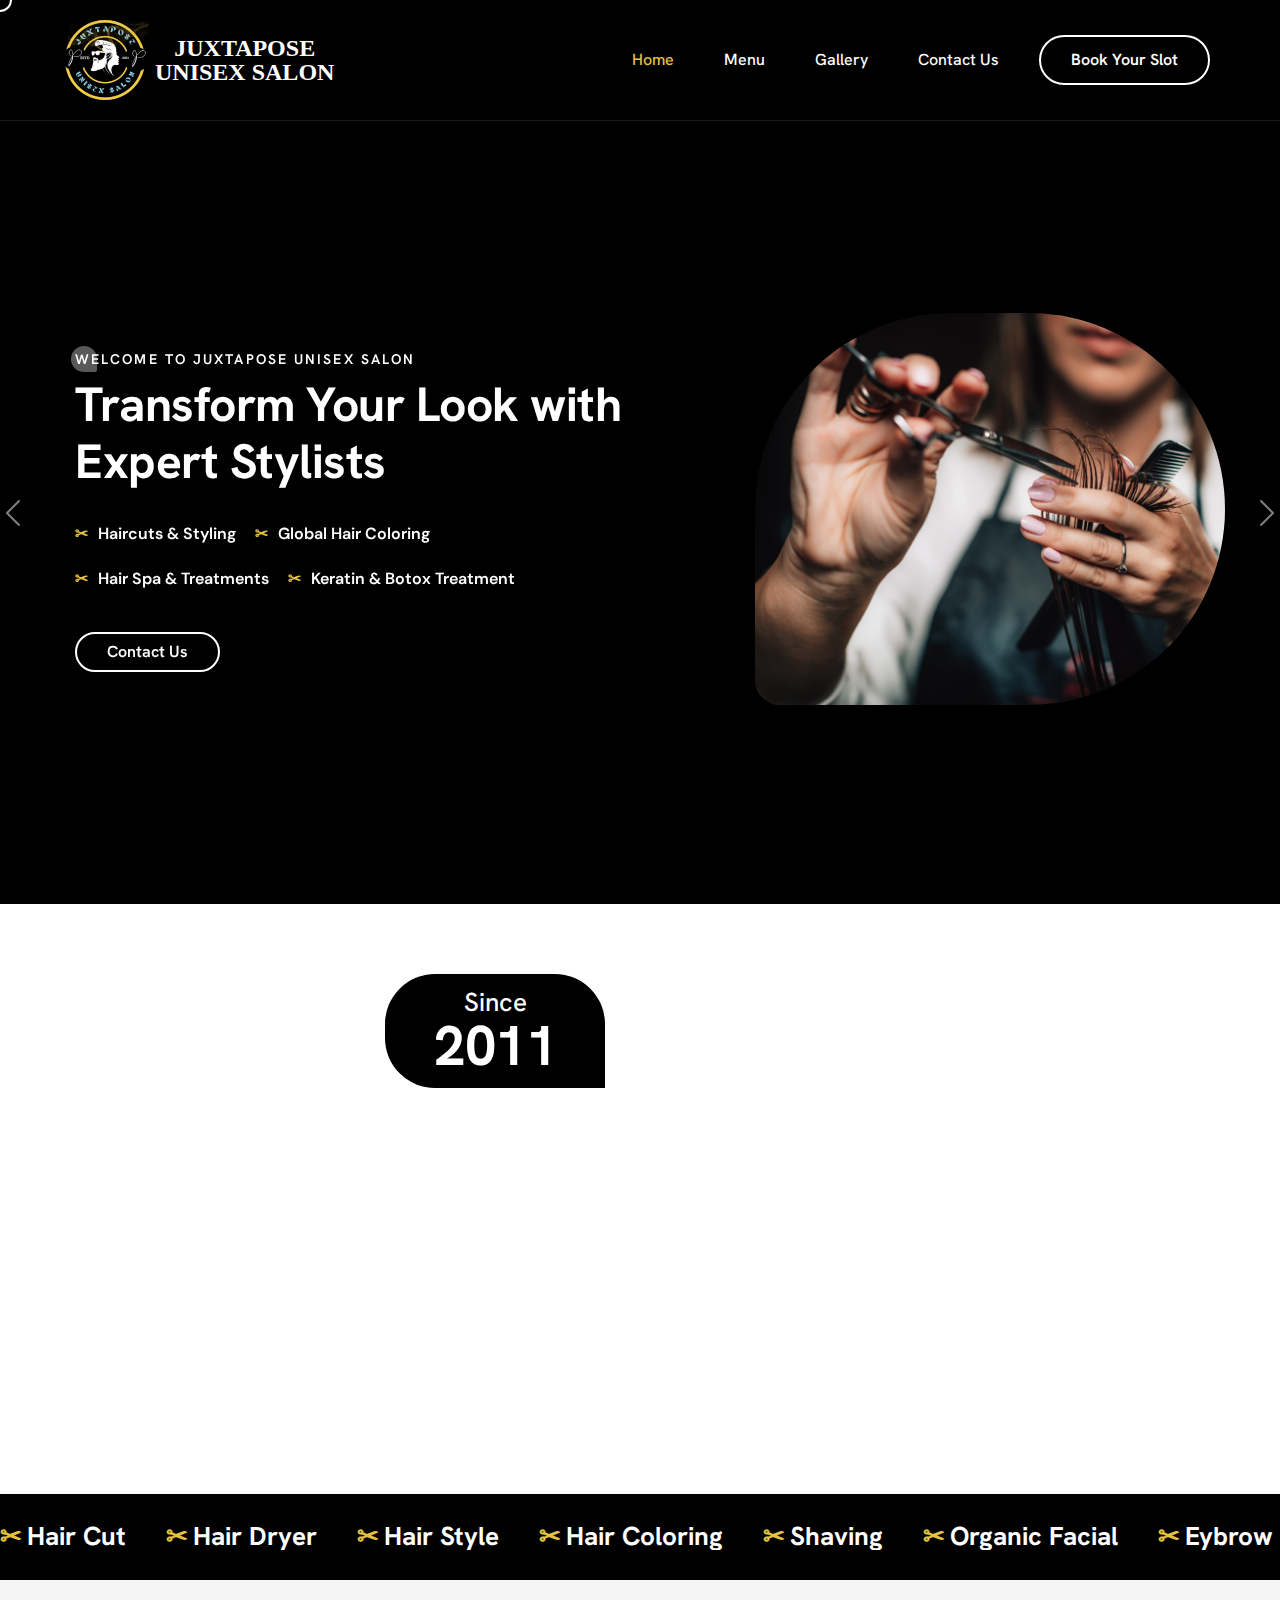
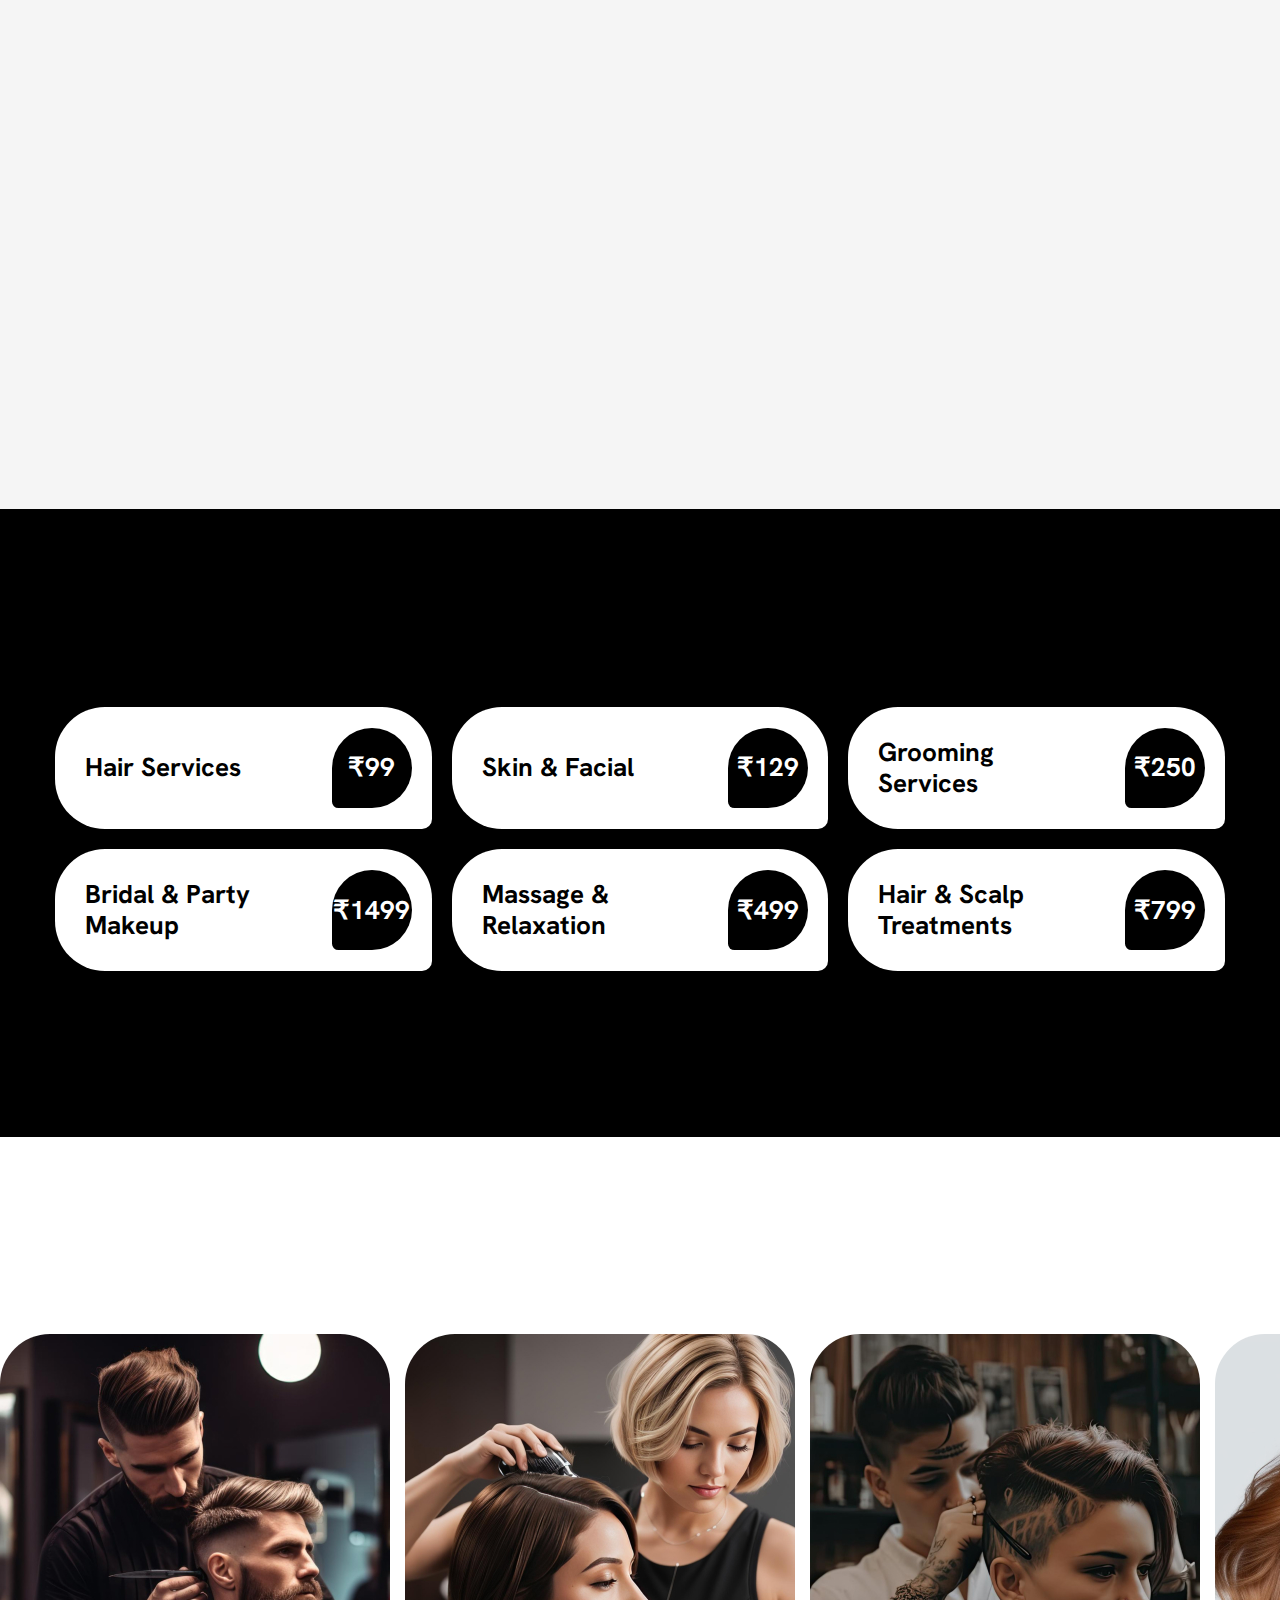
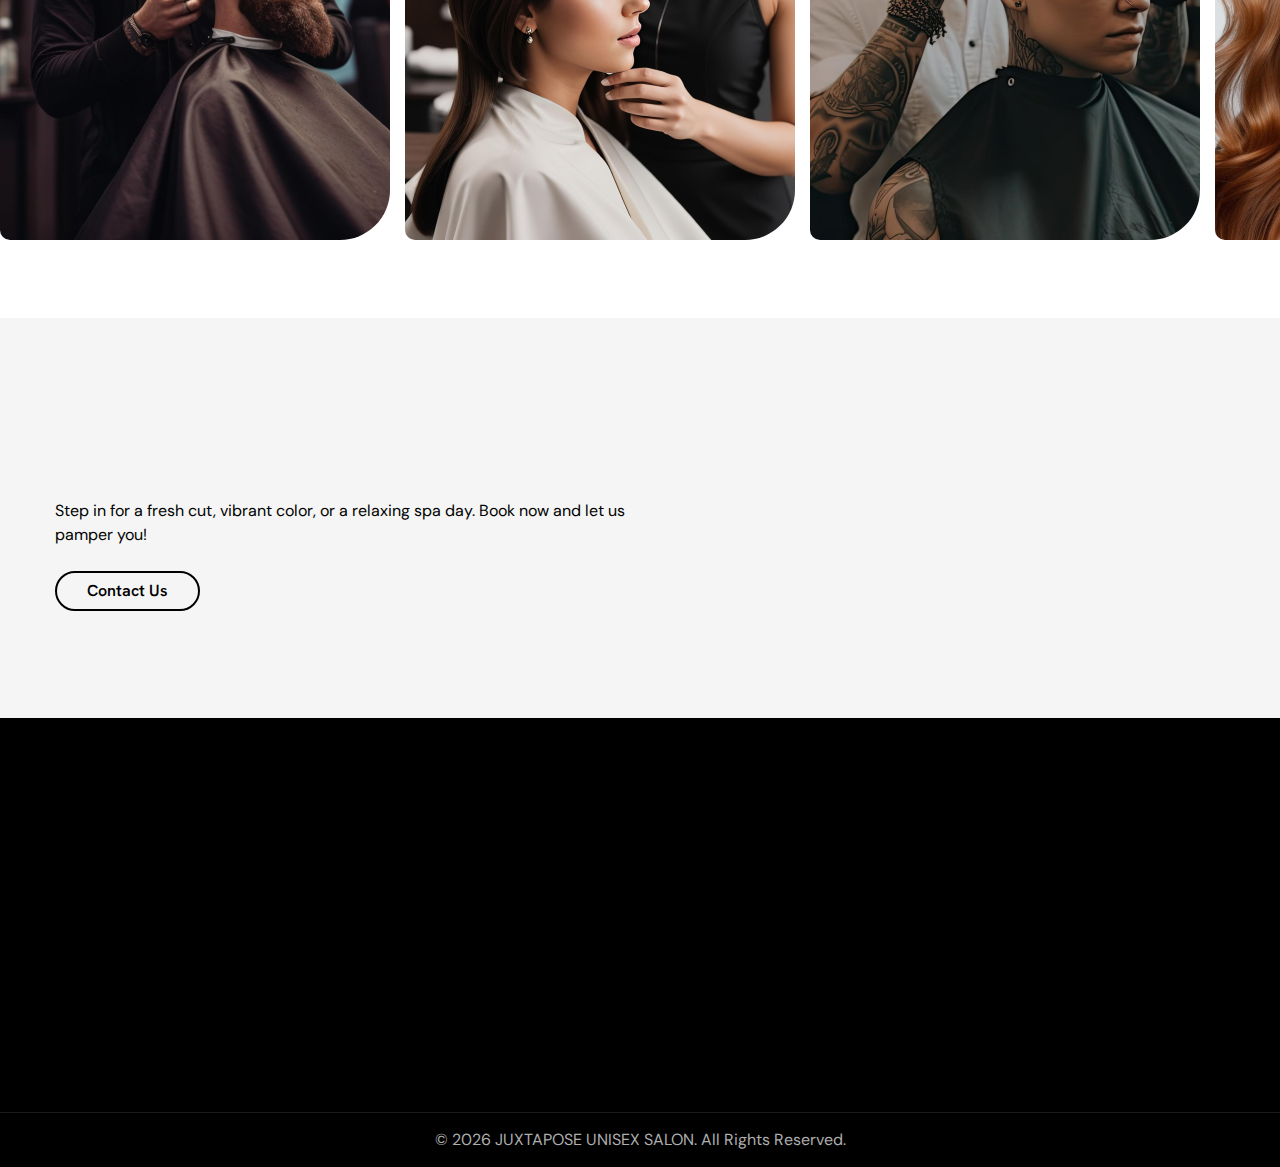
<file: index.html>
<!DOCTYPE html>
<html lang="en">
	<head>
	<!-- Meta -->
	<meta charset="utf-8">
	<meta http-equiv="X-UA-Compatible" content="IE=edge">
	<meta name="viewport" content="width=device-width, initial-scale=1.0">
	<meta name="description" content="">
	<meta name="keywords" content="">
	<meta name="author" content="Awaiken">
	<!-- Page Title -->
	<title>Juxtapose - Home</title>
	<!-- Favicon Icon -->
	<link rel="shortcut icon" type="image/x-icon" href="img/logo/logoimg.jpg">
	<!-- Google Fonts css-->
	<link rel="preconnect" href="https://fonts.googleapis.com/">
	<link rel="preconnect" href="https://fonts.gstatic.com/" crossorigin>
	<link href="https://fonts.googleapis.com/css2?family=DM+Sans:opsz,wght@9..40,400;9..40,500;9..40,600;9..40,700&amp;family=Hanken+Grotesk:wght@400;500;600;700&amp;display=swap" rel="stylesheet">
	<!-- Bootstrap css -->
	<link href="css/bootstrap.min.css" rel="stylesheet" media="screen">
	<!-- SlickNav css -->
	<link href="css/slicknav.min.css" rel="stylesheet">
	<!-- Swiper css -->
	<link rel="stylesheet" href="css/swiper-bundle.min.css">
	<!-- Font Awesome icon css-->
	<link href="css/all.min.css" rel="stylesheet" media="screen">
	<!-- Animated css -->
	<link href="css/animate.css" rel="stylesheet">
	<!-- Magnific css -->
	<link href="css/magnific-popup.css" rel="stylesheet">
	<!-- Custom css -->
    <link href="https://cdn.jsdelivr.net/npm/bootstrap@5.3.0/dist/css/bootstrap.min.css" rel="stylesheet">

	<link rel="stylesheet" href="https://cdnjs.cloudflare.com/ajax/libs/font-awesome/6.4.2/css/all.min.css">

	<link rel="stylesheet" href="https://cdn.jsdelivr.net/npm/swiper@11/swiper-bundle.min.css">

	<!-- Main custom css -->
	<link href="css/custom.css" rel="stylesheet" media="screen">

</head>

<body class="tt-magic-cursor">

	<button class="back-to-top" type="button"></button>

	<div class="preloader">
		<div class="loading-container">
			<div class="loading"></div>
			<div id="loading-icon"><img src="images/loader.svg" alt=""></div>
		</div>
	</div>

	<div id="magic-cursor">
		<div id="ball"></div>
	</div>

	<header class="main-header">
		<div class="header-sticky">
			<nav class="navbar navbar-expand-lg">
				<div class="container">
					<!-- Logo Start -->
					<a class="navbar-brand" href="index.html">
						<img src="img/logo/logo1.png" alt="Logo">
						<div class="logo-text">
						<p>JUXTAPOSE</p>
						<p>UNISEX SALON</p>
						</div>
					</a>
					<!-- Logo End -->

					<!-- Main Menu start -->
					<div class="collapse navbar-collapse main-menu">
						<ul class="navbar-nav mr-auto current-menu" id="menu">
							<li class="nav-item"><a class="nav-link" href="index.html">Home</a></li>
							<li class="nav-item"><a class="nav-link" href="menu.html">Menu</a></li>
							<li class="nav-item"><a class="nav-link" href="gallery.html">Gallery</a></li>
							<li class="nav-item"><a class="nav-link" href="contact.html">Contact Us</a></li>
							<li class="nav-item highlighted-menu"><a class="nav-link" href="contact.html">Book Your Slot</a></li>
						</ul>
					</div>
					<!-- Main Menu End -->

					<div class="navbar-toggle"></div>
				</div>
			</nav>

			<div class="responsive-menu"></div>
		</div>
	</header>

	<div class="hero" id="hero-carousel">
		<div class="container">
			<div id="heroCarousel" class="carousel slide carousel-fade" data-bs-interval="5000" data-bs-ride="carousel">
				<div class="carousel-inner">
					<div class="carousel-item active">
						<div class="row align-items-center">
							<div class="col-lg-7">
								<div class="hero-content">
									<div class="section-title">
										<h3 class="wow fadeInUp">Welcome to JUXTAPOSE UNISEX SALON</h3>
										<h2 class="wow fadeInUp text-white" data-wow-delay="0.5s" >Transform Your Look with Expert Stylists</h2>
									</div>
									<div class="hero-content-body wow fadeInUp" data-wow-delay="0.7s">
										<ul>
											<li><span>Haircuts &amp; Styling</span>  <span>Global Hair Coloring</span></li>
											<li><span>Hair Spa &amp; Treatments</span>  <span>Keratin &amp; Botox Treatment</span></li>
										</ul>
									</div>
									<div class="hero-content-footer wow fadeInUp" data-wow-delay="0.9s">
										<a href="contact.html" class="btn-default highlighted">Contact Us</a>
									</div>
								</div>
							</div>
							<div class="col-lg-5 s-img text-center">
								<div class="hero-image wow fadeInRight">
									<figure class="hover-anime">
										<img src="img/slider/2.png" alt="">
									</figure>
								</div>
							</div>
						</div>
					</div>
					<div class="carousel-item">
						<div class="row align-items-center">
							<div class="col-lg-7">
								<div class="hero-content">
									<div class="section-title">
										<h3 class="wow fadeInUp">Welcome to JUXTAPOSE UNISEX SALON</h3>
										<h2 class="wow fadeInUp text-white" data-wow-delay="0.5s" >Rejuvenate Your Skin &amp; Glow Naturally</h2>
									</div>
									<div class="hero-content-body wow fadeInUp" data-wow-delay="0.7s">
										<ul>
											<li><span>Hydra Facial &amp; Clean-ups
												</span>  <span> D-Tan &amp; Waxing</span></li>
											<li><span>Manicure &amp; Pedicure</span>  <span>Makeup &amp; Styling</span></li>
										</ul>
									</div>
									<div class="hero-content-footer wow fadeInUp" data-wow-delay="0.9s">
										<a href="gallery.html" class="btn-default highlighted">Gallery</a>
									</div>
								</div>
							</div>
							<div class="col-lg-5 s-img text-center">
								<div class="hero-image wow fadeInRight">
									<figure class="hover-anime">
										<img src="img/slider/4.png" alt="">
									</figure>
								</div>
							</div>
						</div>
					</div>
					<div class="carousel-item">
						<div class="row align-items-center">
							<div class="col-lg-7">
								<div class="hero-content">
									<div class="section-title">
										<h3 class="wow fadeInUp">Welcome to JUXTAPOSE UNISEX SALON</h3>
										<h2 class="wow fadeInUp text-white" data-wow-delay="0.5s" >Expert Grooming &amp; Stylish Haircuts &amp; Styling for Men</h2>
									</div>
									<div class="hero-content-body wow fadeInUp" data-wow-delay="0.7s">
										<ul>
											<li><span>Classic &amp; Creative Haircuts
												</span>  <span>Beard Trimming &amp; Shaping</span></li>
											<li><span>Anti-Dandruff &amp; Hair Fall Treatments</span>  <span>Head &amp; Shoulder Massage</span></li>
										</ul>
									</div>
									<div class="hero-content-footer wow fadeInUp" data-wow-delay="0.9s">
										<a href="Menu" class="btn-default highlighted">Menu</a>
									</div>
								</div>
							</div>
							<div class="col-lg-5 s-img text-center">
								<div class="hero-image wow fadeInRight">
									<figure class="hover-anime">
										<img src="img/slider/1.png" alt="">
									</figure>
								</div>
							</div>
						</div>
					</div>
	
				</div>
	
				<button class="carousel-control-prev" type="button" data-bs-target="#heroCarousel" data-bs-slide="prev">
					<span class="carousel-control-prev-icon" aria-hidden="true"></span>
				</button>
				<button class="carousel-control-next" type="button" data-bs-target="#heroCarousel" data-bs-slide="next">
					<span class="carousel-control-next-icon" aria-hidden="true"></span>
				</button>
	
				<!-- <div class="carousel-indicators">
					<button type="button" data-bs-target="#heroCarousel" data-bs-slide-to="0" class="active"></button>
					<button type="button" data-bs-target="#heroCarousel" data-bs-slide-to="1"></button>
					<button type="button" data-bs-target="#heroCarousel" data-bs-slide-to="2"></button>
				</div> -->
				
			</div>
	
		</div>
	</div>

	<div class="about-us-section sec-pad" id="aboutus">
		<div class="container">
			<div class="row align-items-center">
				<div class="col-lg-6">
					<div class="about-image">
						<div class="row">
							<div class="col-7">
								<div class="about-img right-shape">
									<figure class="reveal hover-anime">
										<img src="images/about-img-1.jpg" alt="">
									</figure>
								</div>
							</div>

							<div class="col-5">
								<div class="about-year-image">
									<div class="about-year">
										<p>Since</p>
										<h4 class="counter">2011</h4>
									</div>

									<div class="about-img left-shape">
										<figure class="reveal hover-anime">
											<img src="images/about-img-2.jpg" alt="">
										</figure>
									</div>
								</div>
							</div>
						</div>
					</div>
					<!-- About Left Image End -->
				</div>

				<div class="col-lg-6">
					<div class="section-title">
						<h3 class="wow fadeInUp">About JUXTAPOSE </h3>
						<h2 class="text-anime" >Transforming Beauty, One Style at a Time</h2>
					</div>
					<div class="about-content wow fadeInUp" data-wow-delay="0.75s">
						<p>At JUXTAPOSE UNISEX SALON, we believe that beauty is an art, and every client is a masterpiece. Our team of expert stylists, hair specialists, and beauty professionals are dedicated to providing premium salon experiences tailored to your unique personality and style.</p>
						
						<ul>
							<li><span>01.</span> Highly skilled professionals with years of expertise.</li>
							<li><span>02.</span> From modern trends to timeless styles, we do it all.</li>
							<li><span>03.</span> Nourish and revitalize with our best-in-class services.</li>
						</ul>

						<!-- <a href="#" class="btn-default">Read More</a> -->
					</div>
				</div>
			</div>
		</div>
	</div>

	<div class="features-ticker">
		<div class="container-fluid">
			<div class="row">
				<div class="col-md-12">
					<!-- Features Ticker Start -->
					<div class="feature-ticker-box">
						<div class="feature-ticker-content">
							<ul>
								<li><span>✂</span> Hair Cut</li>
								<li><span>✂</span> Hair Dryer</li>
								<li><span>✂</span> Hair Style</li>
								<li><span>✂</span> Hair Coloring</li>
								<li><span>✂</span> Shaving</li>
								<li><span>✂</span> Organic Facial</li>
								<li><span>✂</span> Eybrow Shaping</li>
								<li><span>✂</span> Natural Color</li>
								<li><span>✂</span> Eyelash Tinting</li>
								<li><span>✂</span> Hair Highter</li>
							</ul>
						</div>

						<div class="feature-ticker-content">
							<ul>
								<li><span>✂</span> Hair Cut</li>
								<li><span>✂</span> Hair Dryer</li>
								<li><span>✂</span> Hair Style</li>
								<li><span>✂</span> Hair Coloring</li>
								<li><span>✂</span> Shaving</li>
								<li><span>✂</span> Organic Facial</li>
								<li><span>✂</span> Eybrow Shaping</li>
								<li><span>✂</span> Natural Color</li>
								<li><span>✂</span> Eyelash Tinting</li>
								<li><span>✂</span> Hair Highter</li>
							</ul>
						</div>
					</div>
					<!-- Features Ticker End -->
				</div>
			</div>
		</div>
	</div>

	<div class="home-services sec-pad">
		<div class="container">
			<div class="row">
				<div class="col-md-12">
					<div class="section-title">
						<h3 class="wow fadeInUp">Professional Services</h3>
						<h2 class="text-anime">We are Expert in</h2>
					</div>
				</div>
			</div>

			<div class="row">
				<div class="col-md-4">
					<div class="service-item-layout1 wow fadeInUp" data-wow-delay="0.5s">
						<div class="service-icons">
							<img src="images/service-1.svg" alt="">
						</div>

						<h3>Cutting &amp; Styling</h3>
						<p>Get a trendy haircut and expert styling that suits your personality. Enhance your look with precision cuts and professional finishing.</p>
					</div>
				</div>

				<div class="col-md-4">
					<div class="service-item-layout1 wow fadeInUp" data-wow-delay="0.75s">
						<div class="service-icons">
							<img src="images/service-2.svg" alt="">
						</div>

						<h3>Hair Treatments</h3>
						<p>Revitalize your hair with nourishing treatments for smoothness and strength. Say goodbye to damage with expert care tailored to your hair type.</p>
					</div>
				</div>

				<div class="col-md-4">
					<div class="service-item-layout1 wow fadeInUp" data-wow-delay="1.0s">
						<div class="service-icons">
							<img src="images/service-3.svg" alt="">
						</div>

						<h3>Hair Coloring</h3>
						<p>Transform your look with vibrant hair coloring, from global shades to highlights. Experience a fresh, bold style with long-lasting, high-quality color.</p>
					</div>
				</div>
			</div>
		</div>
	</div>

	<div class="pricing sec-pad">
		<div class="container">
			<div class="row">
				<div class="col-md-12">
					<div class="section-title">
						<h3 class="wow fadeInUp text-white">Price List</h3>
						<h2 class="text-anime text-white">Our Best Prices</h2>
					</div>
				</div>
			</div>

			<div class="menu-div mb-5">
				<div class="pricing-item">
							<div class="pricing-info">
								<h3>Hair Services</h3>
							</div>
							<div class="pricing-price">
								<p>₹99</p>
							</div>
				</div>
				<div class="pricing-item">
					<div class="pricing-info">
						<h3>Skin &amp; Facial </h3>
					</div>
					<div class="pricing-price">
						<p>₹129</p>
					</div>
				</div>
				<div class="pricing-item">
					<div class="pricing-info">
						<h3>Grooming Services</h3>
					</div>
					<div class="pricing-price">
						<p>₹250</p>
					</div>
				</div>
				<div class="pricing-item">
					<div class="pricing-info">
						<h3>Bridal &amp; Party Makeup</h3>
					</div>
					<div class="pricing-price">
						<p>₹1499</p>
					</div>
				</div>
				<div class="pricing-item">
					<div class="pricing-info">
						<h3>Massage &amp; Relaxation</h3>
					</div>
					<div class="pricing-price">
						<p>₹499</p>
					</div>
				</div>
				<div class="pricing-item">
					<div class="pricing-info">
						<h3>Hair &amp; Scalp Treatments</h3>
					</div>
					<div class="pricing-price">
						<p>₹799</p>
					</div>
				</div>
				</div>
				<div class="hero-content-footer wow fadeInUp text-center">
					<a href="menu.html" class="btn-default highlighted">View Menu</a>
				</div>
			</div>
	</div>

	<div class="photo-gallery sec-pad">
		<div class="container-fluid">
			<div class="row">
				<div class="col-md-12">
					<div class="section-title">
						<h3 class="wow fadeInUp">Photo Gallery</h3>
						<h2 class="text-anime">Inside Look at Our Salon</h2>
					</div>
				</div>
			</div>

			<div class="row">
				<div class="col-md-12">
					<div class="photo-gallery-ticker">
						<div class="photo-gallery-content">
							<div class="photo-gallery-item">
								<figure class="hover-anime">
									<img src="images/photo-1.jpg" alt="">
								</figure>
							</div>

							<div class="photo-gallery-item">
								<figure class="hover-anime">
									<img src="images/photo-2.jpg" alt="">
								</figure>
							</div>

							<div class="photo-gallery-item">
								<figure class="hover-anime">
									<img src="images/photo-3.jpg" alt="">
								</figure>
							</div>

							<div class="photo-gallery-item">
								<figure class="hover-anime">
									<img src="images/photo-4.jpg" alt="">
								</figure>
							</div>

							<div class="photo-gallery-item">
								<figure class="hover-anime">
									<img src="images/photo-5.jpg" alt="">
								</figure>
							</div>

							<div class="photo-gallery-item">
								<figure class="hover-anime">
									<img src="images/photo-6.jpg" alt="">
								</figure>
							</div>
						</div>
						<div class="photo-gallery-content">
							<div class="photo-gallery-item">
								<figure class="hover-anime">
									<img src="images/photo-1.jpg" alt="">
								</figure>
							</div>

							<div class="photo-gallery-item">
								<figure class="hover-anime">
									<img src="images/photo-2.jpg" alt="">
								</figure>
							</div>

							<div class="photo-gallery-item">
								<figure class="hover-anime">
									<img src="images/photo-3.jpg" alt="">
								</figure>
							</div>

							<div class="photo-gallery-item">
								<figure class="hover-anime">
									<img src="images/photo-4.jpg" alt="">
								</figure>
							</div>

							<div class="photo-gallery-item">
								<figure class="hover-anime">
									<img src="images/photo-5.jpg" alt="">
								</figure>
							</div>

							<div class="photo-gallery-item">
								<figure class="hover-anime">
									<img src="images/photo-6.jpg" alt="">
								</figure>
							</div>
						</div>
					</div>
				</div>
			</div>
		</div>
	</div>

	<div class="fun-facts">
		<div class="container">
			<div class="row align-items-center">
				<div class="col-lg-6">
					<div class="section-title">
						<!-- <h3 class="wow fadeInUp">Company Overview</h3> -->
						<h2 class="text-anime mb-4">Glow Up Starts Here!</h2>
						<p class="mb-4 text-black"> Step in for a fresh cut, vibrant color, or a relaxing spa day. Book now and let us pamper you!</p>
						<a href="contact.html" class="btn-default highlight">Contact Us</a>

					</div>
				</div>

				<div class="col-lg-6">
					<div class="facts-counter">
						<div class="row">
							<div class="col-md-4">
								<div class="facts-item wow fadeInUp" data-wow-delay="0.5s">
									<div class="icon-box">
										<img src="images/counter-1.svg" alt="">
									</div>
									
									<h3><span class="counter">14</span>+</h3>
									<p>Years of Experience.</p>
								</div>
							</div>

							<div class="col-md-4">
								<div class="facts-item wow fadeInUp" data-wow-delay="0.75s">
									<div class="icon-box">
										<img src="images/counter-2.svg" alt="">
									</div>
									
									<h3><span class="counter">200</span>+</h3>
									<p>Company Clients</p>
								</div>
							</div>

							<div class="col-md-4">
								<!-- Counter Item Start -->
									<div class="facts-item wow fadeInUp" data-wow-delay="1.0s">
									<div class="icon-box">
										<img src="images/counter-3.svg" alt="">
									</div>
									
									<h3><span class="counter">18</span>+</h3>
									<p>Staff Members</p>
								</div>
							</div>
						</div>
					</div>
				</div>
			</div>
		</div>
	</div>
	
	<footer class="footer">
		
		<div class="footer-contact-information">
			<div class="container">
				<div class="row">
					<div class="col-lg-4 col-md-6">
						<div class="contact-info-item wow fadeInUp" >
							<a class="navbar-brand" href="index.html">
								<img src="img/logo/logo1.png" alt="Logo">
								<div class="logo-text">
								<p class="mb-0">JUXTAPOSE</p>
								<p>UNISEX SALON</p>
								</div>
							</a>
							<p class="mt-2">At JUXTAPOSE UNISEX SALON, we believe that beauty is an art, and every client is a masterpiece.</p>
						
</div>

					</div>
					<div class="col-lg-2 col-md-6">
						<div class="contact-info-item wow fadeInUp" data-wow-delay="0.15s">
							<h3 class="text-left id-color">Quick Links</h3>
							<div class="footer-menu">
								<ul>
									<li><a href="index.html">Home</a></li>
									<li><a href="menu.html">Menu</a></li>
									<li><a href="gallery.html">Gallery</a></li>
									<li><a href="contact.html">Contact Us</a></li>
								</ul>
							</div>
						</div>
					</div>
					<div class="col-lg-3 col-md-6">
						<div class="contact-info-item wow fadeInUp" data-wow-delay="0.25s">
							<h3 class="id-color">Get in Touch</h3>
							<ul class="cont-foot">
								<li>
										<p><i class="fas fa-phone"></i>  <a href="tel=7996783319">+91 79967 83319</a></p>
								</li>
								<li>
										<p><i class="fas fa-envelope"></i><a href="mailto:janapadhu9996@gmail.com">janapadhu9996@gmail.com</a></p>
								</li>
								<li>
										<p><i class="fas fa-map-marker-alt"></i><a href="https://maps.app.goo.gl/x4rqZ4p7pRGrvEFs5" target="_blank">Shop No 7, Old Madras Rd, near SJES College, Rifco Shantiniketan Layout, Medahalli, Bengaluru, Karnataka 560049</a></p>
								</li>
							</ul>
								<div class="footer-social">
								<ul>
									<li><a href="#"><i class="fab fa-facebook-f"></i></a></li>
									<li><a href="#"><i class="fab fa-instagram"></i></a></li>
								</ul>
							</div>
						</div>
					</div>
					<div class="col-lg-3 col-md-6">
						<div class="contact-info-item wow fadeInUp" data-wow-delay="0.35s">
							<h3 class="id-color">Working Hours</h3>
							<p>Mon-Fri: 10:00 AM - 9:00 PM <br>Saturday: 10:00 AM - 7:00 PM <br>Sunday: 10:00 PM - 7:00 PM</p>
							<hr />
							<div class="qr-div">
								<img src="./img/footer/qr.jpg" alt="tharani" />
								<p>Scan this QR to Find Location</p>
							</div>
						</div>
					</div>
				</div>
			</div>
		</div>
		
		<div class="footer-main">
			<div class="container">
				<div class="row align-items-center">
					<div class="col-lg-12">
						<div class="copyright text-center">
							<p>&copy; <span id="footer-date"></span> JUXTAPOSE UNISEX SALON. All Rights Reserved.</p>
						</div>
					</div>
				</div>
			</div>
		</div>
		
	</footer>

	<!-- Jquery Library File -->
	<script src="js/jquery-3.7.1.min.js"></script>
	<!-- Bootstrap js file -->
	<script src="js/bootstrap.min.js"></script>
	<!-- Validator js file -->
	<script src="js/validator.min.js"></script>
	<!-- SlickNav js file -->
	<script src="js/jquery.slicknav.js"></script>
	<!-- Swiper js file -->
	<script src="js/swiper-bundle.min.js"></script>
	<!-- Counter js file -->
	<script src="js/jquery.waypoints.min.js"></script>
	<script src="js/jquery.counterup.min.js"></script>
	<!-- Magnific js file -->
	<script src="js/jquery.magnific-popup.min.js"></script>
	<!-- SmoothScroll -->
	<script src="js/SmoothScroll.js"></script>
	<!-- MagicCursor js file -->
	<script src="js/gsap.min.js"></script>
	<script src="js/magiccursor.js"></script>
	<!-- Text Effect js file -->
	<script src="js/splitType.js"></script>
	<script src="js/ScrollTrigger.min.js"></script>
	<!-- Wow js file -->
	<script src="js/wow.js"></script>
	<!-- carousel js -->
	<script src="https://cdn.jsdelivr.net/npm/bootstrap@5.3.0/dist/js/bootstrap.bundle.min.js"></script>
	<!-- Main Custom js file -->
	<script src="js/function.js"></script>
    <script>
		document.addEventListener("DOMContentLoaded", function () {
    var myCarousel = new bootstrap.Carousel(document.querySelector("#heroCarousel"), {
        interval: 5000, 
        wrap: true, 
        ride: "carousel"
    });
});


	</script>

</body>

</html>
</file>
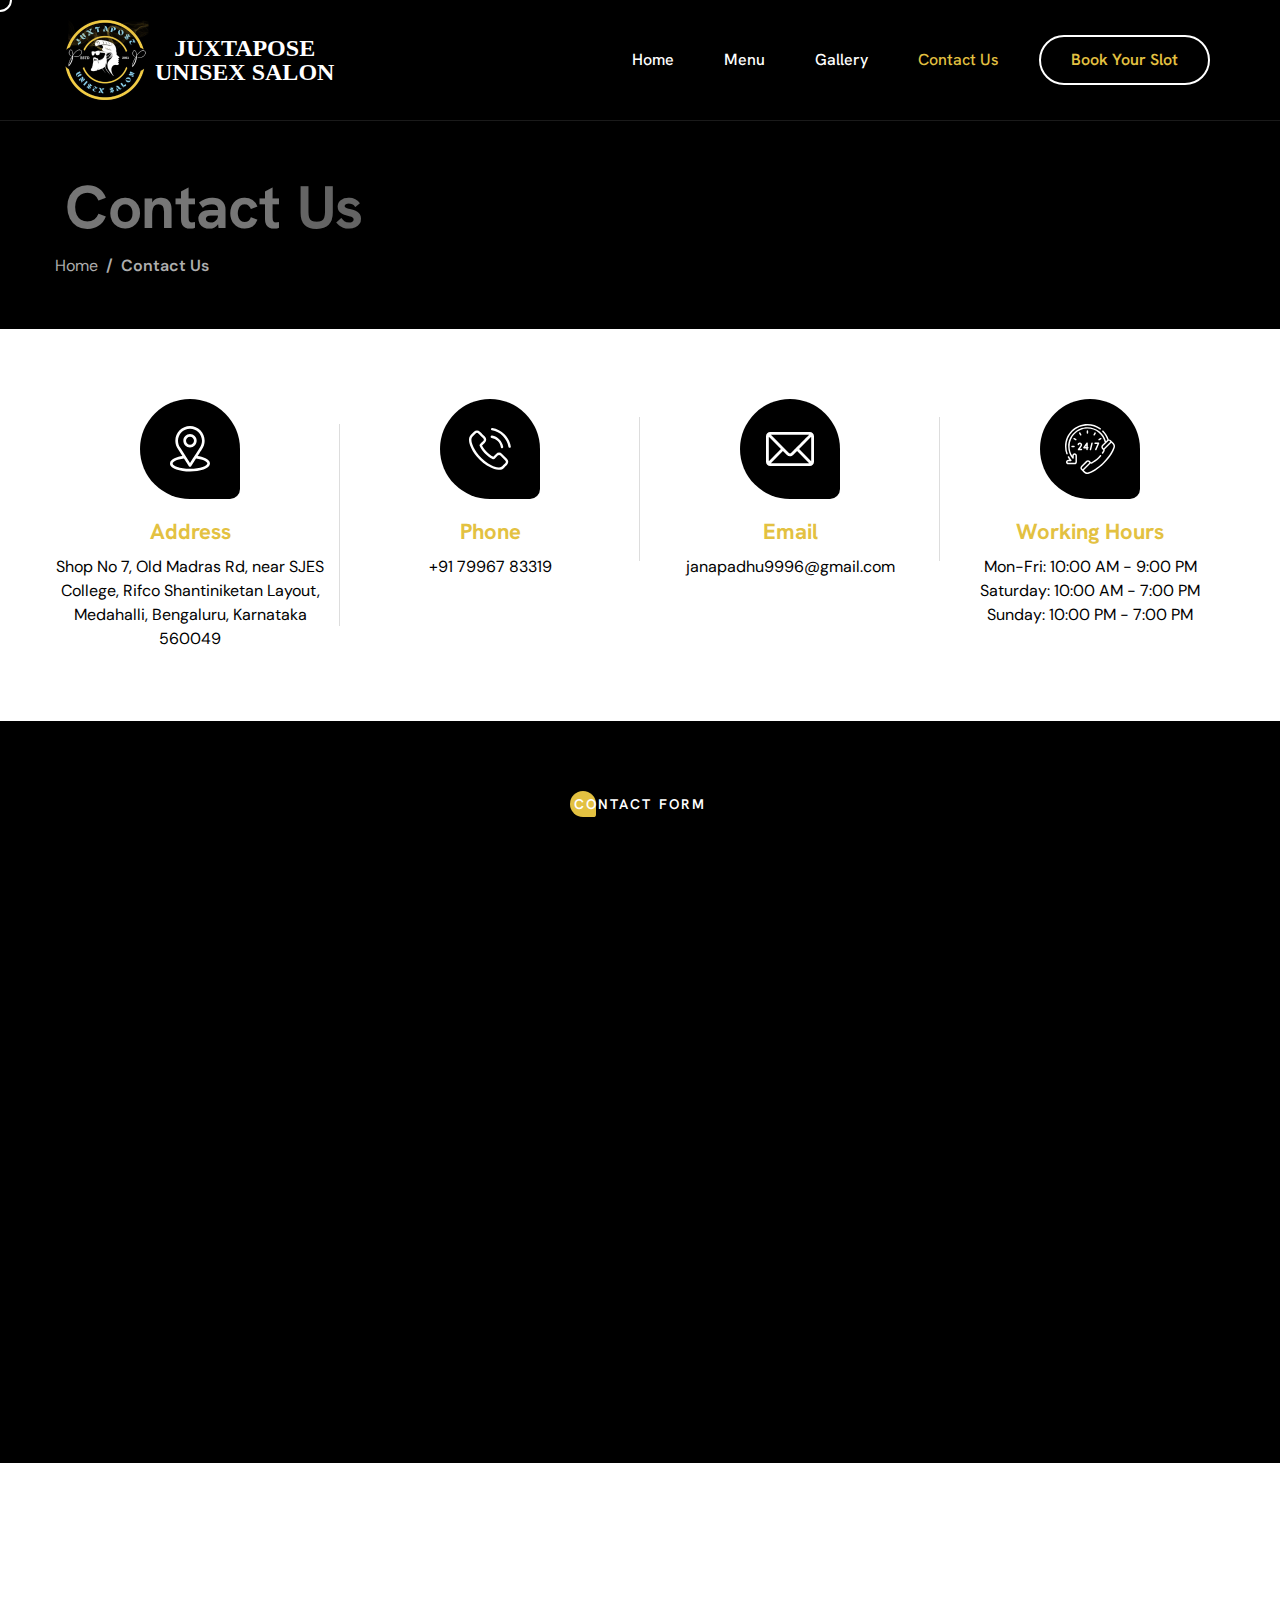
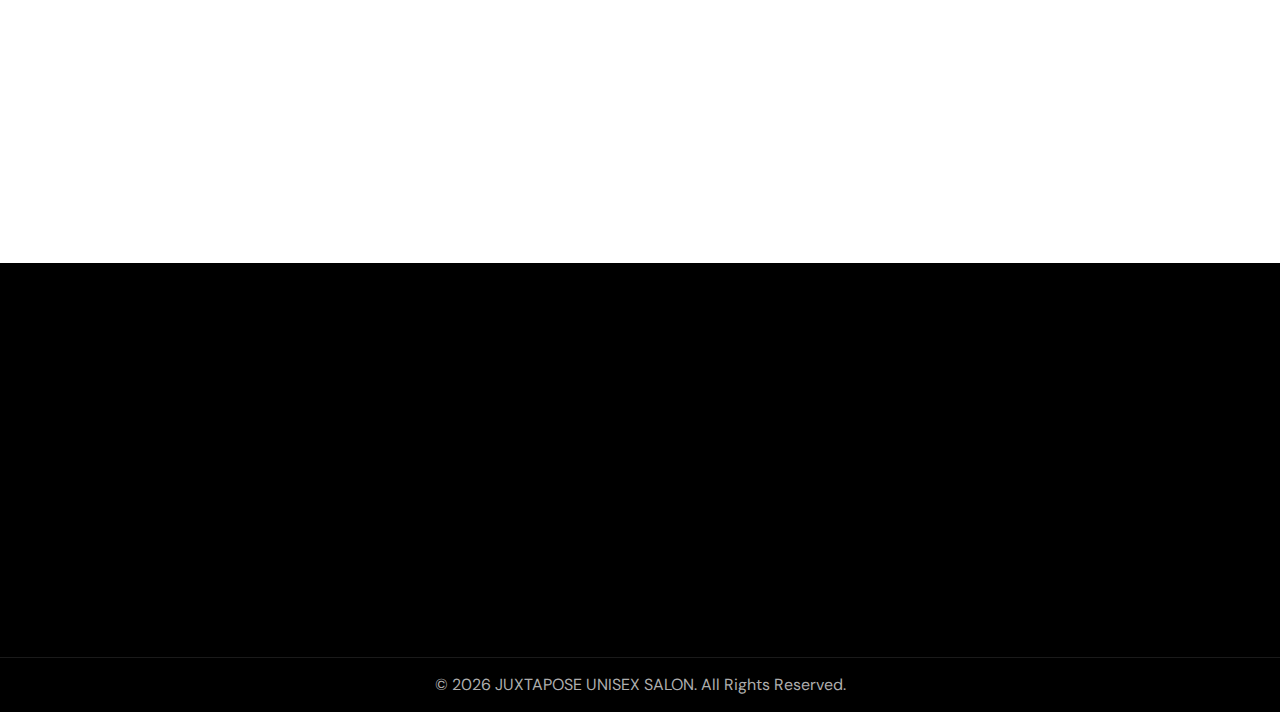
<file: contact.html>
<!DOCTYPE html>
<html lang="en">
	<head>
	<!-- Meta -->
	<meta charset="utf-8">
	<meta http-equiv="X-UA-Compatible" content="IE=edge">
	<meta name="viewport" content="width=device-width, initial-scale=1.0">
	<!-- Page Title -->
	<title>Juxtapose - Contact_Us</title>
	<!-- Favicon Icon -->
	<link rel="shortcut icon" type="image/x-icon" href="img/logo/logoimg.jpg">
	<!-- Google Fonts css-->
	<link rel="preconnect" href="https://fonts.googleapis.com/">
	<link rel="preconnect" href="https://fonts.gstatic.com/" crossorigin>
	<link href="https://fonts.googleapis.com/css2?family=DM+Sans:opsz,wght@9..40,400;9..40,500;9..40,600;9..40,700&amp;family=Hanken+Grotesk:wght@400;500;600;700&amp;display=swap" rel="stylesheet">
	<!-- Bootstrap css -->
	<link href="css/bootstrap.min.css" rel="stylesheet" media="screen">
	<!-- SlickNav css -->
	<link href="css/slicknav.min.css" rel="stylesheet">
	<!-- Swiper css -->
	<link rel="stylesheet" href="css/swiper-bundle.min.css">
	<!-- Font Awesome icon css-->
	<link href="css/all.min.css" rel="stylesheet" media="screen">
	<!-- Animated css -->
	<link href="css/animate.css" rel="stylesheet">
	<!-- Magnific css -->
	<link href="css/magnific-popup.css" rel="stylesheet">
	<!-- Custom css -->
    <link href="https://cdn.jsdelivr.net/npm/bootstrap@5.3.0/dist/css/bootstrap.min.css" rel="stylesheet">
	<!-- Main custom css -->
	<link href="css/custom.css" rel="stylesheet" media="screen">

</head>

<body class="tt-magic-cursor">

	<button class="back-to-top" type="button"></button>

	<div class="preloader">
		<div class="loading-container">
			<div class="loading"></div>
			<div id="loading-icon"><img src="images/loader.svg" alt=""></div>
		</div>
	</div>

	<div id="magic-cursor">
		<div id="ball"></div>
	</div>

	<header class="main-header">
		<div class="header-sticky">
			<nav class="navbar navbar-expand-lg">
				<div class="container">
					<a class="navbar-brand" href="index.html">
						<img src="img/logo/logo1.png" alt="Logo">
						<div class="logo-text">
						<p>JUXTAPOSE</p>
						<p>UNISEX SALON</p>
						</div>
					</a>

					<div class="collapse navbar-collapse main-menu">
						<ul class="navbar-nav mr-auto current-menu" id="menu">
							<li class="nav-item"><a class="nav-link" href="index.html">Home</a></li>
							<li class="nav-item"><a class="nav-link" href="menu.html">Menu</a></li>
							<li class="nav-item"><a class="nav-link" href="gallery.html">Gallery</a></li>
							<li class="nav-item"><a class="nav-link" href="contact.html">Contact Us</a></li>
							<li class="nav-item highlighted-menu"><a class="nav-link" href="contact.html">Book Your Slot</a></li>
						</ul>
					</div>

					<div class="navbar-toggle"></div>
				</div>
			</nav>

			<div class="responsive-menu"></div>
		</div>
	</header>

	<div class="page-header">
		<div class="container">
			<div class="row align-items-center">
				<div class="col-md-12">
					<div class="page-header-box">
						<h1 class="text-anime">Contact Us</h1>
						<ol class="breadcrumb wow fadeInUp" data-wow-delay="0.25s">
							<li class="breadcrumb-item"><a href="index.html">Home</a></li>
							<li class="breadcrumb-item active" aria-current="page">Contact Us</li>
						</ol>
					</div>
				</div>
			</div>
		</div>
	</div>

	<div class="contact-information sec-pad">
		<div class="container">
			<div class="row">
				<div class="col-lg-3 col-md-6">
					<div class="contact-box wow fadeInUp">
						<div class="icon-box">
							<img src="images/icon-address.svg" alt="">
						</div>
						<h3 class="id-color">Address</h3>
						<p><a href="https://maps.app.goo.gl/x4rqZ4p7pRGrvEFs5" target="_blank">Shop No 7, Old Madras Rd, near SJES College, Rifco Shantiniketan Layout, Medahalli, Bengaluru, Karnataka 560049</a></p>
					</div>
				</div>

				<div class="col-lg-3 col-md-6">
					<div class="contact-box wow fadeInUp" data-wow-delay="0.25s">
						<div class="icon-box">
							<img src="images/icon-phone.svg" alt="">
						</div>

						<h3 class="id-color">Phone</h3>
						<p><a href="tel:7996783319">+91 79967 83319</a></p>
					</div>
				</div>

				<div class="col-lg-3 col-md-6">
					<div class="contact-box wow fadeInUp" data-wow-delay="0.75s">
						<div class="icon-box">
							<img src="images/icon-email.svg" alt="">
						</div>

						<h3 class="id-color">Email</h3>
						<p><a href="mailto:janapadhu9996@gmail.com">janapadhu9996@gmail.com</a></p>
					</div>
				</div>

				<div class="col-lg-3 col-md-6">
					<div class="contact-box wow fadeInUp" data-wow-delay="0.5s">
						<div class="icon-box">
							<img src="images/icon-contact.svg" alt="">
						</div>

						<h3 class="id-color">Working Hours</h3>
						<p>Mon-Fri: 10:00 AM - 9:00 PM <br>Saturday: 10:00 AM - 7:00 PM <br>Sunday: 10:00 PM - 7:00 PM</p>
					</div>
				</div>
			</div>
		</div>
	</div>

	<div class="get-in-touch sec-pad">
		<div class="container">
			<div class="row">
				<div class="col-md-12">
					<div class="section-title">
						<h3 class="wow fadeInUp text-white">Contact Form</h3>
						<h2 class="text-anime text-white">Get In Touch With Us</h2>
					</div>
				</div>
			</div>

			<div class="row align-items-center">
				<div class="col-lg-6">
					<div class="cont-img wow fadeInLeft">
						<img src="img/slider/3.png" alt="" />
					</div>
				</div>
				<div class="col-lg-6">
					<div class="contact-form wow fadeInUp" data-wow-delay="0.75s">
						<h3 class="text-white mb-4">Feel Free to Contact Us</h3>
						<form id="contactForm" action="#" method="POST" data-toggle="validator">
							<div class="row">
								<div class="form-group col-md-6 mb-4">
									<input type="text" name="name" class="form-control" id="name" placeholder="Name *" required >
								</div>

								<div class="form-group col-md-6 mb-4">
									<input type="email" name ="email" class="form-control" id="email" placeholder="Email *" required >
								</div>

								<div class="form-group col-md-6 mb-4">
									<input type="text" name="phone" class="form-control" id="phone" placeholder="Phone *" required >
								</div>

								<div class="form-group col-md-6 mb-4">
									<input type="text" name="subject" class="form-control" id="subject" placeholder="Subject *" required >
								</div>

								<div class="form-group col-md-12 mb-5">
									<textarea name="msg" class="form-control" id="msg" rows="4" placeholder="Write a Message"></textarea>
								</div>

								<div class="col-md-12 ">
									<button type="submit" class="btn-default highlighted tex-col-wb">Submit Now</button>
								</div>
							</div>
						</form>
					</div>
					<!-- Contact Form end -->
				</div>
			</div>
		</div>
	</div>

	<div class="google-map">
		<div class="container-fluid">
			<div class="row">
				<div class="col-md-12">
					<div class="google-map-iframe">
						<iframe src="https://www.google.com/maps/embed?pb=!1m17!1m12!1m3!1d3887.1880402358256!2d77.7154444!3d13.0236944!2m3!1f0!2f0!3f0!3m2!1i1024!2i768!4f13.1!3m2!1m1!2zMTPCsDAxJzI1LjMiTiA3N8KwNDInNTUuNiJF!5e0!3m2!1sen!2sin!4v1738763445158!5m2!1sen!2sin" style="border:0;" allowfullscreen="" loading="lazy" referrerpolicy="no-referrer-when-downgrade"></iframe>
					</div>
				</div>
			</div>
		</div>
	</div>

	<footer class="footer">
			
		<div class="footer-contact-information">
			<div class="container">
				<div class="row">
					<div class="col-lg-4 col-md-6">
						<div class="contact-info-item wow fadeInUp" >
							<a class="navbar-brand" href="index.html">
								<img src="img/logo/logo1.png" alt="Logo">
								<div class="logo-text">
								<p class="mb-0">JUXTAPOSE</p>
								<p>UNISEX SALON</p>
								</div>
							</a>
							<p class="mt-2">At JUXTAPOSE UNISEX SALON, we believe that beauty is an art, and every client is a masterpiece.</p>
						
						</div>

					</div>
					<div class="col-lg-2 col-md-6">
						<div class="contact-info-item wow fadeInUp" data-wow-delay="0.15s">
							<h3 class="text-left id-color">Quick Links</h3>
							<div class="footer-menu">
								<ul>
									<li><a href="index.html">Home</a></li>
									<li><a href="menu.html">Menu</a></li>
									<li><a href="gallery.html">Gallery</a></li>
									<li><a href="contact.html">Contact Us</a></li>
								</ul>
							</div>
						</div>
					</div>
					<div class="col-lg-3 col-md-6">
						<div class="contact-info-item wow fadeInUp" data-wow-delay="0.25s">
							<h3 class="id-color">Get in Touch</h3>
							<ul class="cont-foot">
								<li>
										<p><i class="fas fa-phone"></i>  <a href="tel=7996783319">+91 79967 83319</a></p>
								</li>
								<li>
										<p><i class="fas fa-envelope"></i><a href="mailto:janapadhu9996@gmail.com">janapadhu9996@gmail.com</a></p>
								</li>
								<li>
										<p><i class="fas fa-map-marker-alt"></i><a href="https://maps.app.goo.gl/x4rqZ4p7pRGrvEFs5" target="_blank">Shop No 7, Old Madras Rd, near SJES College, Rifco Shantiniketan Layout, Medahalli, Bengaluru, Karnataka 560049</a></p>
								</li>
							</ul>
								<div class="footer-social">
								<ul>
									<li><a href="#"><i class="fab fa-facebook-f"></i></a></li>
									<li><a href="#"><i class="fab fa-instagram"></i></a></li>
								</ul>
							</div>
						</div>
					</div>
					<div class="col-lg-3 col-md-6">
						<div class="contact-info-item wow fadeInUp" data-wow-delay="0.35s">
							<h3 class="id-color">Working Hours</h3>
							<p>Mon-Fri: 10:00 AM - 9:00 PM <br>Saturday: 10:00 AM - 7:00 PM <br>Sunday: 10:00 PM - 7:00 PM</p>
							<hr />
							<div class="qr-div">
								<img src="./img/footer/qr.jpg" alt="tharani" />
								<p>Scan this QR to Find Location</p>
							</div>
						</div>
					</div>
				</div>
			</div>
		</div>
		
		<div class="footer-main">
			<div class="container">
				<div class="row align-items-center">
					<div class="col-lg-12">
						<div class="copyright text-center">
							<p>&copy; <span id="footer-date"></span> JUXTAPOSE UNISEX SALON. All Rights Reserved.</p>
						</div>
					</div>
				</div>
			</div>
		</div>
		
	</footer>
	
<!-- Footer End -->

<!-- Jquery Library File -->
<script src="js/jquery-3.7.1.min.js"></script>
<!-- Bootstrap js file -->
<script src="js/bootstrap.min.js"></script>
<!-- Validator js file -->
<script src="js/validator.min.js"></script>
<!-- SlickNav js file -->
<script src="js/jquery.slicknav.js"></script>
<!-- Swiper js file -->
<script src="js/swiper-bundle.min.js"></script>
<!-- Counter js file -->
<script src="js/jquery.waypoints.min.js"></script>
<script src="js/jquery.counterup.min.js"></script>
<!-- Magnific js file -->
<script src="js/jquery.magnific-popup.min.js"></script>
<!-- SmoothScroll -->
<script src="js/SmoothScroll.js"></script>
<!-- MagicCursor js file -->
<script src="js/gsap.min.js"></script>
<script src="js/magiccursor.js"></script>
<!-- Text Effect js file -->
<script src="js/splitType.js"></script>
<script src="js/ScrollTrigger.min.js"></script>
<!-- Wow js file -->
<script src="js/wow.js"></script>
<!-- carousel js -->
<script src="https://cdn.jsdelivr.net/npm/bootstrap@5.3.0/dist/js/bootstrap.bundle.min.js"></script>
<!-- Main Custom js file -->
<script src="js/function.js"></script>

</body>

</html>
</file>
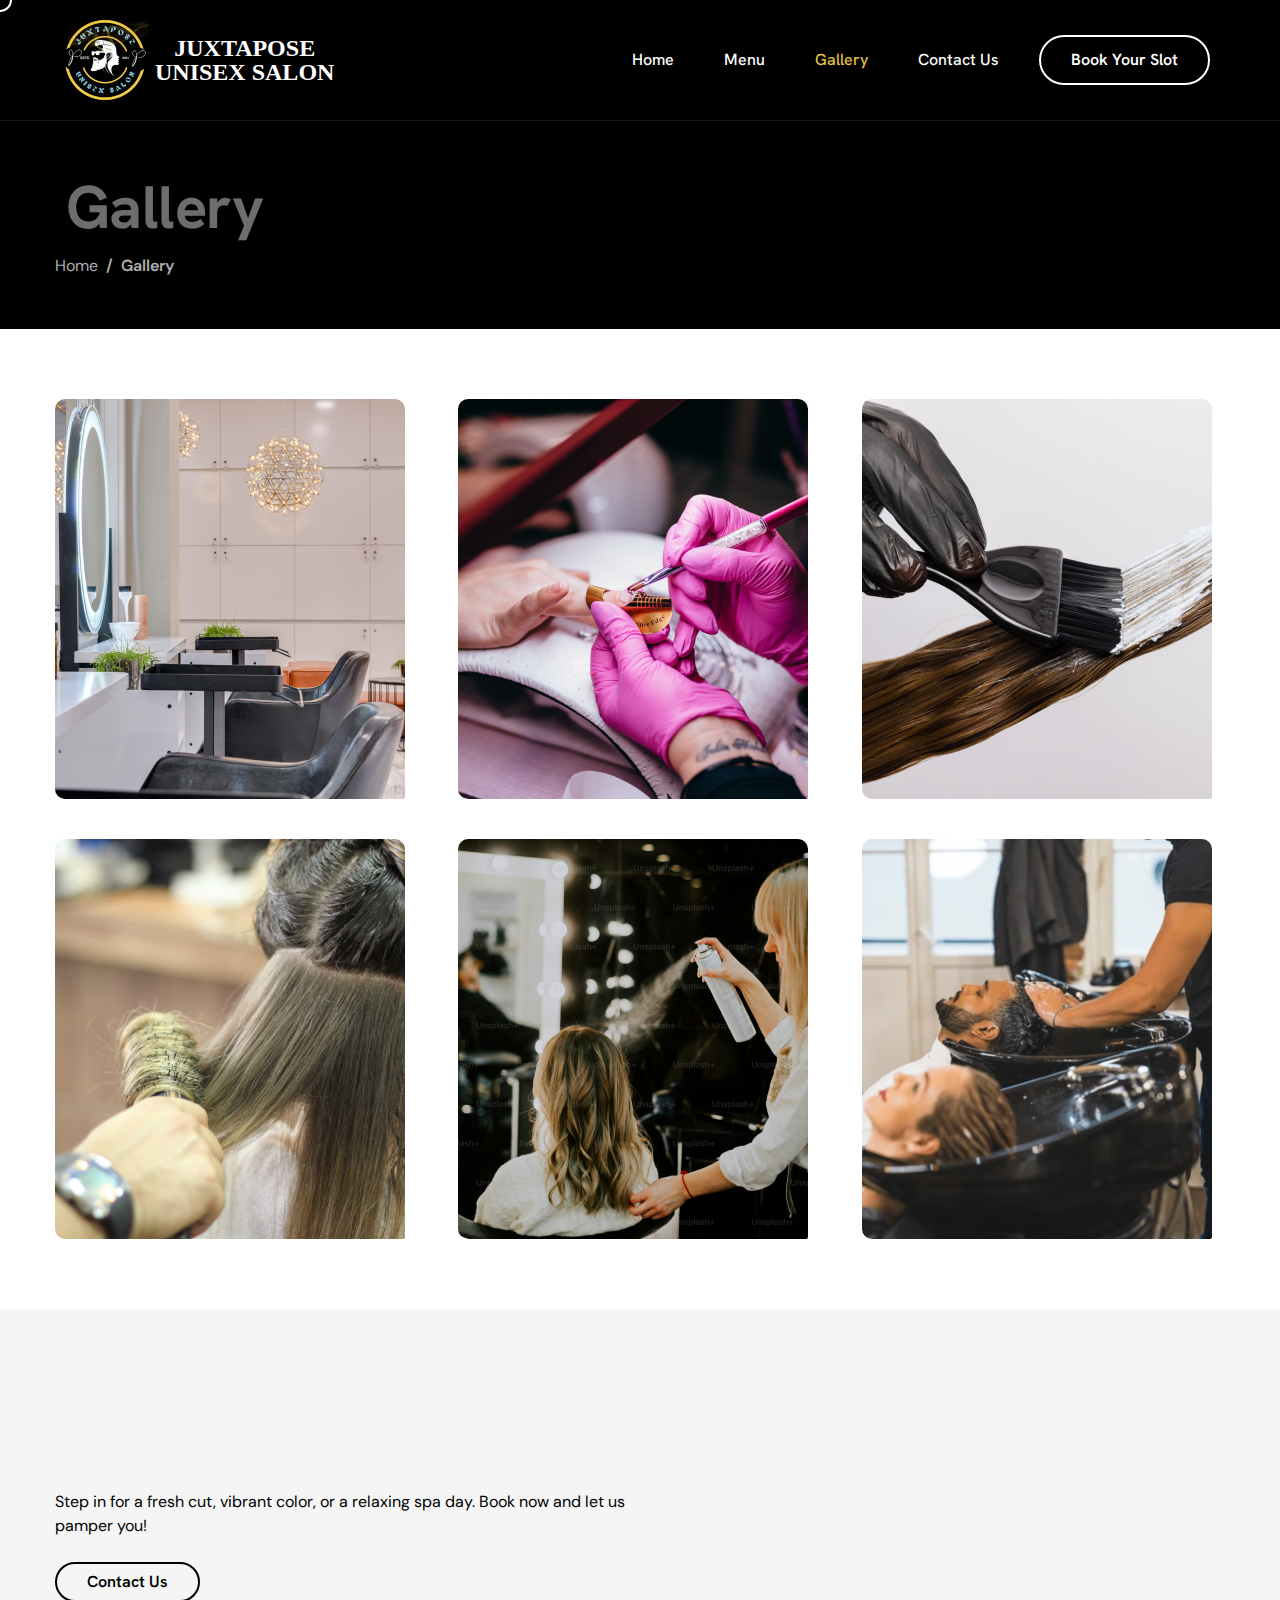
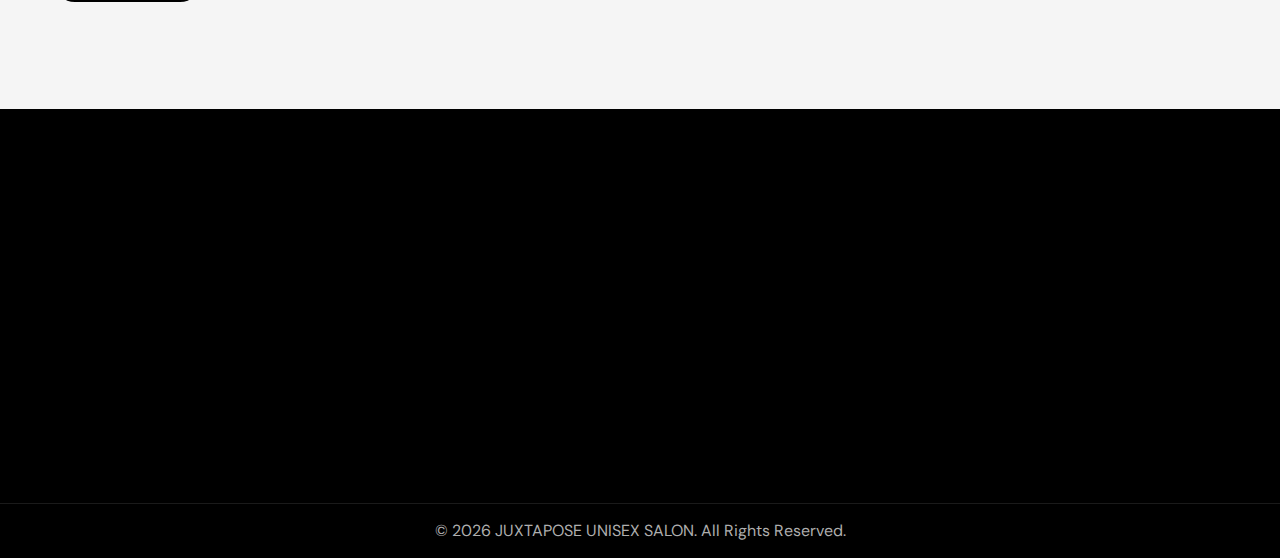
<file: gallery.html>
<!DOCTYPE html>
<html lang="en">
	<head>
	<!-- Meta -->
	<meta charset="utf-8">
	<meta http-equiv="X-UA-Compatible" content="IE=edge">
	<meta name="viewport" content="width=device-width, initial-scale=1.0">
	<meta name="description" content="">
	<meta name="keywords" content="">
	<meta name="author" content="Awaiken">
	<!-- Page Title -->
	<title>Juxtapose - Gallery</title>
	<!-- Favicon Icon -->
	<link rel="shortcut icon" type="image/x-icon" href="img/logo/logoimg.jpg">
	<!-- Google Fonts css-->
	<link rel="preconnect" href="https://fonts.googleapis.com/">
	<link rel="preconnect" href="https://fonts.gstatic.com/" crossorigin>
	<link href="https://fonts.googleapis.com/css2?family=DM+Sans:opsz,wght@9..40,400;9..40,500;9..40,600;9..40,700&amp;family=Hanken+Grotesk:wght@400;500;600;700&amp;display=swap" rel="stylesheet">
	<!-- Bootstrap css -->
	<link href="css/bootstrap.min.css" rel="stylesheet" media="screen">
	<!-- SlickNav css -->
	<link href="css/slicknav.min.css" rel="stylesheet">
	<!-- Swiper css -->
	<link rel="stylesheet" href="css/swiper-bundle.min.css">
	<!-- Font Awesome icon css-->
	<link href="css/all.min.css" rel="stylesheet" media="screen">
	<!-- Animated css -->
	<link href="css/animate.css" rel="stylesheet">
	<!-- Magnific css -->
	<link href="css/magnific-popup.css" rel="stylesheet">
	<!-- Custom css -->
    <link href="https://cdn.jsdelivr.net/npm/bootstrap@5.3.0/dist/css/bootstrap.min.css" rel="stylesheet">
	<!-- Main custom css -->
	<link href="css/custom.css" rel="stylesheet" media="screen">

</head>

<body class="tt-magic-cursor">

	<button class="back-to-top" type="button"></button>

	<div class="preloader">
		<div class="loading-container">
			<div class="loading"></div>
			<div id="loading-icon"><img src="images/loader.svg" alt=""></div>
		</div>
	</div>

	<div id="magic-cursor">
		<div id="ball"></div>
	</div>

	<header class="main-header">
		<div class="header-sticky">
			<nav class="navbar navbar-expand-lg">
				<div class="container">
					<!-- Logo Start -->
					<a class="navbar-brand" href="index.html">
						<img src="img/logo/logo1.png" alt="Logo">
						<div class="logo-text">
						<p>JUXTAPOSE</p>
						<p>UNISEX SALON</p>
						</div>
					</a>
					<!-- Logo End -->

					<!-- Main Menu start -->
					<div class="collapse navbar-collapse main-menu">
						<ul class="navbar-nav mr-auto current-menu" id="menu">
							<li class="nav-item"><a class="nav-link" href="index.html">Home</a></li>
							<li class="nav-item"><a class="nav-link" href="menu.html">Menu</a></li>
							<li class="nav-item"><a class="nav-link" href="gallery.html">Gallery</a></li>
							<li class="nav-item"><a class="nav-link" href="contact.html">Contact Us</a></li>
							<li class="nav-item highlighted-menu"><a class="nav-link" href="contact.html">Book Your Slot</a></li>
						</ul>
					</div>
					<!-- Main Menu End -->

					<div class="navbar-toggle"></div>
				</div>
			</nav>

			<div class="responsive-menu"></div>
		</div>
	</header>

	<div class="page-header">
		<div class="container">
			<div class="row align-items-center">
				<div class="col-md-12">
					<div class="page-header-box">
						<h1 class="text-anime">Gallery</h1>
						<ol class="breadcrumb wow fadeInUp" data-wow-delay="0.25s">
							<li class="breadcrumb-item"><a href="index.html">Home</a></li>
							<li class="breadcrumb-item active" aria-current="page">Gallery</li>
						</ol>
					</div>
				</div>
			</div>
		</div>
	</div>

	<div class="gallery-sec sec-pad">
		<div class="container g-sec">
			<div class="grallery-grid">
				<div class="g-img"><img src="img/gallery/1.png" alt="" /></div>
			</div>
			<div class="grallery-grid">
				<div class="g-img"><img src="img/gallery/2.png" alt="" /></div>
			</div>
			<div class="grallery-grid">
				<div class="g-img"><img src="img/gallery/3.png" alt="" /></div>
			</div>
			<div class="grallery-grid">
				<div class="g-img"><img src="img/gallery/4.png" alt="" /></div>
			</div>
			<div class="grallery-grid">
				<div class="g-img"><img src="img/gallery/5.png" alt="" /></div>
			</div>
			<div class="grallery-grid">
				<div class="g-img"><img src="img/gallery/6.png" alt="" /></div>
			</div>
		</div>
	</div>

	<div class="fun-facts">
		<div class="container">
			<div class="row align-items-center">
				<div class="col-lg-6">
					<div class="section-title">
						<!-- <h3 class="wow fadeInUp">Company Overview</h3> -->
						<h2 class="text-anime mb-4">Glow Up Starts Here!</h2>
						<p class="mb-4 text-black"> Step in for a fresh cut, vibrant color, or a relaxing spa day. Book now and let us pamper you!</p>
						<a href="contact.html" class="btn-default highlight">Contact Us</a>

					</div>
				</div>

				<div class="col-lg-6">
					<div class="facts-counter">
						<div class="row">
							<div class="col-md-4">
								<div class="facts-item wow fadeInUp" data-wow-delay="0.5s">
									<div class="icon-box">
										<img src="images/counter-1.svg" alt="">
									</div>
									
									<h3><span class="counter">14</span>+</h3>
									<p>Years of Experience.</p>
								</div>
							</div>

							<div class="col-md-4">
								<div class="facts-item wow fadeInUp" data-wow-delay="0.75s">
									<div class="icon-box">
										<img src="images/counter-2.svg" alt="">
									</div>
									
									<h3><span class="counter">200</span>+</h3>
									<p>Company Clients</p>
								</div>
							</div>

							<div class="col-md-4">
								<!-- Counter Item Start -->
									<div class="facts-item wow fadeInUp" data-wow-delay="1.0s">
									<div class="icon-box">
										<img src="images/counter-3.svg" alt="">
									</div>
									
									<h3><span class="counter">18</span>+</h3>
									<p>Staff Members</p>
								</div>
							</div>
						</div>
					</div>
				</div>
			</div>
		</div>
	</div>

	<footer class="footer">
		
		<div class="footer-contact-information">
			<div class="container">
				<div class="row">
					<div class="col-lg-4 col-md-6">
						<div class="contact-info-item wow fadeInUp" >
							<a class="navbar-brand" href="index.html">
								<img src="img/logo/logo1.png" alt="Logo">
								<div class="logo-text">
								<p class="mb-0">JUXTAPOSE</p>
								<p>UNISEX SALON</p>
								</div>
							</a>
							<p class="mt-2">At JUXTAPOSE UNISEX SALON, we believe that beauty is an art, and every client is a masterpiece.</p>
						
							</div>

					</div>
					<div class="col-lg-2 col-md-6">
						<div class="contact-info-item wow fadeInUp" data-wow-delay="0.15s">
							<h3 class="text-left id-color">Quick Links</h3>
							<div class="footer-menu">
								<ul>
									<li><a href="index.html">Home</a></li>
									<li><a href="menu.html">Menu</a></li>
									<li><a href="gallery.html">Gallery</a></li>
									<li><a href="contact.html">Contact Us</a></li>
								</ul>
							</div>
						</div>
					</div>
					<div class="col-lg-3 col-md-6">
						<div class="contact-info-item wow fadeInUp" data-wow-delay="0.25s">
							<h3 class="id-color">Get in Touch</h3>
							<ul class="cont-foot">
								<li>
										<p><i class="fas fa-phone"></i>  <a href="tel=7996783319">+91 79967 83319</a></p>
								</li>
								<li>
										<p><i class="fas fa-envelope"></i><a href="mailto:janapadhu9996@gmail.com">janapadhu9996@gmail.com</a></p>
								</li>
								<li>
										<p><i class="fas fa-map-marker-alt"></i><a href="https://maps.app.goo.gl/x4rqZ4p7pRGrvEFs5" target="_blank">Shop No 7, Old Madras Rd, near SJES College, Rifco Shantiniketan Layout, Medahalli, Bengaluru, Karnataka 560049</a></p>
								</li>
							</ul>
								<div class="footer-social">
								<ul>
									<li><a href="#"><i class="fab fa-facebook-f"></i></a></li>
									<li><a href="#"><i class="fab fa-instagram"></i></a></li>
								</ul>
							</div>
						</div>
					</div>
					<div class="col-lg-3 col-md-6">
						<div class="contact-info-item wow fadeInUp" data-wow-delay="0.35s">
							<h3 class="id-color">Working Hours</h3>
							<p>Mon-Fri: 10:00 AM - 9:00 PM <br>Saturday: 10:00 AM - 7:00 PM <br>Sunday: 10:00 PM - 7:00 PM</p>
							<hr />
							<div class="qr-div">
								<img src="./img/footer/qr.jpg" alt="tharani" />
								<p>Scan this QR to Find Location</p>
							</div>
						</div>
					</div>
				</div>
			</div>
		</div>
		
		<div class="footer-main">
			<div class="container">
				<div class="row align-items-center">
					<div class="col-lg-12">
						<div class="copyright text-center">
							<p>&copy; <span id="footer-date"></span> JUXTAPOSE UNISEX SALON. All Rights Reserved.</p>
						</div>
					</div>
				</div>
			</div>
		</div>
		
	</footer>

<!-- Jquery Library File -->
<script src="js/jquery-3.7.1.min.js"></script>
<!-- Bootstrap js file -->
<script src="js/bootstrap.min.js"></script>
<!-- Validator js file -->
<script src="js/validator.min.js"></script>
<!-- SlickNav js file -->
<script src="js/jquery.slicknav.js"></script>
<!-- Swiper js file -->
<script src="js/swiper-bundle.min.js"></script>
<!-- Counter js file -->
<script src="js/jquery.waypoints.min.js"></script>
<script src="js/jquery.counterup.min.js"></script>
<!-- Magnific js file -->
<script src="js/jquery.magnific-popup.min.js"></script>
<!-- SmoothScroll -->
<script src="js/SmoothScroll.js"></script>
<!-- MagicCursor js file -->
<script src="js/gsap.min.js"></script>
<script src="js/magiccursor.js"></script>
<!-- Text Effect js file -->
<script src="js/splitType.js"></script>
<script src="js/ScrollTrigger.min.js"></script>
<!-- Wow js file -->
<script src="js/wow.js"></script>
<!-- carousel js -->
<script src="https://cdn.jsdelivr.net/npm/bootstrap@5.3.0/dist/js/bootstrap.bundle.min.js"></script>
<!-- Main Custom js file -->
<script src="js/function.js"></script>

</body>

</html>
</file>
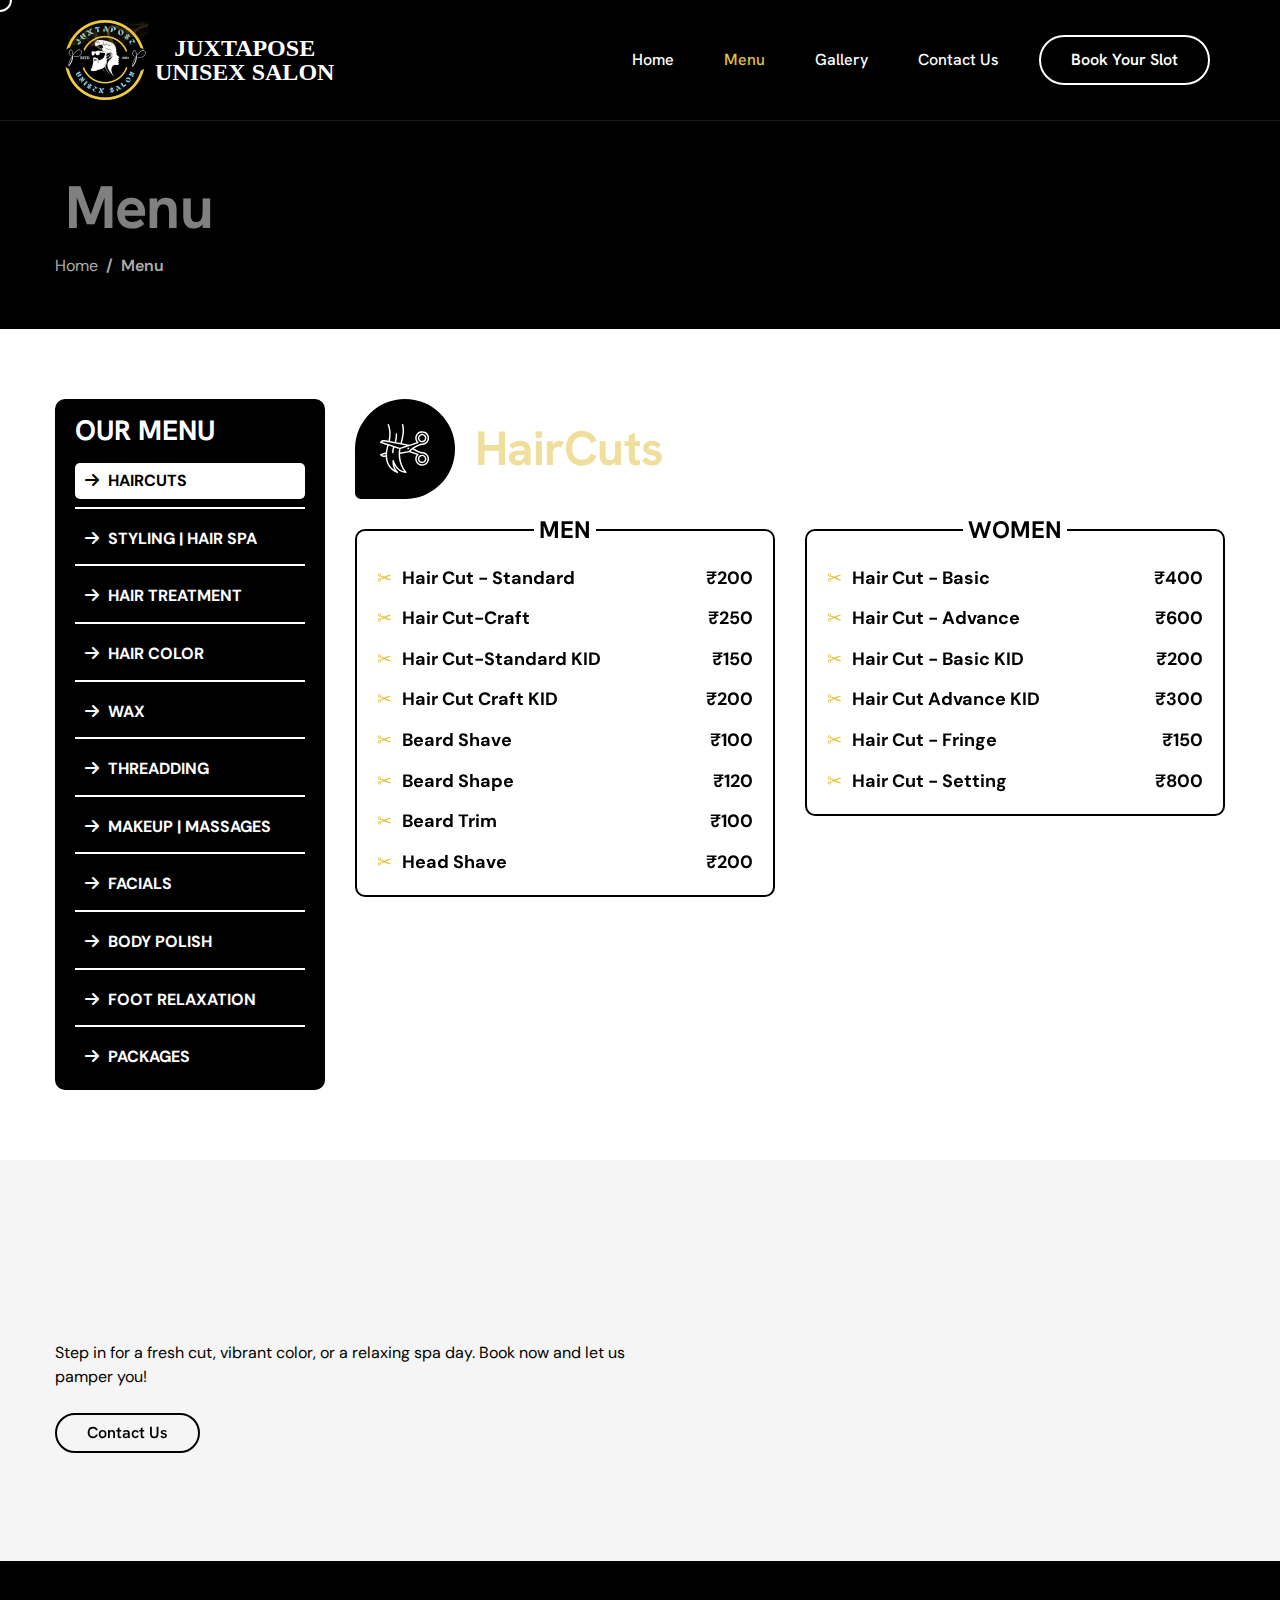
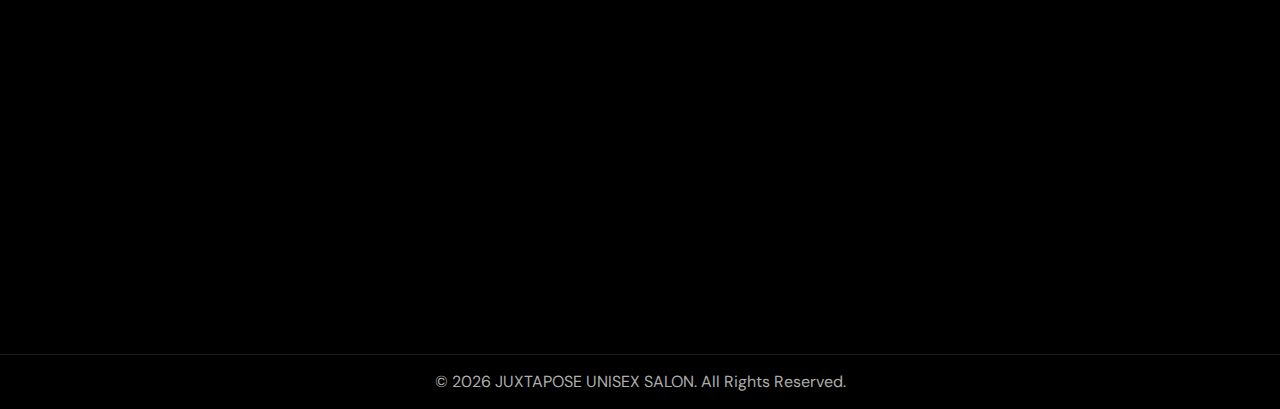
<file: menu.html>
<!DOCTYPE html>
<html lang="en">
	<head>
	<!-- Meta -->
	<meta charset="utf-8">
	<meta http-equiv="X-UA-Compatible" content="IE=edge">
	<meta name="viewport" content="width=device-width, initial-scale=1.0">
	<!-- Page Title -->
	<title>Juxtapose - Menu</title>
	<!-- Favicon Icon -->
	<link rel="shortcut icon" type="image/x-icon" href="img/logo/logoimg.jpg">
	<!-- Google Fonts css-->
	<link rel="preconnect" href="https://fonts.googleapis.com/">
	<link rel="preconnect" href="https://fonts.gstatic.com/" crossorigin>
	<link href="https://fonts.googleapis.com/css2?family=DM+Sans:opsz,wght@9..40,400;9..40,500;9..40,600;9..40,700&amp;family=Hanken+Grotesk:wght@400;500;600;700&amp;display=swap" rel="stylesheet">
	<!-- Bootstrap css -->
	<link href="css/bootstrap.min.css" rel="stylesheet" media="screen">
	<!-- SlickNav css -->
	<link href="css/slicknav.min.css" rel="stylesheet">
	<!-- Swiper css -->
	<link rel="stylesheet" href="css/swiper-bundle.min.css">
	<!-- Font Awesome icon css-->
	<link href="css/all.min.css" rel="stylesheet" media="screen">
	<!-- Animated css -->
	<link href="css/animate.css" rel="stylesheet">
	<!-- Magnific css -->
	<link href="css/magnific-popup.css" rel="stylesheet">
	<!-- Custom css -->
    <link href="https://cdn.jsdelivr.net/npm/bootstrap@5.3.0/dist/css/bootstrap.min.css" rel="stylesheet">
	<!-- Main custom css -->
	<link href="css/custom.css" rel="stylesheet" media="screen">

</head>

<body class="tt-magic-cursor">

	<button class="back-to-top" type="button"></button>

	<div class="preloader">
		<div class="loading-container">
			<div class="loading"></div>
			<div id="loading-icon"><img src="images/loader.svg" alt=""></div>
		</div>
	</div>

	<div id="magic-cursor">
		<div id="ball"></div>
	</div>

	<header class="main-header">
		<div class="header-sticky">
			<nav class="navbar navbar-expand-lg">
				<div class="container">
					<!-- Logo Start -->
					<a class="navbar-brand" href="index.html">
						<img src="img/logo/logo1.png" alt="Logo">
						<div class="logo-text">
						<p>JUXTAPOSE</p>
						<p>UNISEX SALON</p>
						</div>
					</a>
					<!-- Logo End -->

					<!-- Main Menu start -->
					<div class="collapse navbar-collapse main-menu">
						<ul class="navbar-nav mr-auto current-menu" id="menu">
							<li class="nav-item"><a class="nav-link" href="index.html">Home</a></li>
							<li class="nav-item"><a class="nav-link" href="menu.html">Menu</a></li>
							<li class="nav-item"><a class="nav-link" href="gallery.html">Gallery</a></li>
							<li class="nav-item"><a class="nav-link" href="contact.html">Contact Us</a></li>
							<li class="nav-item highlighted-menu"><a class="nav-link" href="contact.html">Book Your Slot</a></li>
						</ul>
					</div>
					<!-- Main Menu End -->

					<div class="navbar-toggle"></div>
				</div>
			</nav>

			<div class="responsive-menu"></div>
		</div>
	</header>

	<div class="page-header">
		<div class="container">
			<div class="row align-items-center">
				<div class="col-md-12">
					<div class="page-header-box">
						<h1 class="text-anime">Menu</h1>
						<ol class="breadcrumb wow fadeInUp" data-wow-delay="0.25s">
							<li class="breadcrumb-item"><a href="index.html">Home</a></li>
							<li class="breadcrumb-item active" aria-current="page">Menu</li>
						</ol>
					</div>
				</div>
			</div>
		</div>
	</div>

	<!-- <div class="services-lists sec-pad">
		<div class="container">
			<div class="row justify-content-center">
				<div class="col-md-12">
					<div class="section-title">
						<div class="service-icon service-item-layout">
							<img src="images/service-1.svg" alt="">
						</div>
						<h2 class="text-anime id-color">Hair Services</h2>
					</div>
				</div>
				<div class="row">
					<div class="col-lg-4 col-md-6">
						<div class="service-item-layout2 wow fadeInUp">
							<div class="service-content">
								<h3>Haircuts &amp; Styling</h3>
								<div class="menu-pricing-price">
									<p>₹299</p>
								</div>
							</div>
						</div>
					</div>
					<div class="col-lg-4 col-md-6">
						<div class="service-item-layout2 wow fadeInUp">
							<div class="service-content">
								<h3>Hair Coloring</h3>
								<div class="menu-pricing-price">
									<p>₹1499</p>
								</div>
							</div>
						</div>
					</div>
					<div class="col-lg-4 col-md-6">
						<div class="service-item-layout2 wow fadeInUp">
							<div class="service-content">
								<h3>Hair Spa &amp; Treatments</h3>
								<div class="menu-pricing-price">
									<p>₹999</p>
								</div>
							</div>
						</div>
					</div>
				</div>
			</div>
			<div class="row justify-content-center">
				<div class="col-md-12">
					<div class="section-title">
						<div class="service-icon service-item-layout">
							<img src="img/icons/facial-massage.png" alt="">
						</div>
						<h2 class="text-anime id-color">Skin &amp; Facial</h2>
					</div>
				</div>
				<div class="row">
					<div class="col-lg-4 col-md-6">
						<div class="service-item-layout2 wow fadeInUp">
							<div class="service-content">
								<h3>Hydra Facial &amp; Clean-ups</h3>
								<div class="menu-pricing-price">
									<p>₹499</p>
								</div>
							</div>
						</div>
					</div>
					<div class="col-lg-4 col-md-6">
						<div class="service-item-layout2 wow fadeInUp">
							<div class="service-content">
								<h3>D-Tan &amp; De-Pigmentation</h3>
								<div class="menu-pricing-price">
									<p>₹1299</p>
								</div>
							</div>
						</div>
					</div>
					<div class="col-lg-4 col-md-6">
						<div class="service-item-layout2 wow fadeInUp">
							<div class="service-content">
								<h3>Acne &amp; Anti-Aging Treatments</h3>
								<div class="menu-pricing-price">
									<p>₹799</p>
								</div>
							</div>
						</div>
					</div>
				</div>
			</div>
			<div class="row justify-content-center">
				<div class="col-md-12">
					<div class="section-title">
						<div class="service-icon service-item-layout">
							<img src="images/service-3.svg" alt="">
						</div>
						<h2 class="text-anime id-color">Grooming Services</h2>
					</div>
				</div>
				<div class="row">
					<div class="col-lg-4 col-md-6">
						<div class="service-item-layout2 wow fadeInUp">
							<div class="service-content">
								<h3> Beard Trimming &amp; Shaping</h3>
								<div class="menu-pricing-price">
									<p>₹499</p>
								</div>
							</div>
						</div>
					</div>
					<div class="col-lg-4 col-md-6">
						<div class="service-item-layout2 wow fadeInUp">
							<div class="service-content">
								<h3>Full Body Waxing</h3>
								<div class="menu-pricing-price">
									<p>₹1899</p>
								</div>
							</div>
						</div>
					</div>
					<div class="col-lg-4 col-md-6">
						<div class="service-item-layout2 wow fadeInUp">
							<div class="service-content">
								<h3>Manicure &amp; Pedicure (Basic, Gel, Spa)</h3>
								<div class="menu-pricing-price">
									<p>₹699</p>
								</div>
							</div>
						</div>
					</div>
				</div>
			</div>
			<div class="row justify-content-center">
				<div class="col-md-12">
					<div class="section-title">
						<div class="service-icon service-item-layout">
							<img src="img/icons/make-up.png" alt="">
						</div>
						<h2 class="text-anime id-color">Bridal &amp; Party Makeup</h2>
					</div>
				</div>
				<div class="row">
					<div class="col-lg-4 col-md-6">
						<div class="service-item-layout2 wow fadeInUp">
							<div class="service-content">
								<h3>Bridal Makeup</h3>
								<div class="menu-pricing-price">
									<p>₹4999</p>
								</div>
							</div>
						</div>
					</div>
					<div class="col-lg-4 col-md-6">
						<div class="service-item-layout2 wow fadeInUp">
							<div class="service-content">
								<h3>Engagement &amp; Party Makeup</h3>
								<div class="menu-pricing-price">
									<p>₹6999</p>
								</div>
							</div>
						</div>
					</div>
					<div class="col-lg-4 col-md-6">
						<div class="service-item-layout2 wow fadeInUp">
							<div class="service-content">
								<h3>Eye Makeup &amp; Hairstyling </h3>
								<div class="menu-pricing-price">
									<p>₹399</p>
								</div>
							</div>
						</div>
					</div>
				</div>
			</div>
			<div class="row justify-content-center">
				<div class="col-md-12">
					<div class="section-title">
						<div class="service-icon service-item-layout">
							<img src="img/icons/massage.png" alt="">
						</div>
						<h2 class="text-anime id-color">Massage &amp; Relaxation</h2>
					</div>
				</div>
				<div class="row">
					<div class="col-lg-4 col-md-6">
						<div class="service-item-layout2 wow fadeInUp">
							<div class="service-content">
								<h3>Head &amp; Shoulder</h3>
								<div class="menu-pricing-price">
									<p>₹499</p>
								</div>
							</div>
						</div>
					</div>
					<div class="col-lg-4 col-md-6">
						<div class="service-item-layout2 wow fadeInUp">
							<div class="service-content">
								<h3> Foot Reflexology &amp; Spa</h3>
								<div class="menu-pricing-price">
									<p>₹799</p>
								</div>
							</div>
						</div>
					</div>
					<div class="col-lg-4 col-md-6">
						<div class="service-item-layout2 wow fadeInUp">
							<div class="service-content">
								<h3>Aromatherapy &amp; Body Polishing</h3>
								<div class="menu-pricing-price">
									<p>₹1499</p>
								</div>
							</div>
						</div>
					</div>
				</div>
			</div>
			<div class="row justify-content-center">
				<div class="col-md-12">
					<div class="section-title">
						<div class="service-icon service-item-layout">
							<img src="images/service-2.svg" alt="">
						</div>
						<h2 class="text-anime id-color">Hair &amp; Scalp Treatments</h2>
					</div>
				</div>
				<div class="row">
					<div class="col-lg-4 col-md-6">
						<div class="service-item-layout2 wow fadeInUp">
							<div class="service-content">
								<h3>Anti-Dandruff &amp; Hair Fall Control </h3>
								<div class="menu-pricing-price">
									<p>₹899</p>
								</div>
							</div>
						</div>
					</div>
					<div class="col-lg-4 col-md-6">
						<div class="service-item-layout2 wow fadeInUp">
							<div class="service-content">
								<h3>Scalp Detox &amp; Deep Conditioning </h3>
								<div class="menu-pricing-price">
									<p>₹999</p>
								</div>
							</div>
						</div>
					</div>
					<div class="col-lg-4 col-md-6">
						<div class="service-item-layout2 wow fadeInUp">
							<div class="service-content">
								<h3> Hair Rebonding &amp; Smoothening</h3>
								<div class="menu-pricing-price">
									<p>₹2999</p>
								</div>
							</div>
						</div>
					</div>
				</div>
			</div>
		</div>
	</div> -->

	<section class="menu-sections sec-pad">
		<div class="container">
			<div class="row">
				<div class="col-xl-3 col-lg-4 col-md-4">
			<div class="sidebar-menu-layout1">
				<h3 class="text-white mb-3">OUR MENU</h3>
				<ul>
					<li class="active" id="tab-1" data-target="#content-1"><i class="fas fa-arrow-right"></i>
						<span>HAIRCUTS</span></li>
					<li id="tab-2" data-target="#content-2"><i class="fas fa-arrow-right"></i>
 <span>STYLING | HAIR SPA</span> </li>
					<li id="tab-3" data-target="#content-3"><i class="fas fa-arrow-right"></i>
 <span>HAIR TREATMENT</span> </li>
					<li id="tab-4"  data-target="#content-4"><i class="fas fa-arrow-right"></i>
 <span>HAIR COLOR</span> </li>
					<li id="tab-5" data-target="#content-5"><i class="fas fa-arrow-right"></i>
 <span>WAX</span> </li>
					<li id="tab-6" data-target="#content-6"><i class="fas fa-arrow-right"></i>
 <span>THREADDING</span> </li>
					<li id="tab-7" data-target="#content-7"><i class="fas fa-arrow-right"></i>
 <span>MAKEUP | MASSAGES</span> </li>
					<li id="tab-8" data-target="#content-8"><i class="fas fa-arrow-right"></i>
 <span>FACIALS</span> </li>
					<li id="tab-9" data-target="#content-9"><i class="fas fa-arrow-right"></i>
 <span>BODY POLISH</span> </li>
					<li id="tab-10" data-target="#content-10"><i class="fas fa-arrow-right"></i>
 <span>FOOT RELAXATION</span> </li>
					<li id="tab-11" data-target="#content-11"><i class="fas fa-arrow-right"></i>
 <span>PACKAGES</span> </li>
				</ul>
			</div>
				</div>
				<div class="col-xl-9 col-lg-8 col-md-8 smt-40">
			<div class="main-wrapper">
			  <div class="service-details" id="content-1">
				<div class="section-title">
					<div class="service-icon service-item-layout">
						<img src="images/service-1.svg" alt="">
					</div>
					<h2 class="text-anime id-color">HairCuts</h2>
					
				</div>
				<div class="row">
					<div class="col-lg-6 col-md-12">
						<div class="menu-main-div">
							<h4>MEN</h4>
							<ul>
								<li><span class="m-name">Hair Cut - Standard
								</span><span class="m-price">₹200</span></li>
								<li><span class="m-name">Hair Cut-Craft
								</span><span class="m-price">₹250</span></li>
								<li><span class="m-name">Hair Cut-Standard KID

								</span><span class="m-price">₹150</span></li>
								<li><span class="m-name">Hair Cut Craft KID
								</span><span class="m-price">₹200</span></li>
								<li><span class="m-name">Beard Shave

								</span><span class="m-price">₹100</span></li>
								<li><span class="m-name">Beard Shape
								</span><span class="m-price">₹120</span></li>
								<li><span class="m-name">Beard Trim
								</span><span class="m-price">₹100</span></li>
								<li><span class="m-name">Head Shave
								</span><span class="m-price">₹200</span></li>
							</ul>
						</div>
					</div>
					<div class="col-lg-6 col-md-12 mmt-40">
						<div class="menu-main-div">
							<h4>WOMEN</h4>
							<ul>
								<li><span class="m-name">Hair Cut - Basic
								</span><span class="m-price">₹400</span></li>
								<li><span class="m-name">Hair Cut - Advance
								</span><span class="m-price">₹600</span></li>
								<li><span class="m-name">Hair Cut - Basic KID

								</span><span class="m-price">₹200</span></li>
								<li><span class="m-name">Hair Cut Advance KID
								</span><span class="m-price">₹300</span></li>
								<li><span class="m-name">Hair Cut - Fringe

								</span><span class="m-price">₹150</span></li>
								<li><span class="m-name">Hair Cut - Setting
								</span><span class="m-price">₹800</span></li>
							</ul>
						</div>
					</div>
				</div>
			  </div>
			  <div class="service-details" id="content-2">
				<div class="section-title">
				<div class="service-icon service-item-layout">
					<img src="images/service-1.svg" alt="">
				</div>
				<h2 class="text-anime id-color">STYLING | HAIR SPA</h2>
			</div>
			<div class="row">
				<div class="col-lg-6 col-md-12">
					<div class="menu-main-div">
						<h4>STYLING</h4>
						<ul>
							<li><span class="m-name">Hair Wash
							</span><span class="m-price">₹200</span></li>
							<li><span class="m-name">Hair Conditioning
							</span><span class="m-price">₹200</span></li>
							<li><span class="m-name">Blast dry

							</span><span class="m-price">₹200</span></li>
							<li><span class="m-name">Hair Setting
							</span><span class="m-price">₹500</span></li>
							<li><span class="m-name">Hair Ironing

							</span><span class="m-price">₹600</span></li>
							<li><span class="m-name">Hair Rolling
							</span><span class="m-price">₹800</span></li>
							<li><span class="m-name">Hair Tanging
							</span><span class="m-price">₹800</span></li>
						</ul>
					</div>
				</div>
				<div class="col-lg-6 col-md-12 mmt-40">
					<div class="menu-main-div">
						<h4>MEN HAIR SPA</h4>
						<ul>
							<li><span class="m-name">Mythic Spa
							</span><span class="m-price">₹600</span></li>
							<li><span class="m-name">Power Mix
							</span><span class="m-price">₹700</span></li>
							<li><span class="m-name">Nourishing Spa

							</span><span class="m-price">₹600</span></li>
							<li><span class="m-name">Detoxiting Spa
							</span><span class="m-price">₹600</span></li>
							<li><span class="m-name">Hair Spa - SP

							</span><span class="m-price">₹1000</span></li>
						</ul>
					</div>
				</div>
				<div class="col-lg-8 col-md-12 mt-4">
					<div class="menu-main-div">
						<h4>WOMEN HAIR SPA</h4>
						<table class="menu-table">
							<tr>
								<td></td>
								<td>SMALL</td>
								<td>MEDIUM</td>
								<td>LENGTH</td>
							</tr>
							<tr>
								<td>Mythic Spa</td>
								<td>1000</td>
								<td>1300</td>
								<td>1800</td>
							</tr>	
							<tr>
								<td>Power Mix</td>
								<td>1200</td>
								<td>1600</td>
								<td>2200</td>
							</tr>
							<tr>
								<td>Nourishing Spa</td>
								<td>1800</td>
								<td>1400</td>
								<td>1800</td>
							</tr>	
							<tr>
								<td>Detoxiting Spa</td>
								<td>800</td>
								<td>1400</td>
								<td>1800</td>
							</tr>	
							<tr>
								<td>Hair Spa - SP</td>
								<td>1800</td>
								<td>2600</td>
								<td>3800</td>
							</tr>		
							</table>
					</div>
				</div>
			</div>
			</div>
			  <div class="service-details" id="content-3">
				<div class="section-title">
				<div class="service-icon service-item-layout">
					<img src="images/service-1.svg" alt="">
				</div>
				<h2 class="text-anime id-color">HAIR TREATMENT</h2>
			</div>
			<div class="row">
				<div class="col-lg-5 col-md-12">
					<div class="menu-main-div">
						<h4>MEN</h4>
						<ul>
							<li><span class="m-name">Dandruff Clear
							</span><span class="m-price">₹500</span></li>
							<li><span class="m-name">Hair Fall Control
							</span><span class="m-price">₹700</span></li>
							<li><span class="m-name">Cruls

							</span><span class="m-price">₹2000</span></li>
							<li><span class="m-name">Straightening
							</span><span class="m-price">₹2000</span></li>
							<li><span class="m-name">Re-bonding

							</span><span class="m-price">₹3000</span></li>
							<li><span class="m-name">Karateen Protein Treatment
							</span><span class="m-price">₹4000</span></li>
							<li><span class="m-name">Ola Plex
							</span><span class="m-price">₹2000</span></li>
						</ul>
					</div>
				</div>
				<div class="col-lg-7 col-md-12 mmt-40">
					<div class="menu-main-div">
						<h4>WOMEN</h4>
						<table class="menu-table">
							<tr>
								<td></td>
								<td>SMALL</td>
								<td>MEDIUM</td>
								<td>LENGTH</td>
							</tr>
							<tr>
								<td>Dandruff Clear</td>
								<td>-</td>
								<td>700</td>
								<td>-</td>
							</tr>	
							<tr>
								<td>Hair Fall Control</td>
								<td>-</td>
								<td>1100</td>
								<td>-</td>
							</tr>
							<tr>
								<td>Cruls</td>
								<td>3000</td>
								<td>4000</td>
								<td>7500</td>
							</tr>	
							<tr>
								<td>Straightening</td>
								<td>5000</td>
								<td>7000</td>
								<td>10000</td>
							</tr>	
							<tr>
								<td>Re-bonding</td>
								<td>6000</td>
								<td>8000</td>
								<td>13000</td>
							</tr>		
							<tr>
								<td>Karateen Protein Treatment</td>
								<td>7000</td>
								<td>9000</td>
								<td>15000</td>
							</tr>		
							<tr>
								<td>Ola Plex</td>
								<td>4000</td>
								<td>8000</td>
								<td>10000</td>
							</tr>		
							</table>
					</div>
				</div>
			</div>
			</div>
			  <div class="service-details" id="content-4">
				<div class="section-title">
					<div class="service-icon service-item-layout">
						<img src="images/service-1.svg" alt="">
					</div>
					<h2 class="text-anime id-color">HAIRCOLOR</h2>
				</div>
				<div class="row">
					<div class="col-lg-12 col-md-12">
						<div class="menu-main-div">
							<h4>MEN</h4>
							<table class="menu-table">
								<tr>
									<td></td>
									<td>SMALL</td>
									<td>MEDIUM</td>
								</tr>
								<tr>
									<td>Root Touchup</td>
									<td>-</td>
									<td>550</td>
								</tr>	
								<tr>
									<td>Glowable Color</td>
									<td>700</td>
									<td>900</td>
								</tr>
								<tr>
									<td>Fashion Color</td>
									<td>800</td>
									<td>1100</td>
								</tr>	
								<tr>
									<td>Full Head Highlights</td>
									<td>2000</td>
									<td>3500</td>
								</tr>	
								<tr>
									<td>Highlight Per Streaks</td>
									<td>150</td>
									<td>200</td>
								</tr>		
								<tr>
									<td>Root Touchup (ammonia free)</td>
									<td>-</td>
									<td>800</td>
								</tr>		
								<tr>
									<td>Global Color (ammonia free)</td>
									<td>1100</td>
									<td>1400</td>
								</tr>
								<tr>
									<td>Fashion Color (ammonia free)</td>
									<td>-</td>
									<td>1500</td>
								</tr>		
								</table>
						</div>
					</div>
					<div class="col-lg-12 col-md-12 mt-4">
						<div class="menu-main-div">
							<h4>WOMEN</h4>
							<table class="menu-table">
								<tr>
									<td></td>
									<td>SMALL</td>
									<td>MEDIUM</td>
									<td>LARGE</td>
								</tr>
								<tr>
									<td>Root Touchup</td>
									<td>-</td>
									<td>800</td>
									<td></td>
								</tr>	
								<tr>
									<td>Glowable Color</td>
									<td>2300</td>
									<td>3500</td>
									<td>5000</td>
								</tr>
								<tr>
									<td>Fashion Color</td>
									<td>2500</td>
									<td>4000</td>
									<td>6000</td>
								</tr>	
								<tr>
									<td>Full Head Highlights</td>
									<td>5000</td>
									<td>8000</td>
									<td>12000</td>
								</tr>	
								<tr>
									<td>Highlight Per Streaks</td>
									<td>200</td>
									<td>300</td>
									<td>500</td>

								</tr>		
								<tr>
									<td>Root Touchup (ammonia free)</td>
									<td>-</td>
									<td>1300</td>
									<td>-</td>
								</tr>		
								<tr>
									<td>Global Color (ammonia free)</td>
									<td>3500</td>
									<td>5000</td>
									<td>7000</td>
								</tr>
								<tr>
									<td>Fashion Color (ammonia free)</td>
									<td>4000</td>
									<td>5500</td>
									<td>8000</td>
								</tr>		
								</table>
						</div>
					</div>
				</div>
			  </div>
			  <div class="service-details" id="content-5">
				<div class="section-title">
					<div class="service-icon service-item-layout">
						<img src="images/service-3.svg" alt="">
					</div>
					<h2 class="text-anime id-color">WAX</h2>
				</div>
				<div class="row">
					<div class="col-lg-6 col-md-12">
						<div class="menu-main-div">
							<h4>WAX</h4>
							<p class="menu-inner-p">WOMEN</p>
							<ul>
								<li><span class="m-name">Full Arms
								</span><span class="m-price">₹150</span></li>
								<li><span class="m-name">Full Leg
								</span><span class="m-price">₹300</span></li>
								<li><span class="m-name">Half leg
	
								</span><span class="m-price">₹150</span></li>
								<li><span class="m-name">Half Hands
								</span><span class="m-price">₹100</span></li>
								<li><span class="m-name">3/4 Leg
	
								</span><span class="m-price">₹220</span></li>
								<li><span class="m-name">3/4 Arms
								</span><span class="m-price">₹100</span></li>
								<li><span class="m-name">Under Arms
								</span><span class="m-price">₹90</span></li>
								<li><span class="m-name">Chest
								</span><span class="m-price">₹300</span></li>
								<li><span class="m-name">Back
								</span><span class="m-price">₹300</span></li>
								<li><span class="m-name">Bikini Line
								</span><span class="m-price">₹500</span></li>
								<li><span class="m-name">Stomach
								</span><span class="m-price">₹300</span></li>
								<li><span class="m-name">Chinn
								</span><span class="m-price">₹40</span></li>
								<li><span class="m-name">Upperlip
								</span><span class="m-price">₹30</span></li>
								<li><span class="m-name">Side Burn
								</span><span class="m-price">₹40</span></li>
								<li><span class="m-name">Full Body
								</span><span class="m-price">₹1800</span></li>
								
							</ul>
							<p class="menu-inner-p">MEN</p>
							<ul>
								<li><span class="m-name">Men Arms
								</span><span class="m-price">₹220</span></li>
								<li><span class="m-name">Men Under Arms
								</span><span class="m-price">₹100</span></li>
								<li><span class="m-name">Men Chest 
								</span><span class="m-price">₹500</span></li>
								<li><span class="m-name">Men Back
								</span><span class="m-price">₹450</span></li>
								<li><span class="m-name">Men Stomach
								</span><span class="m-price">₹300</span></li>
								<li><span class="m-name">Men Legs
								</span><span class="m-price">₹400</span></li>
								<li><span class="m-name">Men Full Body
								</span><span class="m-price">₹2000</span></li>
							</ul>

						</div>
					</div>
					<div class="col-lg-6 col-md-12 mmt-40">
						<div class="menu-main-div">
							<h4>WAX PREMIUM </h4>
							<p class="menu-inner-p">WOMEN</p>
							<ul>
								<li><span class="m-name">Full Arms
								</span><span class="m-price">₹300</span></li>
								<li><span class="m-name">Full Leg
								</span><span class="m-price">₹600</span></li>
								<li><span class="m-name">Half leg
	
								</span><span class="m-price">₹350</span></li>
								<li><span class="m-name">Half Arms
								</span><span class="m-price">₹150</span></li>
								<li><span class="m-name">3/4 Leg
	
								</span><span class="m-price">₹450</span></li>
								<li><span class="m-name">3/4 Hands
								</span><span class="m-price">₹200</span></li>
								<li><span class="m-name">Under Arms
								</span><span class="m-price">₹120</span></li>
								<li><span class="m-name">Chest
								</span><span class="m-price">₹400</span></li>
								<li><span class="m-name">Back
								</span><span class="m-price">₹400</span></li>
								<li><span class="m-name">Bikini Line
								</span><span class="m-price">₹800</span></li>
								<li><span class="m-name">Stomach
								</span><span class="m-price">₹400</span></li>
								<li><span class="m-name">Chinn
								</span><span class="m-price">₹50</span></li>
								<li><span class="m-name">Upperlip
								</span><span class="m-price">₹50</span></li>
								<li><span class="m-name">Side Burn
								</span><span class="m-price">₹70</span></li>
								<li><span class="m-name">Full Body
								</span><span class="m-price">₹4000</span></li>
								
							</ul>
							<p class="menu-inner-p">MEN</p>
							<ul>
								<li><span class="m-name">Men Hands
								</span><span class="m-price">₹450</span></li>
								<li><span class="m-name">Men Under Arms
								</span><span class="m-price">₹130</span></li>
								<li><span class="m-name">Men Chest 
								</span><span class="m-price">₹600</span></li>
								<li><span class="m-name">Men Back
								</span><span class="m-price">₹600</span></li>
								<li><span class="m-name">Men Stomach
								</span><span class="m-price">₹500</span></li>
								<li><span class="m-name">Men Legs
								</span><span class="m-price">₹500</span></li>
								<li><span class="m-name">Men Full Body
								</span><span class="m-price">₹3800</span></li>
							</ul>

						</div>
					</div>
				</div>
			  </div>
			  <div class="service-details" id="content-6">
				<div class="section-title">
					<div class="service-icon service-item-layout">
						<img src="images/service-1.svg" alt="">
					</div>
					<h2 class="text-anime id-color">THREADDING</h2>
					
				</div>
				<div class="row">
					<div class="col-lg-6 col-md-12">
						<div class="menu-main-div">
							<h4>THREADDING</h4>
							<ul>
								<li><span class="m-name">Eye Brow
								</span><span class="m-price">₹30</span></li>
								<li><span class="m-name">Forehead
								</span><span class="m-price">₹400</span></li>
								<li><span class="m-name">Sides

								</span><span class="m-price">₹400</span></li>
								<li><span class="m-name">Upper Lip
								</span><span class="m-price">₹20</span></li>
								<li><span class="m-name">Chinn

								</span><span class="m-price">₹40</span></li>
								<li><span class="m-name">Full Face
								</span><span class="m-price">₹200</span></li>
							</ul>
						</div>
					</div>
				</div>
			  </div>
			  <div class="service-details" id="content-7">
				<div class="section-title">
					<div class="service-icon service-item-layout">
						<img src="images/service-1.svg" alt="">
					</div>
					<h2 class="text-anime id-color">MAKEUP | MASSAGES</h2>
					
				</div>
				<div class="row">
					<div class="col-lg-6 col-md-12">
						<div class="menu-main-div">
							<h4>MAKEUP</h4>
							<ul>
								<li><span class="m-name">Lite Makeup
								</span><span class="m-price">₹1800</span></li>
								<li><span class="m-name">Party Makeup
								</span><span class="m-price">₹3000</span></li>
								<li><span class="m-name">Bridal Makeup

								</span><span class="m-price">₹1200 - ₹15000</span></li>
								<li><span class="m-name">Groom Makeup
								</span><span class="m-price">₹7000 - ₹10000 - ₹15000</span></li>
								<li><span class="m-name">Saree Draping

								</span><span class="m-price">₹400</span></li>
								<li><span class="m-name">Trial Makeup
								</span><span class="m-price">₹1500</span></li>
							</ul>
						</div>
					</div>
					<div class="col-lg-6 col-md-12 mmt-40">
						<div class="menu-main-div">
							<h4>MASSAGES</h4>
							<ul>
								<li><span class="m-name">Head Massage
								</span><span class="m-price">₹300</span></li>
								<li><span class="m-name">Foot Massage
								</span><span class="m-price">₹300</span></li>
								<li><span class="m-name">Hard Massage

								</span><span class="m-price">₹250</span></li>
							</ul>
						</div>
					</div>
				</div>
			  </div>	  
			  <div class="service-details" id="content-8">
				<div class="section-title">
					<div class="service-icon service-item-layout">
						<img src="images/service-1.svg" alt="">
					</div>
					<h2 class="text-anime id-color">FACIALS</h2>
					
				</div>
				<div class="row">
					<div class="col-lg-12 col-md-12">
						<div class="menu-main-div">
							<h4>FACIALS</h4>
							<div class="row">
								<div class="col-lg-6 col-md-12 br-r">				
							<ul>
								<li><span class="m-name">Basic Facial
								</span><span class="m-price">₹600</span></li>
								<li><span class="m-name">Fruit Facial
								</span><span class="m-price">₹700</span></li>
								<li><span class="m-name">Gold Facial
								</span><span class="m-price">₹1100</span></li>
								<li><span class="m-name">Perl Facial
								</span><span class="m-price">₹1000</span></li>
								<li><span class="m-name">Wine Facial
								</span><span class="m-price">₹1000</span></li>
								<li><span class="m-name">Green Tea Facial
								</span><span class="m-price">₹1100</span></li>
								<li><span class="m-name">Whitening Facial
								</span><span class="m-price">₹1300</span></li>
								<li><span class="m-name">Rejuinate Facial
								</span><span class="m-price">₹1600</span></li>
								<li><span class="m-name">Clean Up
								</span><span class="m-price">₹250</span></li>
								<li><span class="m-name">EYE (under) treatment (per sitting)
								</span><span class="m-price">₹1500</span></li>
								<li><span class="m-name">Pimpled &amp; Acne treatment (per sitting)
								</span><span class="m-price">₹1800</span></li>
								<li><span class="m-name">Pigmentation treatment (per sitting)
								</span><span class="m-price">₹1900</span></li>
								<li><span class="m-name">Goldish Facial
								</span><span class="m-price">₹2200</span></li>
								<li><span class="m-name">Instant Fair Facial
								</span><span class="m-price">₹2000</span></li>
								<li><span class="m-name">Radiance Glow Facial
								</span><span class="m-price">₹3500</span></li>
							</ul>
						</div>
						<div class="col-lg-6 col-md-12">
							<ul>
								<li><span class="m-name">Whitening Facial
								</span><span class="m-price">₹2500</span></li>
								<li><span class="m-name">Anti Ageing Facial
								</span><span class="m-price">₹2800</span></li>
								<li><span class="m-name">Advance Fruit Facial
								</span><span class="m-price">₹3000</span></li>
								<li><span class="m-name">Ultimo Gold Facial
								</span><span class="m-price">₹4000</span></li>
								<li><span class="m-name">Ultimo Pearl Facial
								</span><span class="m-price">₹3800</span></li>
								<li><span class="m-name">Diamond Luxury Facial
								</span><span class="m-price">₹4000</span></li>
								<li><span class="m-name">Whitening Brightening Facial
								</span><span class="m-price">₹3800</span></li>
								<li><span class="m-name">Power Brightening Facial
								</span><span class="m-price">₹3800</span></li>
								<li><span class="m-name">Radiant Oxygenating Facial
								</span><span class="m-price">₹4000</span></li>
								<li><span class="m-name">Charcoal (Tab clear)
								</span><span class="m-price">₹1800</span></li>
								<li><span class="m-name">Glovita Facial
								</span><span class="m-price">₹2000</span></li>
								<li><span class="m-name">Sensi Glow Facial
								</span><span class="m-price">2800₹</span></li>
								<li><span class="m-name">Vital Lite Facial
								</span><span class="m-price">₹2600</span></li>
								<li><span class="m-name">Clari Glow Facial
								</span><span class="m-price">₹3000</span></li>
							</ul>
						</div>
						</div>
						</div>
					</div>
				</div>
			  </div>
			  <div class="service-details" id="content-9">
				<div class="section-title">
					<div class="service-icon service-item-layout">
						<img src="images/service-1.svg" alt="">
					</div>
					<h2 class="text-anime id-color">BODY POLISH</h2>
					
				</div>
				<div class="row">
					<div class="col-lg-12 col-md-12">
						<div class="menu-main-div">
							<h4>BODY POLISH</h4>
							<div class="row">
								<div class="col-lg-6 col-md-12 br-r">				
							<ul>
								<li><span class="m-name">Bleach - Upper Lip
								</span><span class="m-price">₹70</span></li>
								<li><span class="m-name">Bleach - Under Arms
								</span><span class="m-price">₹150</span></li>
								<li><span class="m-name">Bleach - Chest Full
								</span><span class="m-price">₹600</span></li>
								<li><span class="m-name">Bleach - Chest Half
								</span><span class="m-price">₹380</span></li>
								<li><span class="m-name">Bleach - Back Full
								</span><span class="m-price">₹600</span></li>
								<li><span class="m-name">Bleach - Back Half
								</span><span class="m-price">₹380</span></li>
								<li><span class="m-name">Bleach Full Arms
								</span><span class="m-price">₹300</span></li>
								<li><span class="m-name">Bleach Hamslf Ar
								</span><span class="m-price">₹200</span></li>
								<li><span class="m-name">Bleach Full Leg
								</span><span class="m-price">₹450</span></li>
							</ul>
						</div>
						<div class="col-lg-6 col-md-12">
							<ul>
								<li><span class="m-name">Bleach Half Leg
								</span><span class="m-price">₹300</span></li>
								<li><span class="m-name">Bleach Feet
								</span><span class="m-price">₹150</span></li>
								<li><span class="m-name">Bleach Face
								</span><span class="m-price">₹400</span></li>
								<li><span class="m-name">Bleach Stomach
								</span><span class="m-price">₹550</span></li>
								<li><span class="m-name">Bleach Neck
								</span><span class="m-price">₹280</span></li>
								<li><span class="m-name">Bleach Full Body
								</span><span class="m-price">₹3200</span></li>
								<li><span class="m-name">Full Body (Surbe with hot towel wrap)
								</span><span class="m-price">₹2000</span></li>
								<li><span class="m-name">Body Polish
								</span><span class="m-price">₹3000</span></li>
							</ul>
						</div>
						</div>
						</div>
					</div>
				</div>
			  </div>
			  <div class="service-details" id="content-10">
				<div class="section-title">
					<div class="service-icon service-item-layout">
						<img src="images/service-1.svg" alt="">
					</div>
					<h2 class="text-anime id-color">FOOT RELAXATION</h2>
					
				</div>
				<div class="row">
					<div class="col-lg-6 col-md-12">
						<div class="menu-main-div">
							<h4>FOOT RELAXATION</h4>
							<ul>
								<li><span class="m-name">Pedicure (Normal)
								</span><span class="m-price">₹350</span></li>
								<li><span class="m-name">Manicure (Normal)
								</span><span class="m-price">₹250</span></li>
								<li><span class="m-name">Pedicure (SPA)
								</span><span class="m-price">₹500</span></li>
								<li><span class="m-name">Manicure (SPA)
								</span><span class="m-price">₹350</span></li>
								<li><span class="m-name">Pedicure (Crystal)
								</span><span class="m-price">₹1000</span></li>
								<li><span class="m-name">Manicure (Crystal)
								</span><span class="m-price">₹700</span></li>
								<li><span class="m-name">Pedicure (Bomb)
								</span><span class="m-price">₹1100</span></li>
								<li><span class="m-name">Manicure (Bomb)
								</span><span class="m-price">₹800</span></li>
							</ul>
						</div>
					</div>
				</div>
			  </div>
			  <div class="service-details" id="content-11">
				<div class="section-title">
					<div class="service-icon service-item-layout">
						<img src="images/service-1.svg" alt="">
					</div>
					<h2 class="text-anime id-color">PACKAGES</h2>
					
				</div>
				<div class="row">
					<div class="col-lg-12 col-md-12">
						<div class="menu-main-div">
							<h4>BRIDE</h4>
							<div class="row">
								<div class="col-lg-4 col-md-12">
									<ul>
								<p class="menu-inner-p">SILVER</p>
								<li><span class="m-name">Face Bleach
								</span></li>
								<li><span class="m-name">Body Bleach
								</span></li>
								<li><span class="m-name">Face Threadding
								</span></li>
								<li><span class="m-name">Body Scrub
								</span></li>
								<li><span class="m-name">Wax- (full leg, full arms, under arms)
								</span></li>
								<li><span class="m-name">Pedicure
								</span></li>
								<li><span class="m-name">Manicure
								</span></li>
								<li><span class="m-name">Facial
								</span></li>
								<li><span class="m-name">Hair SPA
								</span></li>
								<p class="menu-inner-p text-left">ACTUAL PRICE</p>
								<li><span class="m-name strice">₹7600/-
								</span></li>
								<p class="menu-inner-p text-left">OFFER PRICE</p>
								<li><span class="m-name">₹5700/-
								</span></li>
							</ul>
								</div>
								<div class="col-lg-4 col-md-12">
									<ul>
										<p class="menu-inner-p">GOLD</p>
										<li><span class="m-name">Face Bleach
										</span></li>
										<li><span class="m-name">Body Bleach
										</span></li>
										<li><span class="m-name">Face Threadding
										</span></li>
										<li><span class="m-name">Body Polishing
										</span></li>
										<li><span class="m-name">Wax - Full Body
										</span></li>
										<li><span class="m-name">Pedicure
										</span></li>
										<li><span class="m-name">Manicure
										</span></li>
										<li><span class="m-name">Facial
										</span></li>
										<li><span class="m-name">Hair SPA
										</span></li>
										<p class="menu-inner-p text-left">ACTUAL PRICE</p>
										<li><span class="m-name strice">₹12250/-
										</span></li>
										<p class="menu-inner-p text-left">OFFER PRICE</p>
										<li><span class="m-name">₹9800/-
										</span></li>
							</ul>
								</div>
								<div class="col-lg-4 col-md-12">
									<ul>
										<p class="menu-inner-p">PLATINUM</p>
										<li><span class="m-name">Face Bleach
										</span></li>
										<li><span class="m-name">Body Bleach
										</span></li>
										<li><span class="m-name">Face Threadding
										</span></li>
										<li><span class="m-name">Body Polishing
										</span></li>
										<li><span class="m-name">Wax - Full Body
										</span></li>
										<li><span class="m-name">Pedicure
										</span></li>
										<li><span class="m-name">Manicure
										</span></li>
										<li><span class="m-name">Facial
										</span></li>
										<li><span class="m-name">Hair SPA
										</span></li>
										<p class="menu-inner-p text-left">ACTUAL PRICE</p>
										<li><span class="m-name strice">₹15650/-
										</span></li>
										<p class="menu-inner-p text-left">OFFER PRICE</p>
										<li><span class="m-name">₹12520/-
										</span></li>
							</ul>
								</div>
							</div>
						</div>
					</div>
					<div class="col-lg-12 col-md-12 mt-4">
						<div class="menu-main-div">
							<h4>GROOM</h4>
							<div class="row">
								<div class="col-lg-4 col-md-12">
									<ul>
								<p class="menu-inner-p">SILVER</p>
								<li><span class="m-name">Hair Cut
								</span></li>
								<li><span class="m-name">Shave
								</span></li>
								<li><span class="m-name">Facial
								</span></li>
								<li><span class="m-name">Face Bleach
								</span></li>
								<li><span class="m-name">Pedicure
								</span></li>
								<li><span class="m-name">Manicure
								</span></li>
								<li><span class="m-name">De-Tan - Hand &amp; Feet
								</span></li>
								<p class="menu-inner-p text-left">ACTUAL PRICE</p>
								<li><span class="m-name strice">₹3500/-
								</span></li>
								<p class="menu-inner-p text-left">OFFER PRICE</p>
								<li><span class="m-name">₹2800/-
								</span></li>
							</ul>
								</div>
								<div class="col-lg-4 col-md-12">
									<ul>
										<p class="menu-inner-p">GOLD</p>
										<li><span class="m-name">Hair Cut
										</span></li>
										<li><span class="m-name">Shave
										</span></li>
										<li><span class="m-name">Facial
										</span></li>
										<li><span class="m-name">Face Bleach
										</span></li>
										<li><span class="m-name">Pedicure (SPA)
										</span></li>
										<li><span class="m-name">Manicure (SPA)
										</span></li>
										<li><span class="m-name">De-Tan - Hand &amp; Feet
										</span></li>
										<p class="menu-inner-p text-left">ACTUAL PRICE</p>
										<li><span class="m-name strice">₹5000/-
										</span></li>
										<p class="menu-inner-p text-left">OFFER PRICE</p>
										<li><span class="m-name">₹4000/-
										</span></li>
							</ul>
								</div>
								<div class="col-lg-4 col-md-12">
									<ul>
										<p class="menu-inner-p">PLATINUM</p>
										<li><span class="m-name">Hair Cut
										</span></li>
										<li><span class="m-name">Shave
										</span></li>
										<li><span class="m-name">Facial
										</span></li>
										<li><span class="m-name">Hair Spa
										</span></li>
										<li><span class="m-name">Face Bleach
										</span></li>
										<li><span class="m-name">Pedicure (Crystal)
										</span></li>
										<li><span class="m-name">Manicure (Crystal)
										</span></li>
										<li><span class="m-name">De-Tan - Hand &amp; Feet
										</span></li>
										<p class="menu-inner-p text-left">ACTUAL PRICE</p>
										<li><span class="m-name strice">₹6500/-
										</span></li>
										<p class="menu-inner-p text-left">OFFER PRICE</p>
										<li><span class="m-name">₹5400/-
										</span></li>
							</ul>
								</div>
							</div>
						</div>
					</div>
				</div>
			  </div>
			</div>
				</div>
			</div>
		</div>
	</section>

	<div class="fun-facts">
		<div class="container">
			<div class="row align-items-center">
				<div class="col-lg-6">
					<div class="section-title">
						<!-- <h3 class="wow fadeInUp">Company Overview</h3> -->
						<h2 class="text-anime mb-4">Glow Up Starts Here!</h2>
						<p class="mb-4 text-black"> Step in for a fresh cut, vibrant color, or a relaxing spa day. Book now and let us pamper you!</p>
						<a href="contact.html" class="btn-default highlight">Contact Us</a>

					</div>
				</div>

				<div class="col-lg-6">
					<div class="facts-counter">
						<div class="row">
							<div class="col-md-4">
								<div class="facts-item wow fadeInUp" data-wow-delay="0.5s">
									<div class="icon-box">
										<img src="images/counter-1.svg" alt="">
									</div>
									
									<h3><span class="counter">14</span>+</h3>
									<p>Years of Experience.</p>
								</div>
							</div>

							<div class="col-md-4">
								<div class="facts-item wow fadeInUp" data-wow-delay="0.75s">
									<div class="icon-box">
										<img src="images/counter-2.svg" alt="">
									</div>
									
									<h3><span class="counter">200</span>+</h3>
									<p>Company Clients</p>
								</div>
							</div>

							<div class="col-md-4">
								<!-- Counter Item Start -->
									<div class="facts-item wow fadeInUp" data-wow-delay="1.0s">
									<div class="icon-box">
										<img src="images/counter-3.svg" alt="">
									</div>
									
									<h3><span class="counter">18</span>+</h3>
									<p>Staff Members</p>
								</div>
							</div>
						</div>
					</div>
				</div>
			</div>
		</div>
	</div>
	
	<footer class="footer">
		
		<div class="footer-contact-information">
			<div class="container">
				<div class="row">
					<div class="col-lg-4 col-md-6">
						<div class="contact-info-item wow fadeInUp" >
							<a class="navbar-brand" href="index.html">
								<img src="img/logo/logo1.png" alt="Logo">
								<div class="logo-text">
								<p class="mb-0">JUXTAPOSE</p>
								<p>UNISEX SALON</p>
								</div>
							</a>
							<p class="mt-2">At JUXTAPOSE UNISEX SALON, we believe that beauty is an art, and every client is a masterpiece.</p>
						
</div>

					</div>
					<div class="col-lg-2 col-md-6">
						<div class="contact-info-item wow fadeInUp" data-wow-delay="0.15s">
							<h3 class="text-left id-color">Quick Links</h3>
							<div class="footer-menu">
								<ul>
									<li><a href="index.html">Home</a></li>
									<li><a href="menu.html">Menu</a></li>
									<li><a href="gallery.html">Gallery</a></li>
									<li><a href="contact.html">Contact Us</a></li>
								</ul>
							</div>
						</div>
					</div>
					<div class="col-lg-3 col-md-6">
						<div class="contact-info-item wow fadeInUp" data-wow-delay="0.25s">
							<h3 class="id-color">Get in Touch</h3>
							<ul class="cont-foot">
								<li>
										<p><i class="fas fa-phone"></i>  <a href="tel=7996783319">+91 79967 83319</a></p>
								</li>
								<li>
										<p><i class="fas fa-envelope"></i><a href="mailto:janapadhu9996@gmail.com">janapadhu9996@gmail.com</a></p>
								</li>
								<li>
										<p><i class="fas fa-map-marker-alt"></i><a href="https://maps.app.goo.gl/x4rqZ4p7pRGrvEFs5" target="_blank">Shop No 7, Old Madras Rd, near SJES College, Rifco Shantiniketan Layout, Medahalli, Bengaluru, Karnataka 560049</a></p>
								</li>
							</ul>
								<div class="footer-social">
								<ul>
									<li><a href="#"><i class="fab fa-facebook-f"></i></a></li>
									<li><a href="#"><i class="fab fa-instagram"></i></a></li>
								</ul>
							</div>
						</div>
					</div>
					<div class="col-lg-3 col-md-6">
						<div class="contact-info-item wow fadeInUp" data-wow-delay="0.35s">
							<h3 class="id-color">Working Hours</h3>
							<p>Mon-Fri: 10:00 AM - 9:00 PM <br>Saturday: 10:00 AM - 7:00 PM <br>Sunday: 10:00 PM - 7:00 PM</p>
							<hr />
							<div class="qr-div">
								<img src="./img/footer/qr.jpg" alt="tharani" />
								<p>Scan this QR to Find Location</p>
							</div>
						</div>
					</div>
				</div>
			</div>
		</div>
		
		<div class="footer-main">
			<div class="container">
				<div class="row align-items-center">
					<div class="col-lg-12">
						<div class="copyright text-center">
							<p>&copy; <span id="footer-date"></span> JUXTAPOSE UNISEX SALON. All Rights Reserved.</p>
						</div>
					</div>
				</div>
			</div>
		</div>
		
	</footer>

<!-- Jquery Library File -->
<script src="js/jquery-3.7.1.min.js"></script>
<!-- Bootstrap js file -->
<script src="js/bootstrap.min.js"></script>
<!-- Validator js file -->
<script src="js/validator.min.js"></script>
<!-- SlickNav js file -->
<script src="js/jquery.slicknav.js"></script>
<!-- Swiper js file -->
<script src="js/swiper-bundle.min.js"></script>
<!-- Counter js file -->
<script src="js/jquery.waypoints.min.js"></script>
<script src="js/jquery.counterup.min.js"></script>
<!-- Magnific js file -->
<script src="js/jquery.magnific-popup.min.js"></script>
<!-- SmoothScroll -->
<script src="js/SmoothScroll.js"></script>
<!-- MagicCursor js file -->
<script src="js/gsap.min.js"></script>
<script src="js/magiccursor.js"></script>
<!-- Text Effect js file -->
<script src="js/splitType.js"></script>
<script src="js/ScrollTrigger.min.js"></script>
<!-- Wow js file -->
<script src="js/wow.js"></script>
<!-- carousel js -->
<script src="https://cdn.jsdelivr.net/npm/bootstrap@5.3.0/dist/js/bootstrap.bundle.min.js"></script>
<!-- Main Custom js file -->
<script src="js/function.js"></script>

</body>

</html>
</file>
<file: css/custom.css>
/*----------------------------------------------------------------------------------------
* Author : Awaiken
* Template Name : Glimy - Barbershop and Hair Salon HTML Template
* File : CSS File
* Version : 1.0
*---------------------------------------------------------------------------------------- */
/* INDEX
----------------------------------------------------------------------------------------
01. Global Variables
02. General css
03. Header css
04. Hero css
05. Feature Ticker css
06. About us  css
07. Our Services css
08. Why Choose us css
09. Fun Facts Counter css
10. Photo Gallery css
11. Pricing css
12. Gift & Offers css
13. Testimonial css
14. Latest Posts css
15. Footer css
16. About us Page css
17. Services Page css
18. Service Single css
19. Contact us css
20. Blog Archive css
21. Blog Single css
22. Pricing Page css
23. FAQs Page css
24. Page Not Found css
25. Responsive css
-------------------------------------------------------------------------------------- */

/************************************/
/****    01. Global Variables    ****/
/************************************/

:root {
	--primary-color			: #000000;
	/* --dbrush-color          : #ffd700; */
	--dbrush-color          : #e3c141;
	--dark-primary-color	: #FFFFFF;
	--secondary-color		: #F5F5F5;
	--text-color			: #777777;
	--divider-color			: #DDDDDD;
	--dark-text-color		: #AEAEAE;
	--white					: #ffffff;
	--dark-divider-color	: rgba(255, 255, 255, 0.10);
	--error-color			: rgb(230, 87, 87);
	--accent-font			: 'Hanken Grotesk', sans-serif;
	--default-font			: 'DM Sans', sans-serif;
	--transition			: all 0.3s ease-in-out;
	--image-filter			: grayscale(100%);
	--image-filter-hover	: grayscale(0);
	--ticker-gap			: 40px;
	--photo-gap				: 15px;
}
  

/************************************/
/**** 	   02. General css		 ****/
/************************************/

body{
	font-size: 16px;
	font-weight: 400;
	font-family: var(--default-font);
	color: var(--text-color);
	line-height: 1.6em;
}

p{
	line-height: 1.5em;
	margin-bottom: 1.5em;
}

h1,
h2,
h3,
h4,
h5,
h6{
	font-family: var(--accent-font);
	margin-top:0;
	font-weight: 700;
}

figure{
	display: inline-block;
	margin: 0;
	width: 100%;
}

img{
	max-width: 100%;
}

a{
	text-decoration: none;
}

a:hover{
	text-decoration: none;
	outline: 0;
}

a:focus{
	text-decoration: none;
	outline: 0;
}

.container{
	max-width: 1200px;
}

.container,
.container-fluid,
.container-lg,
.container-md,
.container-sm,
.container-xl,
.container-xxl {
    padding-right: 15px;
    padding-left: 15px;
}

.hover-anime{
	position: relative;
	overflow: hidden;
}

.hover-anime:after{
    position: absolute;
    top: 0;
    left: -75%;
    z-index: 2;
    display: block;
    content: '';
    width: 20%;
    height: 100%;
    background: linear-gradient(to right, rgba(255,255,255,0) 0%, rgba(255,255,255,.1) 100%);
    transform: skewX(-25deg);
}

.hover-anime:hover:after {
    animation: shine .75s;
}

@keyframes shine{
	100% {
		left: 125%;
	}
}

.reveal{
	position: relative;
    display: -webkit-inline-box;
    display: -ms-inline-flexbox;
    display: inline-flex;
    visibility: hidden;
    overflow: hidden;
}

.reveal img {
    height: 100%;
    width: 100%;
    -o-object-fit: cover;
    object-fit: cover;
    -webkit-transform-origin: left;
    transform-origin: left;
}

.row {
    margin-right: -15px;
    margin-left: -15px;
}

.row > * {
	padding-right: 15px;
	padding-left: 15px;
}

.btn-default{
	display: inline-block;
	background: transparent;
	font-family: var(--accent-font);
	color: var(--primary-color);
	font-size: 16px;
	font-weight: 600;
	padding: 5px 20px;
	border: 2px solid var(--primary-color);
	border-radius: 30px;
	position: relative;
	overflow: hidden;
	z-index: 1;
	transition: var(--transition);
}

.btn-default:before{
	content: '';
	display: block;
	width: 0;
	position: absolute;
	top: 0;
	left: 0;
	bottom: 0;
	z-index: -1;
	background: var(--primary-color);
	border-radius: 30px;
	transition: var(--transition);
}

.btn-default.dark-bg:before{
	background: var(--dark-primary-color);
}

.btn-default:hover{
	color: var(--dark-primary-color);
}

.btn-default:hover:before{
	width: 100%;
}

.btn-default i{
	margin-left: 10px;
}

#magic-cursor {
	position: absolute;
	width: 24px !important;
	height: 24px !important;
	pointer-events: none;
	z-index:1000000;
}

#ball{
	position: fixed;
	display: block;
	left: 0;
	top: 0;
	transform: translate(-50%, -50%);
	width: 24px !important;
	height: 24px !important;
	border: 2px solid var(--primary-color);
	border-radius: 50%;
	pointer-events: none;
	opacity:1 !important;
	filter: invert(100);
}

.preloader{
	position: fixed;
	top: 0;
	left: 0;
	right: 0;
	bottom: 0;
	z-index: 1000;
	background-color: var(--primary-color);
	display: flex;
	align-items: center;
	justify-content: center;
}

.loading-container,
.loading{
	height: 100px;
	position: relative;
	width: 100px;
	border-radius: 100%;
}

.loading-container{
	margin: 40px auto
}

.loading{
	border: 1px solid transparent;
	border-color: transparent #fff transparent #FFF;
	animation: rotate-loading 1.5s linear 0s infinite normal;
	transform-origin: 50% 50%;
}

.loading-container:hover .loading{
	border-color: transparent #E45635 transparent #E45635;
}

.loading-container:hover .loading,
.loading-container .loading{
	transition: all 0.5s ease-in-out;
}

#loading-icon{
	position: absolute;
	top: 50%;
	left: 50%;
	max-width: 50px;
	transform: translate(-50%, -50%);
}

@keyframes rotate-loading {
	0% {
		transform: rotate(0deg);
	}

	100% {
		transform: rotate(360deg);
	}
}
#hero-carousel {
    position: relative;
    top: 0;
    overflow: hidden;
    height: 87vh;
    display: flex;
    align-items: center;
}
#hero-carousel .carousel-control-prev {
    left: -130px;
}
#hero-carousel .carousel-control-next {
    right: -130px;
}
#hero-carousel .carousel-indicators {
    bottom: -35px;
	display: none;
}
.carousel-item {
    display: none;
}

.carousel-item.active {
    display: block;
    /* transition: opacity 0.9s ease-in-out; */
}

.section-title{
	text-align: center;
	margin-bottom: 40px;
}

.section-title h3{
	display: inline-block;
	text-align: center;
	font-size: 14px;
	text-transform: uppercase;
	font-weight: 600;
	letter-spacing: 2.1px;
	color: var(--primary-color);
	position: relative;
	z-index: 2;
}

.section-title h3:before{
	content: '';
	display: block;
	width: 26px;
	height: 26px;
	background-color: #dadada;
	border-radius: 20px 20px 4px 20px;
	position: absolute;
	left: -4px;
	top: -5px;
	z-index: -1;
	animation: shapemove 2s infinite linear alternate;
}

@keyframes shapemove{
	50%{
		transform: translateX(10px);
	}
}

.section-title h1,
.section-title h2{
	font-size: 50px;
	color: var(--primary-color);
	letter-spacing: -0.5px;
	line-height: 1.2em;
	margin-bottom: 0;
}

.section-title h2{
	font-size: 48px;
}
/************************************/
/**** 	   03. Header css		 ****/
/************************************/

header.main-header{
	position: relative;
}

header.main-header .header-sticky{
	padding: 10px 0;
	background: var(--primary-color);
	border-bottom: 1px solid var(--dark-divider-color);
	position: relative;
	top: 0;
	z-index: 100;
}

header.main-header .header-sticky.hide{
	transform: translateY(-100%);
	transition: var(--transition);
	padding: 10px 0;
}

header.main-header .header-sticky.active{
	position: fixed;
	top: 0;
    left: 0;
    right: 0;
	transform: translateY(0);
}

.navbar{
	padding: 0;
}

.navbar-brand{
	padding: 0;
	display: flex;
	align-items: center;
}
.logo-text {
    color: white;
	text-align: center;
}
.logo-text p{
    margin-bottom: 0;
	line-height: 1;
	font-family: poppins;
	font-weight: 700;
	font-size: 24px;
}
.main-menu{
	font-family: var(--accent-font);
	justify-content: flex-end;
}

.main-menu ul{
	align-items: center;
}

.main-menu ul li{
	margin: 0 15px;
	position: relative;
}

.main-menu ul li.submenu > a:after{
	content: '\f107';
	font-family: 'FontAwesome';
	font-weight: 900;
	font-size: 14px;
	margin-left: 8px;
}

.main-menu ul li a{
	font-size: 16px;
	font-weight: 500;
	padding: 10px 10px !important;
	color: var(--dark-primary-color);
}
.main-menu ul li.current a{
	color: var(--dbrush-color);
}

.main-menu ul li.highlighted-menu a{
	background-color: transparent;
	border: 2px solid var(--dark-primary-color);
	padding-left: 30px !important;
	padding-right: 30px !important;
	border-radius: 30px;
	font-size: 16px;
	font-weight: 600;
	overflow: hidden;
	position: relative;
	font-family: var(--accent-font);
	transition: var(--transition);
}
.highlighted {
	background-color: transparent;
	border: 2px solid var(--dark-primary-color);
	padding-left: 30px !important;
	padding-right: 30px !important;
	border-radius: 30px;
	font-size: 16px;
	font-weight: 600;
	overflow: hidden;
	position: relative;
	font-family: var(--accent-font);
	transition: var(--transition);
}
.highlighted:before{
	content: '';
	display: block;
	width: 0;
	position: absolute;
	top: 0;
	left: 0;
	bottom: 0;
	z-index: -1;
	background: var(--dbrush-color);
	border-radius: 30px;
	transition: var(--transition);
}
.highlighted:hover :before{
	width: 100%;
	color: var(--primary-color);
}
.highlight {
	background-color: transparent;
	padding-left: 30px !important;
	padding-right: 30px !important;
	border-radius: 30px;
	font-size: 16px;
	font-weight: 600;
	overflow: hidden;
	position: relative;
	font-family: var(--accent-font);
	transition: var(--transition);
}
.highlight:before{
	content: '';
	display: block;
	width: 0;
	position: absolute;
	top: 0;
	left: 0;
	bottom: 0;
	z-index: -1;
	background: var(--dbrush-color);
	border-radius: 30px;
	transition: var(--transition);
}
.highlight:hover{
	color: #000000;
}
.highlight:hover:before{
	width: 100%;
	color: var(--primary-color);
}
.main-menu ul li.highlighted-menu a:before{
	content: '';
	display: block;
	width: 0;
	position: absolute;
	top: 0;
	left: 0;
	bottom: 0;
	z-index: -1;
	background: var(--dbrush-color);
	border-radius: 30px;
	transition: var(--transition);
}

.main-menu ul li.highlighted-menu a:hover{
	color: var(--primary-color);
}

.main-menu ul li.highlighted-menu a:hover:before{
	width: 100%;
}

.main-menu ul li.current{
	color: var(--dbrush-color);
}

.main-menu ul li a:hover,
.main-menu ul li a:focus{
	color: var(--dbrush-color);
}

.main-menu ul ul{
	display: none;
	padding: 8px 0;
	margin: 0;
	list-style: none;
	width: 200px;
	border-radius: 6px 20px 20px 20px;
	position: absolute;
	left: 0;
	top: 100%;
	background-color: var(--dark-primary-color);
}

.main-menu ul ul ul{
	left: 100%;
	top: 0;
}

.main-menu ul ul li{
	margin: 0;
	padding: 0;
}

.main-menu ul ul li a{
	color: var(--primary-color);
	padding: 6px 20px !important;
}

.main-menu ul li:hover > ul{
	display: block;
}

.responsive-menu,
.navbar-toggle{
	display: none;
}

.responsive-menu{
	top: 15px;
	position: relative;
}

.id-color{
	color: var(--dbrush-color) !important;
}

.slicknav_btn{
	background: none;
	border: 2px solid var(--primary-color);
	padding: 6px 0 0;
	width: 42px;
	height: 42px;
	margin: 0;
	border-radius: 30px;
}

.slicknav_icon .slicknav_icon-bar{
	display: block;
	width: 100%;
	height: 3px;
	width: 22px;
	background-color: var(--dark-primary-color);
	margin: 4px auto !important;
}

.slicknav_menu{
	padding: 0;
	background: var(--dark-primary-color);
}

.slicknav_nav{
	padding-top: 5px;
	padding-bottom: 5px;
}

.slicknav_nav li a{
	font-size: 16px;
	font-weight: 600;
	font-family: var(--accent-font);
	color: var(--primary-color);
}

.slicknav_nav a:hover,
.slicknav_nav .slicknav_row:hover{
	background-color: transparent;
	color: var(--primary-color);
}

.slicknav_arrow{
	font-size: 0 !important;
}

.slicknav_arrow:after{
	content: '\f105';
	font-family: 'FontAwesome';
	font-weight: 900;
	font-size: 14px;
	margin-left: 8px;
}

/************************************/
/**** 	    04. Hero css		 ****/
/************************************/

.hero {
    position: relative;
    padding: 70px 0px 70px;
    background: var(--primary-color);
}

.scroll-down{
	position: absolute;
	bottom: 30px;
	left: 50%;
	display: block;
	width: 20px;
	height: 34px;
	border-radius: 10px;
	border: 1px solid var(--dark-text-color);
	transform: translate(-50%,0);
}

.scroll-down span{
	display: block;
	position: absolute;
	width: 4px;
	height: 4px;
	border-radius: 50%;
	background: white;
	top: 6px;
	left: calc(50% - 2px);
	animation: downarrow 2s infinite linear alternate;	
}

@keyframes downarrow{
	50%{
		transform: translateY(16px);
	}
}

.hero-content{
	padding-right: 20px;
	padding-left: 20px;
}

.hero-content .section-title{
	text-align: left;
	margin-bottom: 30px;
}

.hero-content .section-title h3{
	color: var(--dark-primary-color);
}

.hero-content .section-title h3:before{
	background-color: #595959;
}

.hero-content .section-title h1{
	color: var(--dark-primary-color);
}

.hero-content-body p{
	color: var(--dark-text-color);
}

.hero-content-body ul{
	padding: 0;
	margin: 0;
	list-style: none;
}

.hero-content-body ul li {
    font-size: 16px;
    font-weight: 600;
    /* border-bottom: 1px solid var(--dark-divider-color); */
    padding: 10px 0;
    color: var(--white);
}
.hero-content-body ul li span+span{
	margin-left: 15px;
}
.hero-content-body ul li span::before{
   content: "✂";
   margin-right: 10px;
   color: var(--dbrush-color);
}
.hero-content-body ul li:first-child{
	padding-top: 0;
}
.feature-ticker-content ul li span{
	color: var(--dbrush-color);
	margin-right: 5px
}

.hero-content-body ul li:last-child{
	border-bottom: 0;
}

.hero-content-body .btn-default{
	margin-top: 10px;
}

.hero-content-footer{
	margin-top: 30px;
}

.hero-content-footer .btn-default{
	border-color: var(--dark-primary-color);
	color: var(--dark-primary-color);
	margin-right: 20px;
}

.hero-content-footer .btn-default:hover{
	color: var(--primary-color);
}

.hero-image{
	text-align: right;
}

.hero-image figure{
	border-radius: 400px 400px 400px 50px;
	overflow: hidden;
	width: auto;
}

.hero-image img{
	/* aspect-ratio: 1/1; */
	/* object-fit: cover; */
	/* filter: var(--image-filter); */
	transition: var(--transition);
}

.hero-image:hover img{
	filter: var(--image-filter-hover);
}

/*******************************************/
/**** 	    05. Feature Ticker css	 	****/
/*******************************************/

.features-ticker{
	background: var(--primary-color);
	padding: 30px 0;
}

.features-ticker .container-fluid,
.features-ticker .container-fluid .row > *{
	padding-left: 0;
	padding-right: 0;
}

.features-ticker .container-fluid .row{
	margin-left: 0;
	margin-right: 0;
}

.feature-ticker-box{
	position: relative;
	display: flex;
	overflow: hidden;
	user-select: none;
	gap: var(--ticker-gap);
}

.feature-ticker-content{
	flex-shrink: 0;
	display: flex;
	gap: var(--ticker-gap);
	min-width: 100%;
	animation: scroll 24s linear infinite;
}

.feature-ticker-content ul{
	padding: 0;
	margin: 0;
	list-style: none;
	display: flex;
	gap: var(--ticker-gap);
}

.feature-ticker-content ul li{
	font-size: 26px;
	font-weight: 700;
	font-family: var(--accent-font);
	color: var(--white);
	display: flex;
	align-items: center;
}

.feature-ticker-content ul li img{
	margin-right: 10px;
}

@keyframes scroll {
	from {
	  transform: translateX(0);
	}
	to {
	  transform: translateX(calc(-100% - var(--ticker-gap)));
	}
}

/*******************************************/
/**** 	    06. About us  css		 	****/
/*******************************************/

.about-us-section{
	padding: 100px 0;
}

.about-us-section .section-title{
	text-align: left;
	margin-bottom: 30px;
}

.about-content ul{
	padding: 0;
	margin: 0;
	list-style: none;
}

.about-content ul li{
	font-weight: 700;
	border-bottom: 1px solid var(--divider-color);
	padding: 8px 0;
}

.about-content ul li:first-child{
	padding-top: 0;
}

.about-content ul li:last-child{
	border-bottom: none;
}

.about-content ul li span{
	color: var(--primary-color);
	font-weight: 700;
	display: inline-block;
	min-width: 30px;
}

.about-content .btn-default{
	margin-top: 30px;
}

.about-year-image{
	display: flex;
	flex-wrap: wrap;
	align-content: space-between;
	height: 100%;
}

.about-year{
	width: 100%;
	padding: 9px;
	background-color: var(--primary-color);
	text-align: center;
	border-radius: 50px 50px 0 50px;
	margin-bottom: 6px;
}

.about-year p{
	color: var(--dark-primary-color);
	margin-bottom: -10px;
	font-family: var(--accent-font);
	font-size: 26px;
	font-weight: 500;
}

.about-year h4{
	color: var(--dark-primary-color);
	margin-bottom: 0;
	font-family: var(--accent-font);
	font-size: 56px;
	font-weight: 700;
	letter-spacing: -0.5px;
}

.about-image{
	padding-right: 20px;
}

.about-image .row{
	margin-left: -8px;
	margin-right: -8px;
}

.about-image .row > *{
	padding-left: 8px;
	padding-right: 8px;
}

.about-img{
	width: 100%;
}

.about-img img{
	width: 100%;
	/* filter: var(--image-filter); */
}

.about-image:hover img{
	filter: var(--image-filter-hover);
}

.about-img.right-shape{
	border-radius: 50px 50px 0 50px;
	overflow: hidden;
	line-height: 0;
}

.about-img.left-shape{
	border-radius: 50px 50px 50px 0;
	overflow: hidden;
	line-height: 0;
}

/*******************************************/
/**** 	    07. Our Services css 	 	****/
/*******************************************/

.home-services{
	background: var(--secondary-color);
	padding: 100px 0;
}

.service-item-layout1{
	text-align: center;
	padding: 0 15px;
	position: relative;
}

.service-item-layout1:after{
	content: '';
	display: block;
	width: 1px;
	height: 70%;
	top: 15%;
	right: -15px;
	position: absolute;
	background-color: var(--divider-color);
}

.home-services .row [class*='col-']:last-child .service-item-layout1::after{
	display: none;
}

.service-item-layout.service-icon{
	width: 100%;
	display: flex;
	max-width: 100px;
	aspect-ratio: 1/1;
	height: auto;
	justify-content: center;
	align-items: center;
	background: var(--primary-color);
	border-radius: 50px 50px 50px 6px;
	margin: 0 auto 10px;
	transition: var(--transition);
}

.service-item-layout.service-icon img{
	max-width: 50%;
}
.service-item-layout1 .service-icons{
	width: 100%;
	display: flex;
	max-width: 100px;
	aspect-ratio: 1/1;
	height: auto;
	justify-content: center;
	align-items: center;
	background: var(--primary-color);
	border-radius: 50px 50px 50px 6px;
	margin: 0 auto 25px;
	transition: var(--transition);
}

.service-item-layout1 .service-icons img{
	max-width: 50%;
}

.service-item-layout1 h3{
	font-size: 22px;
	font-weight: 700;
	color: var(--primary-color);
	margin-bottom: 15px;
}

.service-item-layout1 p{
	margin-bottom: 0;
}

.service-item-layout:hover.service-icon{
	transform: scale(0.9);
}

/*******************************************/
/**** 	    08. Why Choose us css 	 	****/
/*******************************************/

.why-choose-us{
	padding: 100px 0;
}

.why-choose-us .section-title{
	text-align: left;
	margin-bottom: 50px;
}

.whyus-content{
	padding-right: 40px;
}

.whyus-feature-item{
	display: flex;
	flex-wrap: wrap;
	align-items: center;
	padding-bottom: 25px;
	border-bottom: 1px solid var(--divider-color);
	margin-bottom: 25px;
}

.whyus-feature-item:last-child{
	border-bottom: none;
	margin-bottom: 0;
	padding-bottom: 0;
}

.whyus-feature-item .whyus-icon{
	width: 100px;
	height: 100px;
	margin-right: 30px;
	background: var(--primary-color);
	display: flex;
	align-items: center;
	justify-content: center;
	border-radius: 50px 50px 10px 50px;
	transition: var(--transition);
}

.whyus-feature-item:hover .whyus-icon{
	transform: scale(0.9);
}

.whyus-feature-item .whyus-icon img{
	max-width: 50%;
}

.whyus-desc{
	width: calc(100% - 130px);
}

.whyus-desc h3{
	font-size: 22px;
	font-weight: 700;
	color: var(--primary-color);
	margin-bottom: 10px;
}

.whyus-desc p{
	margin-bottom: 0;
}

.why-choose-us-video{
	position: relative;
}

.why-choose-us-video .video-image img{
	width: 100%;
	aspect-ratio: 1/1;
	object-fit: cover;
	border-radius: 800px 800px 800px 50px;
	filter: var(--image-filter);
	transition: var(--transition);
}

.why-choose-us-video:hover img{
	filter: var(--image-filter-hover);
}

.video-play-button{
	position: absolute;
	top: 50%;
	left: 50%;
	transform: translate(-50%, -50%);
}

.video-play-button a{
	display: inline-block;
	position: relative;
	font-size: 80px;
	height: 80px;
    border-radius: 50%;
    text-align: center;
}

.video-play-button a img{
	width: 80px;
}

.video-play-button a:before{
	content: '';
	position: absolute;
	top: -30%;
	left: -30%;
	width: 160%;
	height: 160%;
	border: 2px solid var(--secondary-color);
	border-radius: 50%;
	transform: scale(0.6);
	z-index: -1;
	animation: border-zooming 1s infinite linear;
}

.video-play-button a:after{
	content: '';
	position: absolute;
	top: -30%;
	left: -30%;
	width: 160%;
	height: 160%;
	border: 2px solid var(--secondary-color);
	border-radius: 50%;
	transform: scale(0.6);
	z-index: -1;
	animation: border-zooming 1s infinite linear;
	animation-delay: .3s;
}

@keyframes border-zooming{
	100%{
		transform: scale(1);
		opacity: 0;
	}
}

/*******************************************/
/**** 	  09. Fun Facts Counter css 	****/
/*******************************************/

.fun-facts{
	background: var(--secondary-color);
	padding: 100px 0;
}

.fun-facts .section-title{
	text-align: left;
	margin-bottom: 0;
}

.facts-item{
	text-align: center;
}

.facts-item .icon-box{
	width: 100px;
	height: 100px;
	display: flex;
	align-items: center;
	justify-content: center;
	background-color: var(--primary-color);
	margin: 0 auto 15px;
	border-radius: 50px 50px 8px 50px;
	transition: var(--transition);
}

.facts-item:hover .icon-box{
	transform: scale(0.9);
}

.facts-item .icon-box img{
	width: 45%;
}

.facts-item h3{
	font-size: 40px;
	font-weight: 900;
	color: var(--primary-color);
	margin-bottom: 5px;
}

.facts-item p{
	margin-bottom: 0;
}

/*******************************************/
/**** 	  	10. Photo Gallery css   	****/
/*******************************************/

.photo-gallery{
	padding: 100px 0;
}

.photo-gallery .container-fluid,
.photo-gallery .container-fluid .row > *{
	padding-left: 0;
	padding-right: 0;
}

.photo-gallery .container-fluid .row{
	margin-left: 0;
	margin-right: 0;
}

.photo-gallery-ticker{
	position: relative;
	display: flex;
	overflow: hidden;
	user-select: none;
	gap: var(--photo-gap);	  
}

.photo-gallery-content{
	flex-shrink: 0;
	display: flex;
	flex-wrap: wrap;
	gap: var(--photo-gap);
	min-width: 100%;
	animation: photoscroll 24s linear infinite;
}

.photo-gallery-item{
	width: 100%;
	max-width: 390px;
}

.photo-gallery-item img{
	width: 100%;
	/* filter: var(--image-filter); */
	border-radius: 50px 50px 50px 10px;
	transition: var(--transition);
}

.photo-gallery-item img:hover{
	filter: var(--image-filter-hover);
}

@keyframes photoscroll {
	from {
	  transform: translateX(0);
	}
	to {
	  transform: translateX(calc(-100% - var(--photo-gap)));
	}
}

/***********************************/
/**** 	  	11. Pricing css	   	****/
/***********************************/

.pricing{
	background: var(--primary-color);
	padding: 100px 0 70px;
}

.pricing .section-title h3:before {
    background-color: var(--dbrush-color);
}

.pricing-item{
	background: var(--dark-primary-color);
	padding: 20px;
	/* margin-bottom: 30px; */
	display: flex;
	align-items: center;
	flex-wrap: wrap;
	border-radius: 50px 50px 10px 50px;
	overflow: hidden;
	position: relative;
}

.pricing-item:before{
	content: '';
	position: absolute;
	top: 0;
	left: 0;
	bottom: 0;
	width: 0%;
	border-radius: 80px;
	opacity: 0;
	background: var(--primary-color);
	transition: var(--transition);
}

.pricing-item .pricing-info{
	width: calc(100% - 100px);
	margin-right: 20px;
	position: relative;
	z-index: 1;
}
.menu-div .pricing-info{
	background: var(--dark-primary-color);
	padding: 10px;
	display: flex;
	flex-wrap: wrap;
	border-radius: 50px 50px 10px 50px;
	overflow: hidden;
	position: relative;
}
.pricing-item 	.pricing-info h3{
	font-family: var(--accent-font);
	margin-top: 0;
	font-weight: 700;
}
.pricing-info h3:hover{
	color: var(--dbrush-color);
	}
.menu-div{
	display: grid;
	grid-template-columns: 1fr 1fr 1fr ;
	grid-gap: 20px;
}
.pricing-item .pricing-info h3{
	font-size: 26px;
	font-weight: 700;
	margin-bottom: 0px;
	color: var(--primary-color);
}
.pricing-item .pricing-info h3:hover{
	color: var(--dbrush-color);
}
.pricing-item .pricing-info p{
	margin-bottom: 0;
}

.pricing-item .pricing-price{
	width: 80px;
	height: 80px;
	display: flex;
	align-items: center;
	justify-content: center;
	background-color: var(--primary-color);
	border-radius: 50px 50px 50px 8px;
	position: relative;
	z-index: 1;
	transition: var(--transition);
}

.pricing-item .pricing-price p{
	display: block;
	margin: 0;
	font-size: 26px;
	font-family: var(--accent-font);
	color: var(--dark-primary-color);
	font-weight: 700;
	transition: var(--transition);
}

/* .pricing-item:hover:before{
	width: 100%;
	border-radius: 0;
	opacity: 1;
} */

.pricing-item:hover .pricing-info h3{
	color: var(--primary-color);
}

.pricing-item:hover .pricing-info p{
	color: var(--dark-text-color);
}

.pricing-item:hover .pricing-price{
	background: var(--dbrush-color);
}

.pricing-item:hover .pricing-price p{
	color: var(--primary-color);
}

/*******************************************/
/**** 	  	12. Gift & Offers css   	****/
/*******************************************/

.gift-cards{
	padding: 100px 0;
}

.gift-box{
	background: var(--secondary-color);
	padding: 50px;
	display: flex;
	flex-wrap: wrap;
	border-radius: 50px 50px 10px 50px;
	justify-content: space-between;
	align-items: center;
	overflow: hidden;
}

.gift-box.left-shape{
	border-radius: 50px 50px 50px 10px;
}

.gift-box .gift-content{
	width: calc(100% - 250px);
}

.gift-box .gift-content h3{
	font-size: 22px;
	color: var(--primary-color);
	margin-bottom: 15px;
}

.gift-box .gift-image{
	width: 230px;
}

.gift-box .gift-image img{
	margin-top: -30px;
	margin-bottom: -50px;
	position: relative;
	right: -20px;
	filter: var(--image-filter);
	transition: var(--transition);
}

.gift-box:hover img{
	filter: var(--image-filter-hover);
}

/*******************************************/
/**** 	  	13. Testimonial css		  	****/
/*******************************************/

.testimonials{
	padding: 100px 0;
	background: var(--secondary-color);
}

.testimonial-slide{
	background: var(--dark-primary-color);
	padding: 40px;
	border-radius: 50px 50px 10px 50px;
}

.testimonial-header{
	display: flex;
	flex-wrap: wrap;
	align-items: center;
	margin-bottom: 30px;
	position: relative;
}

.testimonial-header:after{
	content: '';
	display: block;
	width: 70px;
	height: 50px;
	position: absolute;
	top: 0px;
	right: 0px;
	opacity: 0.1;
	background: url(../images/icon-quote.svg) no-repeat top right;
	background-size: 100% auto;
	transition: var(--transition);
}

.testimonial-slide:hover .testimonial-header:after{
	opacity: 1;
}

.testimonial-header .author-img{
	width: 100px;
	margin-right: 30px;
}

.testimonial-header .author-img img{
	width: 100%;
	aspect-ratio: 1/1;
	object-fit: cover;
	border-radius: 50px 50px 8px 50px;
	filter: var(--image-filter);
	transition: var(--transition);
}

.testimonial-slide:hover .author-img img{
	filter: var(--image-filter-hover);
}

.testimonial-header .author-info{
	width: calc(100% - 130px);
}

.testimonial-header .author-info h3{
	font-size: 22px;
	color: var(--primary-color);
	margin-bottom: 5px;
}

.testimonial-content p:last-child{
	margin-bottom: 0;
}

.testimonial-carousel .swiper-pagination{
	position: relative;
	bottom: 0;
	margin-top: 30px;
}

.testimonial-carousel .swiper-pagination .swiper-pagination-bullet{
	width: 15px;
	height: 15px;
	background: none;
	border: 2px solid var(--divider-color);
	opacity: 1;
	transition: var(--transition);
}

.testimonial-carousel .swiper-pagination .swiper-pagination-bullet-active{
	border-color: var(--primary-color);
}

/*******************************************/
/**** 	  	14. Latest Posts css	  	****/
/*******************************************/

.latest-posts{
	padding: 100px 0;
}

.post-item{
	background: var(--secondary-color);
	border-radius: 50px 50px 10px 50px;
	overflow: hidden;
	position: relative;
}

.post-item a{
	color: inherit;
}

.post-item .post-featured-image img{
	filter: var(--image-filter);
	transition: var(--transition);
}

.post-item:hover .post-featured-image img{
	transform: scale(1.2);
}

.post-item:hover .post-featured-image .hover-anime:after{
    animation: shine .75s;
}

.post-header{
	padding: 30px 60px 30px 30px;
}

.post-header h3{
	font-size: 22px;
	color: var(--primary-color);
}

.post-header .post-meta ul{
	padding: 0;
	margin: 0;
}

.post-header .post-meta ul li{
	display: inline-block;
}

.post-readmore a{
	position: absolute;
	right: 10px;
	bottom: 10px;
	width: 44px;
	height: 44px;
	background: var(--primary-color);
	display: flex;
	align-items: center;
	justify-content: center;
	border-radius: 30px 30px 4px 30px;
}

.post-readmore a img{
	transition: var(--transition);
}

.post-item:hover .post-featured-image img{
	filter: var(--image-filter-hover);
}

.post-item:hover .post-readmore img{
	transform: rotate(45deg);
}

/*******************************************/
/**** 	  		15. Footer css	  		****/
/*******************************************/

footer.footer{
	background-color: var(--primary-color);
}

.footer-contact-information{
	padding: 40px 0 30px;
	border-bottom: 1px solid var(--dark-divider-color);
}
.contact-information p, .contact-information p a{
	color: var(--primary-color);
}
.contact-information p a:hover{
	color: var(--dbrush-color);
}
.footer-social {
    border-top: 1px solid;
    padding-top: 20px;
}
.mb-0{
	margin-bottom: 0px;
}
.mt-2{
	margin-top: 30px;
}
.get-in-touch .section-title h3:before {
    background-color: var(--dbrush-color);
}
.cont-img img{
	width: 100%;
	border-radius: 10px 10px 2px 10px;
}
.cont-img{
}
.contact-info-item{
	text-align: left;
}

.contact-info-item .icon-box{
	width: 80px;
	height: 80px;
	display: flex;
	align-items: center;
	justify-content: center;
	margin: 0 0 20px;
	background: var(--dark-primary-color);
	border-radius: 50px 50px 8px 50px;
}

.contact-info-item h3{
	color: var(--dark-primary-color);
	font-size: 22px;
	font-weight: 700;
	margin-bottom: 10px;
}
.contact-info-item h3{
	margin-bottom: 20px;
}
.contact-info-item p{
	color: #FFFFFF;
}
.contact-info-item .logo-text p{
		margin-bottom: 0;
		line-height: 1;
		font-family: poppins;
		font-weight: 700;
		font-size: 24px;
	}
.contact-info-item .cont-foot a p:hover{
	color: var(--dbrush-color);
}

.footer-main{
	padding: 15px 0;
}
.cont-foot{
	list-style: none;
	margin-left: 0;
	padding-left: 0;
}
.cont-foot li p{
	display: flex;
	align-items: baseline;
	gap: 10px;
}
.cont-foot li p a{
	color: #FFFFFF;
}
.cont-foot li p a:hover{
	color: var(--dbrush-color);
}
.qr-div{
	display: flex;
	align-items: center;
	gap: 10px;
}

.footer-logo{
	margin-bottom: 30px;
}

.footer-social ul{
	padding: 0;
	margin: 0;
	list-style: none;
}

.footer-social ul li{
	display: inline-block;
	margin-right: 6px;
}

.footer-social ul li a{
	display: flex;
	align-items: center;
	justify-content: center;
	background: rgba(255,255,255,0.1);
	width: 40px;
	height: 40px;
	color: var(--dark-primary-color);
	font-size: 16px;
	border-radius: 20px 20px 6px 20px;
	transition: var(--transition);
}

.footer-social ul li a:hover{
	background: rgba(255,255,255,0.2);
}

.footer-menu{
	text-align: left;
	margin-bottom: 20px;
}

.footer-menu ul{
	list-style: none;
	padding: 0;
	margin: 0;
}

.footer-menu ul li+li{
	margin-top: 10px;
}

.footer-menu ul li a{
	font-family: var(--accent-font);
	color: var(--white);
	transition: var(--transition);
}

.footer-menu ul li a:hover{
	color: var(--dbrush-color);
}

.copyright{
	text-align: right;
}

.copyright p{
	color: var(--dark-text-color);
	margin: 0;
}

/*******************************************/
/**** 	  	16. About us Page css	  	****/
/*******************************************/

.page-header{
	background: var(--primary-color);
	padding: 50px 0;
}

.page-header-box h1,
.page-header-box h2{
	color: var(--secondary-color);
	font-size: 60px;
	font-weight: 700;
	letter-spacing: -0.6px;
	margin-bottom: 10px;
}

.page-header-box .breadcrumb{
	font-size: 16px;
	margin-bottom: 0;
}

.page-header-box .breadcrumb li{
	color: var(--dark-text-color);
	font-weight: 600;
}

.page-header-box  .breadcrumb-item+.breadcrumb-item::before{
	color: var(--dark-text-color);
}

.page-header-box .breadcrumb li a{
	color: var(--dark-text-color);
	font-weight: 400;
}

.page-header-icon-box{
	display: flex;
	justify-content: flex-end;
}

.page-header-icon{
	width: 100px;
	height: 100px;
	display: flex;
	align-items: center;
	justify-content: center;
	background: var(--dark-divider-color);
	border-radius: 50px 50px 50px 10px;
}

.page-header-icon img{
	max-width: 50%;
}

.our-goal{
	padding: 100px 0;
	background: var(--secondary-color);
}

.goal-item{
	background: var(--dark-primary-color);
	border-radius: 50px 50px 10px 50px;
	overflow: hidden;
}

.goal-item figure{
	overflow: hidden;
}

.goal-image img{
	width: 100%;
	filter: var(--image-filter);
	transition: var(--transition);
}

.goal-item:hover .goal-image img{
	transform: scale(1.1);
}

.goal-item:hover .hover-anime:after{
	animation: shine .75s;
}

.goal-item:hover .goal-image img{
	filter: var(--image-filter-hover);
}

.goal-content{
	text-align: center;
	padding: 0 40px 40px 40px;
	margin-top: -50px;
	z-index: 1;
	position: relative;
}

.goal-icon{
	width: 100px;
	height: 100px;
	background: var(--primary-color);
	border-radius: 50px 50px 10px 50px;
	display: flex;
	justify-content: center;
	align-items: center;
	margin: 0 auto 20px;
	border: 4px solid var(--dark-primary-color);
}

.goal-icon img{
	max-width: 50%;
}

.goal-content h3{
	font-size: 22px;
	color: var(--primary-color);
	margin-bottom: 15px;
}

.goal-content p{
	margin-bottom: 0;
}

.our-team{
	padding: 100px 0;
}

.team-item{
	background: var(--secondary-color);
	border-radius: 50px 50px 10px 50px;
	overflow: hidden;
}

.team-image img{
	width: 100%;
	filter: var(--image-filter);
	transition: var(--transition);
}

.team-item:hover img{
	transform: scale(1.1);
}

.team-item:hover .hover-anime:after{
	animation: shine .75s;
}

.team-item:hover .team-image img{
	filter: var(--image-filter-hover);
}

.team-item .team-info{
	text-align: center;
	padding: 30px;
}

.team-item .team-info h3{
	color: var(--primary-color);
	font-size: 22px;
	margin-bottom: 5px;
}

.team-item .team-info p{
	margin-bottom: 0;
}

.team-item .team-social-links{
	margin-top: 15px;
}

.team-item .team-social-links ul{
	padding: 0;
	margin: 0;
	list-style: none;
	display: flex;
	justify-content: center;
}

.team-item .team-social-links ul li{
	margin: 0 5px;
}

.team-item .team-social-links ul li a{
	display: flex;
    align-items: center;
    justify-content: center;
    background: var(--primary-color);
    width: 40px;
    height: 40px;
    color: var(--dark-primary-color);
    font-size: 16px;
    border-radius: 20px 20px 6px 20px;
    transition: var(--transition);
}

.team-item .team-social-links ul li a:hover{
	opacity: 0.8;
}

.we-use{
	padding: 100px 0;
}

.brand-logo{
	width: 100%;
	display: flex;
	align-items: center;
	justify-content: center;
	background: var(--secondary-color);
	padding: 40px 20px;
	border-radius: 50px 50px 10px 50px;
	height: 100%;
}

/*******************************************/
/**** 	  	17. Services Page css  	    ****/
/*******************************************/

.services-lists{
	padding: 100px 0 20px;
}

.service-item-layout2{
	background: var(--secondary-color);
	margin-bottom: 30px;
	border-radius: 50px 50px 10px 50px;
	overflow: hidden;
}

.service-item-layout2 .service-image img{
	width: 100%;
	/* filter: var(--image-filter); */
	transition: var(--transition);
}

.service-item-layout2:hover .service-image img{
	filter: var(--image-filter-hover);
}

.service-item-layout2:hover .hover-anime:after{
	animation: shine .75s;
}

.service-item-layout2:hover .service-image img{
	transform: scale(1.1);
}

.service-item-layout2 .service-content{
	padding: 25px;
	display: flex;
	align-items: center;
	justify-content: space-between;
	gap: 5px;
	position: relative;
	overflow: hidden;
}
.service-item-layout2 .service-content::before{
		content: '';
		position: absolute;
		top: 0;
		left: 0;
		bottom: 0;
		width: 0%;
		border-radius: 80px;
		opacity: 0;
		background: var(--primary-color);
		transition: var(--transition);
	}
	.service-item-layout2 .service-content:hover::before{
		width: 100%;
		border-radius:0 ;
		opacity: 1;
	}
	.service-item-layout2 .service-content:hover h3 {
		color: var(--white);
		z-index: 0;
	}
	.service-item-layout2 .service-content:hover .menu-pricing-price{
		background-color: var(--white);
	}
	.service-item-layout2 .service-content:hover .menu-pricing-price p{
		color: var(--primary-color);
	}
	.services-lists .row+.row{
		margin-top: 10px;
		border-top: 2px solid var(--primary-color);
		padding-top: 30px;
	}
.menu-pricing-price{
		width: 80px;
		height: 80px;
		display: flex;
		align-items: center;
		justify-content: center;
		background-color: var(--primary-color);
		border-radius: 50px 50px 50px 8px;
		position: relative;
		z-index: 1;
		transition: var(--transition);
	}
	.menu-pricing-price p {
		display: block;
		margin: 0;
		font-size: 26px;
		font-family: var(--accent-font);
		color: var(--dark-primary-color);
		font-weight: 700;
		transition: var(--transition);
	}
	.menu-pricing-price:hover p {
		color: var(--dbrush-color);
	}
.service-item-layout2 .service-content h3{
	font-size: 22px;
	color: var(--primary-color);
	margin-bottom: 0px;
}

.service-item-layout2 .service-content p{
	margin-bottom: 0;
}

.service-item-layout2 .service-content .service-readmore{
	display: inline-block;
	margin-top: 20px;
	font-family: var(--accent-font);
	font-weight: 600;
	color: var(--primary-color);
	line-height: 1em;
	border-bottom: 1px solid var(--primary-color);
	transition: var(--transition);
}

.service-item-layout2 .service-content .service-readmore:hover{
	border-color: transparent;
}

.offers-gift-cards{
	padding: 50px 0 100px;
}

/*******************************************/
/**** 	   18. Service Single css	  	****/
/*******************************************/

.page-service-single{
	padding: 100px 0;
}

.service-sidebar{
	padding-right: 40px;
	position: sticky;
	top: 100px;
}

.service-list-box{
	background: var(--secondary-color);
	padding: 40px;
	border-radius: 50px 50px 10px 50px;
	margin-bottom: 40px;
}

.service-list-box h3{
	font-size: 22px;
	margin-bottom: 20px;
	color: var(--primary-color);
}

.service-list-box .service-list-entry ul{
	padding: 0;
	margin: 0;
	list-style: none;
}

.service-list-box .service-list-entry ul li{
	border-bottom: 1px solid var(--divider-color);
}

.service-list-box .service-list-entry ul li:last-child{
	border-bottom: none;
}

.service-list-box .service-list-entry ul li:last-child a{
	padding-bottom: 0;
}

.service-list-box .service-list-entry ul li a{
	position: relative;
	display: block;
	font-family: var(--accent-font);
	font-weight: 700;
	color: var(--text-color);
	padding: 8px 0 8px 24px;
	transition: var(--transition);
}

.service-list-box .service-list-entry ul li a:before{
	content: '';
	display: block;
	width: 12px;
	height: 12px;
	border-radius: 10px 10px 2px 10px;
	background: var(--text-color);
	position: absolute;
	left: 0;
	top: 14px;
	transition: var(--transition);
}

.service-list-box .service-list-entry ul li a:hover{
	color: var(--primary-color);
}

.service-list-box .service-list-entry ul li a:hover:before{
	background-color: var(--primary-color);
}

.service-help{
	background-color: var(--secondary-color);
	text-align: center;
	padding: 40px;
	border-radius: 50px 50px 10px 50px;
}

.help-image{
	margin-bottom: 20px;
}

.help-image img{
	filter: var(--image-filter);
	width: 100%;
	max-width: 120px;
	aspect-ratio: 1/1;
	object-fit: cover;
	border-radius: 100px 100px 10px 100px;
	transition: var(--transition);
}

.service-help:hover .help-image img{
	filter: var(--image-filter-hover);
}

.help-content h3{
	font-size: 32px;
	color: var(--primary-color);
	font-weight: 700;
	letter-spacing: -0.6px;
	margin-bottom: 20px;
}

.help-content h5{
	font-size: 18px;
	font-weight: 700;
	margin-bottom: 6px;
	color: var(--primary-color);
}

.help-content p{
	color: var(--text-color);
	margin-bottom: 0;
	font-size: 16px;
	font-weight: 600;
}

.service-content .service-image{
	margin-bottom: 30px;
}

.service-content .service-image img{
	border-radius: 50px 50px 10px 50px;
	filter: var(--image-filter);
	transition: var(--transition);
}

.service-content .service-image:hover img{
	filter: var(--image-filter-hover);
}

.service-content .service-entry h1,
.service-content .service-entry h2,
.service-content .service-entry h3,
.service-content .service-entry h4,
.service-content .service-entry h5,
.service-content .service-entry h6{
	color: var(--primary-color);
	letter-spacing: -0.5px;
	margin: 0 0 0.5em;
}

.service-content .service-entry h1{
	font-size: 40px;
}

.service-content .service-entry h2{
	font-size: 36px;
}

.service-content .service-entry h3{
	font-size: 30px;
}

.service-content .service-entry h4{
	font-size: 26px;
}

.service-content .service-entry h5{
	font-size: 20px;
}

.service-content .service-entry h6{
	font-size: 16px;
}

.service-content .service-entry ul{
	padding: 0;
	margin: 0 0 1.7em;
	list-style: none;
}

.service-content .service-entry ul li{
	margin-bottom: 6px;
	position: relative;
	padding-left: 26px;
}

.service-content .service-entry ul li:before{
	content: '';
	display: block;
	position: absolute;
	left: 0;
	top: 6px;
	width: 12px;
	height: 12px;
	background-color: var(--primary-color);
	border-radius: 10px 10px 4px 10px;
}

.service-photo-gallery{
	margin-top: 50px;
}

.service-photo-gallery .service-photo-gallery-header h2{
	font-size: 36px;
	color: var(--primary-color);
	letter-spacing: -0.5px;
	margin-bottom: 30px;
}

.service-photo-gallery-entry{
	display: flex;
	flex-wrap: wrap;
}

.service-photo-gallery-entry .service-photo-item{
	width: calc(25% - 15px);
	margin-right: 20px;
	margin-bottom: 20px;
}

.service-photo-gallery-entry .service-photo-item:nth-of-type(4n + 4){
	margin-right: 0;
}

.service-photo-gallery-entry .service-photo-item img{
	aspect-ratio: 1/1;
	object-fit: cover;
	border-radius: 30px 30px 8px 30px;
	filter: var(--image-filter);
	transition: var(--transition);
}

.service-photo-gallery-entry .service-photo-item:hover img{
	filter: var(--image-filter-hover);
}

.faqs{
	margin-top: 30px;
}

.faqs .faq-header h2{
	font-size: 36px;
	color: var(--primary-color);
	letter-spacing: -0.5px;
	margin-bottom: 30px;
}

.faq-accordion .accordion-item{
	margin-bottom: 15px;
	background: var(--secondary-color);
	border: none;
	border-radius: 14px 14px 4px 14px;
}

.faq-accordion .accordion-item:last-child{
	margin-bottom: 0;
}

.faq-accordion .accordion-item .accordion-header{
	padding-left: 30px;
	padding-right: 30px;
}

.faq-accordion .accordion-item .accordion-header button{
	font-size: 18px;
	color: var(--primary-color);
	font-weight: 700;
	border: none;
	background: none;
	border-radius: 0;
	outline: 0;
	padding: 20px 0;
	box-shadow: none;
}

.faq-accordion .accordion-item  .accordion-collapse{
	padding: 0 30px;
}

.faq-accordion .accordion-item  .accordion-collapse .accordion-body{
	border-top: 1px solid var(--divider-color);
	padding: 20px 0 30px;
	color: var(--text-color);
}

.faq-accordion .accordion-item  .accordion-collapse .accordion-body p:last-child{
	margin-bottom: 0;
}

/*******************************************/
/**** 	   	19. Contact us css	  		****/
/*******************************************/

.contact-information{
	padding: 100px 0;
}

.contact-box{
	text-align: center;
	position: relative;
}

.contact-box:after{
	content: '';
    display: block;
    width: 1px;
    height: 80%;
    top: 10%;
    right: -15px;
    position: absolute;
    background-color: var(--divider-color);
}

.contact-information .row [class*='col-']:last-child .contact-box::after{
	display: none;
}

.contact-box .icon-box{
	display: flex;
	width: 100px;
	height: 100px;
	align-items: center;
	justify-content: center;
	background: var(--primary-color);
	border-radius: 50px 50px 10px 50px;
	margin: 0 auto 20px;
}

.contact-box .icon-box img{
	max-width: 50%;
}

.contact-box h3{
	font-size: 22px;
	color: var(--primary-color);
	margin-bottom: 10px;
}

.contact-box p{
	margin-bottom: 0;
}

.get-in-touch{
	background: var(--primary-color);
	padding: 100px 0;
}
.tex-col-wb{
	color: #FFFFFF;
}
.tex-col-wb:hover{
	color: #000000;
}
.contact-form .form-control{
	border: none;
	background: var(--dark-primary-color);
	font-family: var(--default-font);
	font-size: 16px;
	outline: 0;
	box-shadow: none;
	padding: 14px 20px;
	border-radius: 10px 10px 2px 10px;
}

.contact-form .with-errors ul{
	margin-bottom: 0;
	color: rgb(202, 64, 64);
	margin-top: 2px;
	margin-top: 2px;
}

.google-map .container-fluid,
.google-map .container-fluid .row > *{
	padding-left: 0;
	padding-right: 0;
}

.google-map .container-fluid .row{
	margin-left: 0;
	margin-right: 0;
}

.google-map-iframe{
	line-height: 0;
}

.google-map-iframe iframe{
	width: 100%;
	min-height: 400px;
	/* filter: var(--image-filter); */
	transition: var(--transition);
}

.google-map-iframe:hover iframe{
	filter: var(--image-filter-hover);
}

/*******************************************/
/**** 	   	20. Blog Archive css	  	****/
/*******************************************/

.page-blog-archive{
	padding: 100px 0;
}

.page-blog-archive .post-item{
	margin-bottom: 30px;
}

.post-pagination{
	margin-top: 30px;
	text-align: center;
}

.post-pagination ul{
	justify-content: center;
	padding: 0;
	margin: 0;
}

.post-pagination ul li a,
.post-pagination ul li span{
	display: flex;
	text-decoration: none;
	justify-content: center;
	align-items: center;
	width: 40px;
	height: 40px;
	background: var(--secondary-color);
	margin: 0 4px;
	border-radius: 30px 30px 4px 30px;
	font-family: var(--accent-font);
	font-weight: 700;
	color: var(--primary-color);
	transition: var(--transition);
}

.post-pagination ul li.active a,
.post-pagination ul li a:hover{
	background: var(--primary-color);
	color: var(--dark-primary-color);
}

/*******************************************/
/**** 	   	21. Blog Single css	  		****/
/*******************************************/

.page-header-box .post-meta ul{
	padding: 0;
	margin: 0;
	list-style: none;
}

.page-header-box .post-meta ul li{
	display: inline-block;
	margin-right: 10px;
	position: relative;
}

.page-header-box .post-meta ul li:last-child{
	margin-right: 0;
}

.page-header-box .post-meta ul li:after{
	content: '/';
	margin-left: 10px;
}

.page-header-box .post-meta ul li:last-child:after{
	display: none;
}

.page-header-box .post-meta ul li a{
	color: var(--dark-text-color);
}

.blog-single-page{
	padding: 100px 0;
}

.blog-single-page .post-featured-image{
	margin-bottom: 50px;
}

.blog-single-page  .post-featured-image img{
	width: 100%;
	filter: var(--image-filter);
	border-radius: 50px 50px 10px 50px;
	transition: var(--transition);
}

.blog-single-page .post-featured-image:hover img{
	filter: var(--image-filter-hover);
}

.blog-single-page .post-content{
	max-width: 1100px;
	margin: 0 auto;
	background: var(--secondary-color);
	padding: 50px;
	border-radius: 50px 50px 10px 50px;
}

.post-content .post-entry{
	border-bottom: 1px solid var(--divider-color);
	padding-bottom: 20px;
	margin-bottom: 40px;
}

.post-content .post-entry h1,
.post-content .post-entry h2,
.post-content .post-entry h3,
.post-content .post-entry h4,
.post-content .post-entry h5,
.post-content .post-entry h6{
	color: var(--primary-color);
	letter-spacing: -0.5px;
	margin: 0 0 0.5em;
}

.post-content .post-entry h1{
	font-size: 40px;
}

.post-content .post-entry h2{
	font-size: 36px;
}

.post-content .post-entry h3{
	font-size: 30px;
}

.post-content .post-entry h4{
	font-size: 26px;
}

.post-content .post-entry h5{
	font-size: 20px;
}

.post-content .post-entry h6{
	font-size: 16px;
}

.post-content .post-entry ul{
	padding: 0;
	margin: 0 0 1.7em;
	list-style: none;
}

.post-content .post-entry ul li{
	margin-bottom: 6px;
	position: relative;
	padding-left: 26px;
}

.post-content .post-entry ul li:before{
	content: '';
	display: block;
	position: absolute;
	left: 0;
	top: 6px;
	width: 12px;
	height: 12px;
	background-color: var(--primary-color);
	border-radius: 10px 10px 4px 10px;
}

.post-content .post-entry blockquote{
	background-color: var(--dark-primary-color);
	padding: 30px;
}

.post-content .post-entry blockquote p{
	border-left: 3px solid var(--primary-color);
	padding-left: 20px;
}

.post-content .post-entry blockquote p:last-child{
	margin-bottom: 0;
}

.post-content .post-tags{
	font-size: 22px;
	color: var(--primary-color);
	font-weight: 700;
	font-family: var(--accent-font);
}

.post-content .post-tags a{
	display: inline-block;
	color: var(--primary-color);
	font-family: var(--accent-font);
	font-size: 16px;
	background: var(--dark-primary-color);
	padding: 10px 20px;
	border-radius: 10px 10px 4px 10px;
	margin-right: 5px;
	margin-bottom: 10px;
	transition: var(--transition);
}

.post-content .post-tags a:hover{
	background: var(--primary-color);
	color: var(--dark-primary-color);
}

.post-social-sharing ul{
	padding: 0;
	margin: 0;
	list-style: none;
	text-align: right;
}

.post-social-sharing ul li{
	display: inline-block;
	margin-left: 5px;
}

.post-social-sharing ul li a{
	display: flex;
    align-items: center;
    justify-content: center;
    background: var(--primary-color);
    width: 40px;
    height: 40px;
    color: var(--dark-primary-color);
    font-size: 16px;
    border-radius: 20px 20px 6px 20px;
    transition: var(--transition);
}

.post-social-sharing ul li a:hover{
	background: var(--dark-primary-color);
	color: var(--primary-color);
}

/*******************************************/
/**** 	   	22. Pricing Page css	  	****/
/*******************************************/

.page-pricing{
	padding: 100px 0 20px;
}

.page-pricing .pricing-item{
	background: var(--secondary-color);
}

/*******************************************/
/**** 	   	23. FAQs Page css	  		****/
/*******************************************/

.page-faqs{
	padding: 100px 0;
}

/*******************************************/
/**** 	   	24. Page Not Found css	 	****/
/*******************************************/

.page-not-found{
	padding: 100px 0;
}

.page-not-found{
	text-align: center;
}

.not-found-image{
	margin-bottom: 40px;
}

.page-not-found-box h3{
	font-size: 50px;
	color: var(--primary-color);
	margin-bottom: 15px;
}
.sec-pad{
	padding: 70px 0;
}
.gallery-sec .g-sec{
	display: grid;
	grid-template-columns: 1fr 1fr 1fr;
	grid-gap: 40px;
}
.g-img img{
	border-radius: 10px 10px 2px 10px;
}
/******************************************/
/****   	 25. Responsive css   	   ****/
/******************************************/
@media only screen and (max-width: 1199px){
	.menu-div {
		grid-template-columns: 1fr 1fr 1fr !important;
	}
	#hero-carousel{
		height: 60vh;
	}

}
@media only screen and (max-width: 991px){
	.gallery-sec .g-sec{
		display: grid;
		grid-template-columns: 1fr 1fr;
		grid-gap: 20px;
	}
	.cont-img{
		margin-bottom: 30px;
	}
	.sec-pad{
		padding: 50px 0;
	}
	#hero-carousel{
		height: 50vh;
	}
    #magic-cursor {
        display: none !important;
    }
	.menu-div {
		grid-template-columns: 1fr 1fr !important;
	}
	.responsive-menu,
    .navbar-toggle{
        display: block;
    }

    .section-title{
        margin-bottom: 40px;
    }

    .main-menu ul li{
        margin: 0 10px;
    }

    .hero{
        padding: 60px 0 100px;
    }

    .hero-content{
        padding-right: 0;
		margin-top: 20px;
    }

    .hero-image{
        text-align: center;
        margin-top: 40px;
    }

    .about-us-section{
        padding: 60px 0;
    }

    .about-image{
        padding-right: 0;
        margin-bottom: 30px;
    }

    .about-year{
        padding: 20px;
    }

    .home-services{
        padding: 60px 0;
    }

    .service-item-layout1{
        padding: 0;
    }

    .service-item-layout1 .service-icon{
        max-width: 70px;
    }

    .why-choose-us{
        padding: 60px 0;
    }

    .why-choose-us-video{
        margin-bottom: 40px;
    }

    .whyus-content{
        padding-right: 0;
    }

    .fun-facts {
        padding: 60px 0;
    }

    .fun-facts .section-title{
        /* text-align: center; */
        margin-bottom: 30px;
    }

    .photo-gallery{
        padding: 60px 0;
    }

    .pricing{
        padding: 60px 0 30px;
    }

    .gift-cards{
        padding: 60px 0 30px;
    }

    .gift-box{
        margin-bottom: 30px;
    }

    .gift-box.left-shape{
        border-radius:  50px 50px 10px 50px;
    }

    .testimonials{
        padding: 60px 0;
    }

    .testimonial-slide{
        padding: 30px;
    }

    .latest-posts{
        padding: 60px 0 30px;
    }

    .post-item{
        margin-bottom: 30px;
    }

    .footer-contact-information{
        padding: 40px 0;
    }

    .footer-main{
        padding: 40px 0;
    }

    .footer-logo,
    .footer-social,
    .footer-menu,
    .copyright{
        /* text-align: center; */
        margin-bottom: 20px;
    }

    .copyright{
        margin-bottom: 0;
    }

    .footer-social ul li{
        margin: 0 4px;
    }

    .footer-menu ul li{
        margin: 0 10px;
    }

    .page-header{
        padding: 40px 0;
    }

    .page-header-box h1,
    .page-header-box h2{
        font-size: 36px;
    }

    .page-header-icon{
        width: 70px;
        height: 70px;
    }

    .our-goal{
        padding: 60px 0 30px;
    }

    .goal-item{
        margin-bottom: 30px;
    }

    .our-team{
        padding: 60px 0 30px;
    }

    .team-item{
        margin-bottom: 30px;
    }

    .we-use{
        padding: 60px 0;
    }

    .brand-logo{
        padding: 30px 20px;
    }

    .services-lists{
        padding: 60px 0 0;
    }

    .offers-gift-cards{
        padding: 30px 0;
    }

    .page-service-single{
        padding: 60px 0;
    }

    .service-sidebar{
        padding-right: 0;
        margin-bottom: 40px;
        position: inherit;
    }

    .service-list-box{
        margin-bottom: 30px;
    }

    .contact-information{
        padding: 60px 0 20px;
    }

    .contact-box{
        margin-bottom: 40px;
    }

    .contact-box:after{
        display: none;
    }

    .get-in-touch{
        padding: 60px 0;
    }

    .google-map-iframe iframe{
        min-height: 450px;
    }

    .blog-single-page{
        padding: 60px 0;
    }

    .blog-single-page .post-featured-image{
        margin-bottom: 30px;
    }

    .blog-single-page .post-content{
        padding: 30px;
    }

    .post-social-sharing{
        margin-top: 20px;
    }

    .post-social-sharing ul{
        text-align: left;
    }

    .page-blog-archive{
        padding: 60px 0;
    }

    .post-pagination{
        margin-top: 10px;
    }

    .page-pricing{
        padding: 60px 0 0;
    }

    .page-faqs{
        padding: 60px 0;
    }

	.page-not-found{
		padding: 60px 0;
	}
}

@media only screen and (max-width: 767px){
	#hero-carousel{
		height: 70vh;
	}
	.gallery-sec .g-sec{
		grid-template-columns: 1fr;
	}

	.sec-pad{
		padding: 40px 0;
	}
	.menu-div {
		grid-template-columns: 1fr !important;
	}
   
    .btn-default{
        font-size: 16px;
    }

    header.main-header .header-sticky{
        padding: 15px 0;
    }

	header.main-header .header-sticky.active{
		padding: 10px 0;
	}

    .hero{
        padding: 40px 0 80px;
    }

    .hero-image{
        text-align: center;
    }

    .section-title{
        margin-bottom: 30px;
    }

    .section-title h3{
        font-size: 12px;
        margin-bottom: 10px;
    }

    .section-title h3:before{
        width: 20px;
        height: 20px;
        top: -3px;
    }

    .section-title h1,
    .section-title h2{
        margin-bottom: 10px;
        font-size: 28px;
    }

    .hero-content-body ul li{
        font-size: 18px;
        padding: 8px 0;
    }

    .features-ticker{
        padding: 15px 0;
    }

    .feature-ticker-content ul li{
        font-size: 18px;
    }

    .feature-ticker-content ul li img{
        max-height: 18px;
    }

    .about-us-section{
        padding: 50px 0;
    }

    .about-year{
        padding: 4px;
        border-radius: 30px 30px 0 30px;
    }

    .about-year p{
        font-size: 14px;
        margin-bottom: -5px;
    }

    .about-year h4{
        font-size: 28px;
    }

    .about-img.right-shape img{
        border-radius: 30px 30px 0 30px;
    }

    .about-img.left-shape img{
        border-radius: 30px 30px 30px 0;
    }

    .home-services{
        padding: 50px 0 10px;
    }

    .service-item-layout1{
        margin-bottom: 40px;
        padding: 0 10px;
    }

    .service-item-layout1:after{
        display: none;
    }

    .service-item-layout1 h3{
        font-size: 20px;
    }

    .why-choose-us{
        padding: 50px 0;
    }

    .why-choose-us .section-title{
        text-align: center;
        margin-bottom: 30px;
    }

    .whyus-feature-item .whyus-icon{
        width: 70px;
        height: 70px;
        margin: 0 auto 20px;
    }

    .whyus-desc{
        width: 100%;
        text-align: center;
    }

    .whyus-desc h3{
        font-size: 20px;
    }

    .fun-facts{
        padding: 50px 0 20px;
    }

    .facts-item{
        margin-bottom: 30px;
    }

    .facts-item .icon-box{
        width: 70px;
        height: 70px;
    }

    .facts-item h3{
        font-size: 30px;
    }

    .photo-gallery{
        padding: 50px 0;
    }

    .photo-gallery-item{
        max-width: 200px;
    }

    .photo-gallery-item img{
        border-radius: 30px 30px 30px 8px;
    }

    .pricing{
        padding: 50px 0 20px;
    }

    .pricing-item{
        padding: 15px;
        border-radius: 30px 30px 8px 30px;
    }

    .pricing-item .pricing-info h3{
        font-size: 20px;
    }

    .gift-cards{
        padding: 50px 0 20px;
    }

    .gift-box,
    .gift-box.left-shape{
        padding: 30px;
        border-radius: 30px 30px 8px 30px;
    }

    .gift-box .gift-content{
        width: 100%;
        text-align: center;
    }

    .gift-box .gift-content h3{
        font-size: 20px;
    }

    .gift-box .gift-image{
        width: 100%;
        text-align: center;
    }

    .gift-box .gift-image img{
        max-width: 120px;
        margin: 20px 0 -30px;
        right: 0;
    }

    .testimonials{
        padding: 50px 0;
    }

    .testimonial-slide{
        border-radius: 30px 30px 8px 30px;
    }

    .testimonial-header:after{
        width: 50px;
    }

    .testimonial-header .author-img{
        width: 70px;
        margin-right: 20px;
    }

    .testimonial-header .author-info{
        width: calc(100% - 90px);
    }

    .testimonial-header .author-info h3{
        font-size: 20px;
    }

    .latest-posts{
        padding: 50px 0 20px;
    }

    .post-item{
        border-radius: 30px 30px 8px 30px;
    }

    .post-header{
        padding: 20px 60px 20px 20px;
    }

    .post-header h3{
        font-size: 20px;
    }

    .footer-contact-information{
        padding: 40px 0 10px;
    }

    .contact-info-item{
        margin-bottom: 30px;
    }

    .contact-info-item h3{
        font-size: 20px;
    }

    .contact-info-item .icon-box{
        width: 70px;
        height: 70px;
    }

    .page-header{
        padding: 30px 0;
    }
  
    .page-header-box h1,
    .page-header-box h2{
        font-size: 28px;
    }

    .page-header-icon-box{
        justify-content: center;
        margin-bottom: 10px;
    }

    .page-header-icon{
        width: 50px;
        height: 50px;
    }

    .page-header-box{
        text-align: center;
    }

    .page-header-box .breadcrumb{
        justify-content: center;
        font-size: 14px;
    }

    .our-goal{
        padding: 50px 0 20px;
    }

    .goal-item{
        border-radius: 30px 30px 8px 30px;
    }

    .goal-icon{
        width: 78px;
        height: 78px;
    }

    .goal-content{
        margin-top: -35px;
        padding: 0 20px 20px 20px;
    }

    .goal-content h3{
        font-size: 20px;
    }

    .our-team{
        padding: 50px 0 20px;
    }

    .team-item{
        border-radius: 30px 30px 8px 30px;
    }

    .team-item .team-info h3{
        font-size: 20px;
    }

    .we-use{
        padding: 50px 0 20px;
    }

    .brand-logo{
        height: calc(100% - 30px);
        margin-bottom: 30px;
        border-radius: 30px 30px 8px 30px;
    }

    .services-lists{
        padding: 50px 0 0;
    }

    .service-item-layout2{
        border-radius: 30px 30px 8px 30px;
    }

    .service-item-layout2 .service-content{
        padding: 30px;
    }

    .offers-gift-cards{
        padding: 30px 0 20px;
    }

    .page-service-single{
        padding: 50px 0;
    }

    .service-list-box,
    .service-help{
        border-radius: 30px 30px 8px 30px;
    }

    .help-image img{
        max-width: 100px;
    }

    .help-content h3{
        font-size: 28px;
    }

    .service-content .service-image img{
        border-radius: 30px 30px 8px 30px;
    }

    .service-content .service-entry h1,
    .service-content .service-entry h2,
    .service-content .service-entry h3,
    .service-content .service-entry h4,
    .service-content .service-entry h5,
    .service-content .service-entry h6{
        margin: 0 0 1em;
    }

    .service-content .service-entry h1{
        font-size: 26px;
    }

    .service-content .service-entry h2{
        font-size: 22px;
    }

    .service-content .service-entry h3{
        font-size: 20px;
    }

    .service-content .service-entry h4{
        font-size: 18px;
    }

    .service-content .service-entry h5{
        font-size: 16px;
    }

    .service-content .service-entry h6{
        font-size: 14px;
    }

    .service-photo-gallery{
        margin-top: 30px;
    }

    .service-photo-gallery-entry .service-photo-item img{
        border-radius: 30px 30px 8px 30px;
    }

    .service-photo-gallery-entry .service-photo-item{
        width: calc(50% - 10px);
    }

    .service-photo-gallery-entry .service-photo-item:nth-of-type(2n + 2){
        margin-right: 0;
    }

    .service-photo-gallery .service-photo-gallery-header h2,
    .faqs .faq-header h2{
        font-size: 22px;
        margin-bottom: 20px;
    }

    .faq-accordion .accordion-item .accordion-header{
        padding-left: 20px;
        padding-right: 20px;
    }

    .faq-accordion .accordion-item .accordion-header button{
        font-size: 16px;
        padding: 15px 0;
    }

    .faq-accordion .accordion-item .accordion-collapse{
        padding: 0 20px;
    }

    .contact-information{
        padding: 50px 0;
    }

    .contact-box{
        margin-bottom: 60px;
    }

    .contact-information .row [class*='col-']:last-child .contact-box{
        margin-bottom: 0;
    }

    .contact-box:after{
        display: block;
        width: 70%;
        height: 1px;
        top: auto;
        bottom: -30px;
        right: auto;
        left: 15%;
    }

    .contact-box .icon-box{
        width: 70px;
        height: 70px;
        border-radius: 50px 50px 8px 50px;
    }

    .contact-box h3{
        font-size: 20px;
    }

    .get-in-touch{
        padding: 50px 0;
    }

    .google-map-iframe iframe{
        min-height: 350px;
    }

    .blog-single-page{
        padding: 50px 0;
    }

    .post-content{
        border-radius: 30px 30px 8px 30px;
        padding: 20px;
    }

    .post-content .post-entry h1,
    .post-content .post-entry h2,
    .post-content .post-entry h3,
    .post-content .post-entry h4,
    .post-content .post-entry h5,
    .post-content .post-entry h6{
        margin: 0 0 1em;
    }

    .post-content .post-entry h1{
        font-size: 26px;
    }

    .post-content .post-entry h2{
        font-size: 22px;
    }

    .post-content .post-entry h3{
        font-size: 20px;
    }

    .post-content .post-entry h4{
        font-size: 18px;
    }

    .post-content .post-entry h5{
        font-size: 16px;
    }

    .post-content .post-entry h6{
        font-size: 14px;
    }

    .post-content .post-entry blockquote{
        padding: 20px;
    }

    .post-content .post-entry blockquote p{
        border-left: 0;
        padding-left: 0;
    }

    .post-content .post-tags{
        font-size: 18px;
    }

    .post-content .post-tags a{
        font-size: 14px;
        padding: 8px 12px;
    }

    .page-blog-archive{
        padding: 50px 0;
    }

    .page-pricing{
        padding: 50px 0 0;
    }

    .page-faqs{
        padding: 50px 0;
    }

	.page-not-found{
		padding: 40px 0;
	}

	.not-found-image img{
		max-width: 90%;
	}

	.page-not-found-box h3{
		font-size: 28px;
	}
}

.sidebar-menu-layout1 {
    padding: 15px  20px;
    background: black;
    border-radius: 10px;
	position: sticky;
    top: 150px;
}
.sidebar-menu-layout1 ul {
    list-style: none;
    padding-left: 0;
    margin-bottom: 0;
    color: white;
}
.sidebar-menu-layout1 ul li:hover{
	background: white;
	border-radius: 5px;
}
.sidebar-menu-layout1 ul li.active {
    background: white;
    padding: 5px 10px;
	border-radius: 5px;
}
.sidebar-menu-layout1 ul li {
    padding: 5px 10px;
	border-radius: 5px;
}
.sidebar-menu-layout1 ul li i {
	color: rgb(255, 255, 255);
	margin-right: 5px;
}
.sidebar-menu-layout1 ul li span {
	color: rgb(255, 255, 255);
	font-weight: 700;
}
.sidebar-menu-layout1 ul li.active i {
	color: black;
	margin-right: 5px;
}
.sidebar-menu-layout1 ul li.active span {
	color: black;
	font-weight: 700;
}
.sidebar-menu-layout1 ul li:hover i {
	color: black;
	margin-right: 5px;
}
.sidebar-menu-layout1 ul li:hover span {
	color: black;
	font-weight: 700;
}
.sidebar-menu-layout1 ul li+li {
	padding-top: 11px;
	margin-top: 16px;
	position: relative;
}
.sidebar-menu-layout1 ul li+li::before {
	content: "";
	position: absolute;
	top: -8px;
	left: 0;
	width: 100%;
	height: 2px;
	background-color: #FFFFFF;
}
.service-details .section-title {
    text-align: center;
    margin-bottom: 30px;
    display: flex;
    align-items: center;
    justify-content: flex-start;
	grid-gap: 10px;
}
.service-details .service-item-layout.service-icon{
	margin: 0;
}
.menu-main-div {
    padding: 20px;
    border: 2px solid black;
    border-radius: 10px;
    position: relative;
}
.menu-main-div h4 {
    position: absolute;
    top: -15px;
    left: 50%;
    transform: translateX(-50%);
    background: white;
    padding: 0 5px;
    color: black;
	white-space: nowrap;
}
.menu-main-div ul{
	padding-left: 0;
	margin-bottom: 0;
	list-style: none;
	margin-top: 15px;
}
.menu-main-div ul li{
	display: flex;
	justify-content: space-between;
	position: relative;
	padding-left: 25px;
	color: black;
}
.menu-main-div ul li span{
	color: #000000;
	font-weight: 700;
	font-size: 18px;
}
.menu-main-div ul li+li{
	margin-top: 15px;
}
.mt-4{
	margin-top: 40px !important;
}
.menu-main-div ul li::before{
	content: "✂";
	position: absolute;
	left: 0;
	color: var(--dbrush-color);
	font-size: 18px;
}
.menu-table{
	width: 100%;
	color: black;
	font-weight: 700;
	font-size: 18px;
	border-spacing: 0 15px;
}
.br-r{
	border-right: 2px solid black;
	padding-right:20px;
}
p.menu-inner-p {
    margin-top: 15px;
    color: var(--dbrush-color);
    font-size: 20px;
    font-weight: 700;
    text-align: center;
    margin-bottom: 15px;
}
.menu-table td, .menu-table th {
    padding-top: 15px; 
}
button.back-to-top{
	margin: 0 !important;
	padding: 0 !important;
	background: var(--primary-color);
	  height: 0px;
	width: 0px;
	overflow: hidden;
	  border-radius: 50px;
	  -webkit-border-radius: 50px;
	  -moz-border-radius: 50px;
	color: transparent;
	  clear: both;
	visibility: hidden;
	position: fixed;
	cursor: pointer;
	display: block;
	border: none;
	right: 50px;
	  bottom: 50px;
	font-size: 0px;
	outline: 0 !important;
	z-index: 99;
	-webkit-transition: all .3s ease-in-out;
	transition: all .3s ease-in-out;
  }
  button.back-to-top:hover,
  button.back-to-top:active,
  button.back-to-top:focus{
	outline: 0 !important;
  }
  button.back-to-top::before,
  button.back-to-top::after {
	content: "";
	  display: block;
	  vertical-align: middle;
	  border-bottom: solid 10px var(--dbrush-color);
	  border-left: solid 10px transparent;
	  line-height: 0;
	  border-right: solid 10px transparent;
	  height: 0;
	  margin: 18px auto 0;
	  width: 0;
	border-radius:20px;
	visibility: hidden;
  }
  button.back-to-top.show::after,
  button.back-to-top.show::before{
	visibility: visible;
  }
  button.back-to-top::after {
	border-bottom-color:#fff;
		position: relative;
	top:-24px;
  }
  button.back-to-top.show {
	display: block;
	background: #fff;
	color: var(--dbrush-color);
	font-size: 25px;
	right: 25px;
	  bottom: 50px;
	height: 50px;
	width: 50px;
	visibility: visible;
	  box-shadow: 0px 2px 4px 1px rgba(0, 0, 0, 0.25);
	-webkit-box-shadow: 0px 2px 4px 1px rgba(0, 0, 0, 0.25);
	-moz-box-shadow: 0px 2px 4px 1px rgba(0, 0, 0, 0.25);
  }
  button.back-to-top.show:active {
	box-shadow: 0px 4px 8px 2px rgba(0, 0, 0, 0.25);
	-webkit-box-shadow: 0px 4px 8px 2px rgba(0, 0, 0, 0.25);
	-moz-box-shadow: 0px 4px 8px 2px rgba(0, 0, 0, 0.25);
  }

  .qr-div img {
	width: 120px;
	border: 2px solid var(--dbrush-color);
	border-radius: 10px;
}

.swiper {
    width: 100%;
    height: 100vh;
    background-color: #000000;
	margin-top: -121px;
    /* position: absolute; */
    top: 0;
    left: 0;
}
.swiper-slide {
	display: flex;
	align-items: center;
	justify-content: center;
	padding: 50px 50px;
}

/* Two Column Layout */
.slide-content {
    display: grid;
    grid-template-columns: 1fr 1fr;
    align-items: center;
    max-width: 1200px;
    width: 100%;
    margin-top: 100px;
    padding: 0px 20px;
}

.text-content {
	padding: 20px;
}

.text-content h2 {
	font-size: 2.5rem;
	margin-bottom: 10px;
}

.text-content p {
	font-size: 1.2rem;
	line-height: 1.5;
}

.image-content img {
	width: 100%;
	max-width: 500px;
	border-radius: 10px;
}

/* Swiper Arrows */
.swiper-button-next,
.swiper-button-prev {
	color: white;
}

.slide-content{

}

/* Responsive */
@media (max-width: 768px) {
	.slide-content {
		grid-template-columns: 1fr;
		text-align: center;
	}

	.image-content {
		margin-top: 20px;
	}
}

@media only screen and (max-width: 1199px){
	.swiper {
		height: 80vh;
	}
	.text-content {
		padding: 0px;
	}
}
.text-left{
	text-align: left !important;
}
.strice{
	text-decoration: line-through;
}
@media only screen and (max-width: 992px){
	.image-content{
		display: none;
	}
	.br-r{
		border-right: none;
		padding-right: 0;
	}
	.slide-content {
		grid-template-columns: 1fr;
		/* text-align: center; */
	}
	.s-img{
		display: none;
	}
	.mmt-40{
		margin-top: 40px;
	}
}

@media only screen and (max-width:767px){
	.smt-40{
		margin-top: 40px;
	}
	.swiper {
		height: 85vh;
	}
	.image-content{
		display: none;
	}
	.hero-content-body ul li {
		display: flex;
		flex-direction: column;
	}.hero-content-body ul li+li {
		margin-top: -12px;
	}
	.hero-content-body ul li span+span {
		margin-left: 0px;
	}
	#hero-carousel .carousel-control-next {
		right: 0;
	}
}
@media only screen and (max-width:375px){
	.logo-text p {
		font-size: 17px;
	}
	.contact-info-item .logo-text p {
		font-size: 17px;
	}
}
</file>
